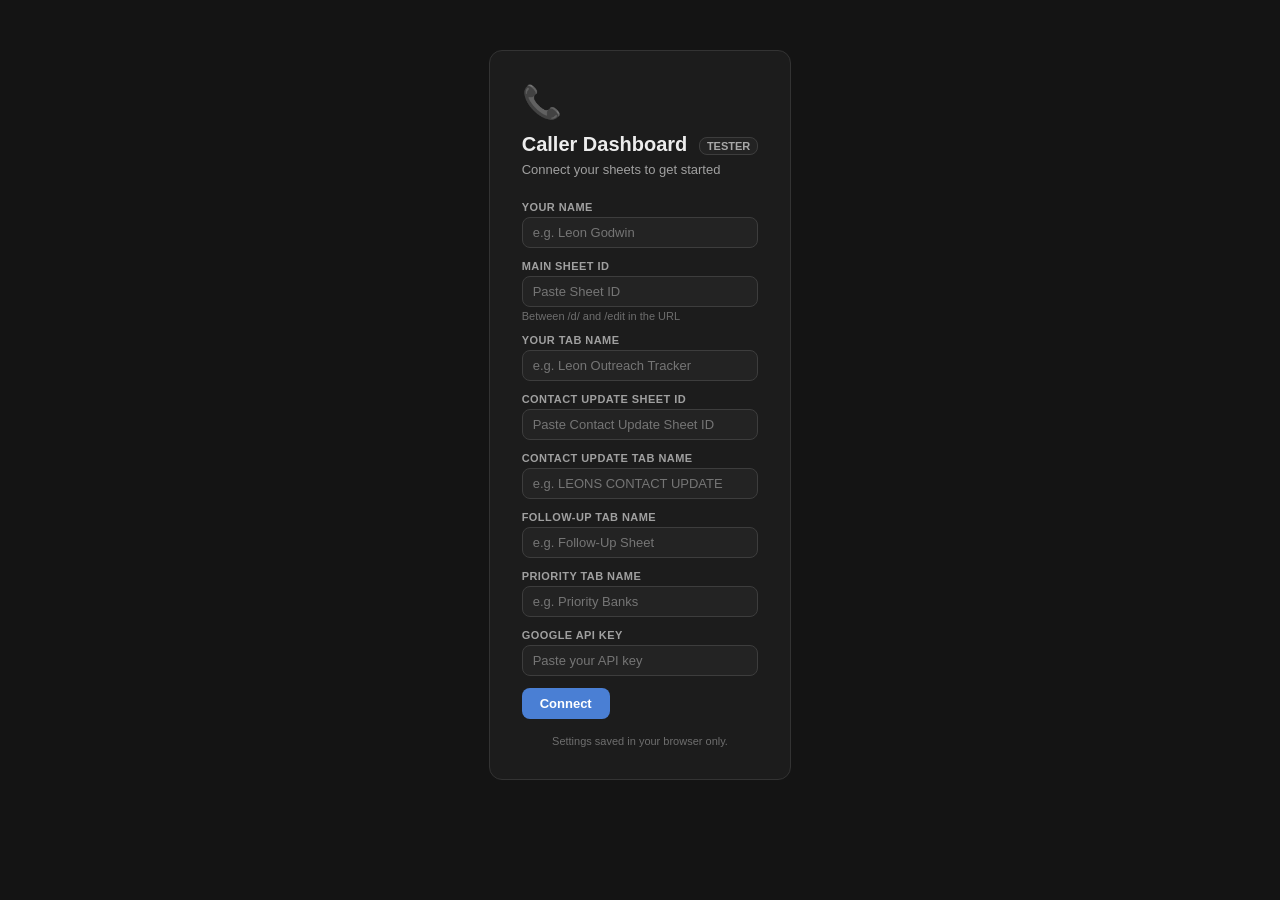
<file: index.html>
<!DOCTYPE html>
<html lang="en">
<head>
<meta charset="UTF-8">
<meta name="viewport" content="width=device-width, initial-scale=1.0">
<meta http-equiv="Cache-Control" content="no-cache, no-store, must-revalidate">
<meta http-equiv="Pragma" content="no-cache">
<meta http-equiv="Expires" content="0">
<title>Caller Dashboard — Tester</title>
<style>
*{box-sizing:border-box;margin:0;padding:0}
:root{
  --bg:#141414;--surface:#1c1c1c;--surface2:#232323;--surface3:#2a2a2a;
  --border:#333333;--border2:#3d3d3d;--text:#ededed;--text2:#a0a0a0;--text3:#6e6e6e;
  --blue:#4a7fd4;--blue-bg:#18233a;--blue-border:#2c4270;
  /* greyscale-by-default: former accent colors now resolve to muted greys */
  --green:#b8b8b8;--green-bg:#232323;--green-border:#3d3d3d;
  --red:#d46a6a;--red-bg:#2a1818;--red-border:#4a2626;
  --amber:#a8a8a8;--amber-bg:#232323;--amber-border:#3d3d3d;
  /* deliberately-kept tags */
  --tag-priority:#c9a94e;--tag-priority-bg:#2a2410;--tag-priority-border:#4a3f18;
  --tag-followup:#6b93c4;--tag-followup-bg:#18233a;--tag-followup-border:#2c4270;
  --radius:8px;--radius-lg:13px;
  --card-text:#ededed;--card-text2:#a0a0a0;--card-text3:#6e6e6e;
}
html,body{height:100%;overflow:hidden}
body{font-family:-apple-system,BlinkMacSystemFont,'Segoe UI',sans-serif;background:var(--bg);color:var(--text);font-size:14px;display:flex;flex-direction:column}
.hidden{display:none!important}
.screen{display:flex;flex-direction:column;height:100vh;overflow:hidden}
.screen.hidden{display:none!important}

/* SETUP */
#setup-screen{overflow-y:auto;height:100vh}
.setup-card{max-width:460px;margin:50px auto;background:var(--surface);border:0.5px solid var(--border);border-radius:var(--radius-lg);padding:2rem}
.setup-logo{font-size:2rem;margin-bottom:.75rem}
.setup-card h1{font-size:20px;font-weight:600;margin-bottom:6px}
.tester-tag{font-size:11px;background:var(--amber-bg);color:var(--amber);border:0.5px solid var(--amber-border);border-radius:var(--radius);padding:2px 7px;margin-left:6px;vertical-align:middle}
.setup-sub{color:var(--text2);font-size:13px;margin-bottom:1.5rem}
.setup-note{font-size:11px;color:var(--text3);margin-top:1rem;text-align:center}
.hint{font-size:11px;color:var(--text3);margin-top:3px;display:block}

/* TOPBAR */
.topbar{background:var(--surface);border-bottom:1px solid var(--border);padding:0 1.25rem;height:52px;display:flex;align-items:center;justify-content:space-between;flex-shrink:0}
.topbar-left{display:flex;align-items:center;gap:10px}
.app-name{font-size:15px;font-weight:700;color:var(--blue)}
.tester-badge{font-size:10px;background:var(--amber-bg);color:var(--amber);border:0.5px solid var(--amber-border);border-radius:var(--radius);padding:2px 7px}
.date-wrap{display:flex;align-items:center;gap:6px;background:var(--surface2);border:0.5px solid var(--border);border-radius:var(--radius);padding:4px 10px}
.date-label{font-size:11px;color:var(--text3)}
#work-date{background:transparent;border:none;color:var(--text);font-size:13px;font-family:inherit;outline:none;width:90px}
.rep-badge{font-size:11px;background:var(--blue-bg);border:0.5px solid var(--blue-border);border-radius:var(--radius);padding:3px 9px;color:var(--blue)}
.topbar-right{display:flex;align-items:center;gap:8px}
.btn-sm{background:var(--surface2);color:var(--text2);border:0.5px solid var(--border);border-radius:var(--radius);padding:5px 10px;font-size:12px;cursor:pointer;font-family:inherit}
.btn-sm:hover{background:var(--surface3)}
.btn-eod{background:var(--blue);color:#fff;border:none;border-radius:var(--radius);padding:6px 16px;font-size:12px;cursor:pointer;font-family:inherit;font-weight:600}
.btn-eod:hover{opacity:.88}
.btn-icon{background:none;border:none;cursor:pointer;font-size:16px;padding:4px}

/* STATS BAR */
.stats-bar{display:flex;background:var(--surface2);border-bottom:1px solid var(--border);padding:0 1rem;flex-shrink:0;overflow-x:auto}
.stat{display:flex;flex-direction:column;align-items:center;padding:8px 16px;border-right:0.5px solid var(--border);min-width:75px}
.stat:last-child{border-right:none}
.stat-val{font-size:22px;font-weight:700;line-height:1}
.stat-val.green,.stat-val.blue,.stat-val.red,.stat-val.amber{color:var(--text)}
.stat-lbl{font-size:9px;color:var(--text3);margin-top:3px;text-transform:uppercase;letter-spacing:.06em;white-space:nowrap}

/* NAV BAR */
.nav-bar{display:flex;align-items:center;justify-content:space-between;padding:8px 1rem;background:var(--bg);border-bottom:1px solid var(--border);flex-shrink:0;gap:10px}
.nav-btn{background:var(--blue);color:#fff;border:none;border-radius:var(--radius);padding:8px 22px;font-size:13px;cursor:pointer;font-family:inherit;font-weight:600}
.nav-btn:hover{opacity:.88}
.nav-center{display:flex;flex-direction:column;align-items:center;gap:6px;flex:1}
.nav-counter{font-size:12px;color:var(--text2);font-weight:500}
.nav-filter-wrap{display:flex;gap:8px;width:100%;max-width:520px}
.nav-filter-wrap input{flex:1;font-size:12px}
.nav-filter-wrap select{font-size:12px;width:auto}

/* BANK VIEW */
.bank-view{flex:1;overflow-y:auto;padding:1rem 1.25rem}
.loading{text-align:center;padding:4rem;color:var(--text3);font-size:14px}
.loading.error{color:var(--red)}

/* BANK HEADER */
.bank-header{margin-bottom:1rem;padding-bottom:0.75rem;border-bottom:1px solid var(--border)}
.bank-title{font-size:24px;font-weight:800;line-height:1.2;margin-bottom:4px;color:var(--text)}
.bank-meta{font-size:12px;color:var(--text2);margin-bottom:6px}
.bank-email-row{font-size:11px;color:var(--blue);background:var(--blue-bg);border:0.5px solid var(--blue-border);border-radius:var(--radius);padding:5px 10px;display:inline-block}
.bank-badges{display:flex;gap:5px;flex-wrap:wrap;margin-top:6px}

/* LEADS GRID */
.leads-grid{display:grid;grid-template-columns:repeat(3,1fr);gap:14px}
.lead-card{background:var(--surface);border:1px solid var(--border);border-radius:var(--radius-lg);overflow:hidden;display:flex;flex-direction:column}
.lead-card.sos{border-color:var(--red);border-width:2px}
.lead-card.interest{border-color:var(--green);border-width:2px}
.lead-card.declined-lead{opacity:.5}
.lead-card.complete-lead{border-color:var(--green)}
.lead-card.appt-held-lead{opacity:.5;border-color:var(--green)}

.lead-header{padding:10px 13px;background:var(--surface2);border-bottom:1px solid var(--border)}
.lead-role-row{display:flex;align-items:center;gap:6px;flex-wrap:wrap;margin-bottom:5px}
.role-tag{font-size:11px;font-weight:700;text-transform:uppercase;letter-spacing:.06em;background:var(--blue);color:#fff;border-radius:5px;padding:2px 9px}
.pending-tag{font-size:10px;background:var(--amber-bg);color:var(--amber);border:0.5px solid var(--amber-border);border-radius:4px;padding:2px 7px}
.complete-tag{font-size:10px;background:var(--green-bg);color:var(--green);border:0.5px solid var(--green-border);border-radius:4px;padding:2px 7px}
.outcome-chip{font-size:10px;padding:2px 7px;border-radius:var(--radius);border:0.5px solid var(--border2);background:var(--surface3);color:var(--card-text2)}
.outcome-chip.green{background:var(--green-bg);color:var(--green);border-color:var(--green-border)}
.outcome-chip.blue{background:var(--blue-bg);color:var(--blue);border-color:var(--blue-border)}
.outcome-chip.red{background:var(--red-bg);color:var(--red);border-color:var(--red-border)}
.outcome-chip.amber{background:var(--amber-bg);color:var(--amber);border-color:var(--amber-border)}
.lead-name{font-size:15px;font-weight:700;color:var(--card-text)}
.lead-ea{font-size:11px;color:var(--card-text3)}
.lead-header-right{text-align:right;font-size:11px;color:var(--card-text3);float:right}

.lead-body{padding:10px 13px;flex:1;display:flex;flex-direction:column;gap:8px}

/* PHONES */
.phones{display:flex;flex-direction:column;gap:6px}
.phone-row{display:flex;align-items:flex-start;justify-content:space-between;gap:8px;padding:7px 0;border-bottom:0.5px solid var(--border)}
.phone-row:last-child{border-bottom:none}
.phone-info{flex:1;min-width:0;display:flex;flex-direction:column;gap:2px}
.phone-num{font-size:16px;color:var(--blue);font-weight:700;cursor:pointer;display:block;letter-spacing:.02em}
.phone-num:hover{opacity:.8}
.phone-num.bad{color:var(--red)}
.phone-num.bad.struck{text-decoration:line-through}
.phone-suffix{font-size:13px;color:var(--amber);display:block;margin-top:2px;font-weight:600}
.bad-reason{font-size:10px;color:var(--red);background:var(--red-bg);border:0.5px solid var(--red-border);border-radius:4px;padding:1px 6px;display:inline-block;margin-top:3px}
.call-cnt{font-size:10px;background:var(--surface3);color:var(--card-text3);border-radius:4px;padding:1px 6px;margin-left:4px}
.phone-btns{display:flex;gap:4px;flex-shrink:0;flex-wrap:wrap;justify-content:flex-end}
.btn-copy{background:var(--surface3);color:var(--text2);border:0.5px solid var(--border2);border-radius:5px;padding:3px 8px;font-size:11px;cursor:pointer;font-family:inherit}
.btn-flag-num{background:var(--red-bg);color:var(--red);border:0.5px solid var(--red-border);border-radius:5px;padding:3px 10px;font-size:11px;cursor:pointer;font-family:inherit}
.btn-log-sm{background:var(--blue);color:#fff;border:none;border-radius:5px;padding:3px 10px;font-size:11px;cursor:pointer;font-family:inherit}
.btn-undo{background:var(--amber-bg);color:var(--amber);border:0.5px solid var(--amber-border);border-radius:5px;padding:3px 9px;font-size:11px;cursor:pointer;font-family:inherit;font-weight:600}
.no-phone{font-size:12px;color:var(--card-text3);padding:4px 0}

/* EMAIL LOG */
.email-log-badge{font-size:11px;color:var(--blue);background:var(--blue-bg);border:0.5px solid var(--blue-border);border-radius:6px;padding:4px 8px}
.btn-email-log{width:100%;background:transparent;color:var(--text3);border:0.5px dashed var(--border);border-radius:7px;padding:4px;font-size:10px;cursor:pointer;font-family:inherit;margin-top:4px}
.btn-email-log:hover{background:var(--surface2);color:var(--text2)}

/* ATTENTION FLAGS */
.attention-flag{font-size:11px;background:var(--amber-bg);color:var(--amber);border:0.5px solid var(--amber-border);border-radius:var(--radius);padding:4px 9px}

/* NOTES */
.lead-notes{font-size:12px;color:var(--card-text2);background:var(--surface2);border:0.5px solid var(--border);border-radius:6px;padding:7px 9px;max-height:80px;overflow-y:auto;white-space:pre-wrap;line-height:1.6}

/* TODAY LOGS */
.today-logs{background:var(--blue-bg);border:0.5px solid var(--blue-border);border-radius:6px;padding:7px 9px}
.today-log{display:flex;align-items:flex-start;gap:5px;font-size:11px;margin-bottom:5px;flex-wrap:wrap}
.today-log:last-child{margin-bottom:0}
.log-note-text{color:var(--card-text2);flex:1;font-size:11px}
.btn-del-all{width:100%;margin-top:6px;background:transparent;color:var(--red);border:0.5px solid var(--red-border);border-radius:var(--radius);padding:4px;font-size:11px;cursor:pointer;font-family:inherit}

/* BOTTOM ACTIONS */
.lead-actions{display:flex;flex-direction:column;gap:5px;margin-top:auto}
.btn-log-call{width:100%;background:var(--blue);color:#fff;border:none;border-radius:var(--radius);padding:9px;font-size:13px;cursor:pointer;font-family:inherit;font-weight:600}
.btn-log-call:hover{opacity:.88}
.btn-log-general{width:100%;background:transparent;color:var(--card-text3);border:0.5px solid var(--border);border-radius:var(--radius);padding:5px;font-size:11px;cursor:pointer;font-family:inherit}
.btn-log-general:hover{background:var(--surface2);color:var(--card-text2)}
.btn-appt-held{width:100%;background:var(--green-bg);color:var(--green);border:0.5px solid var(--green-border);border-radius:var(--radius);padding:6px;font-size:11px;cursor:pointer;font-family:inherit;font-weight:600}
.btn-undo-decline{width:100%;background:var(--amber-bg);color:var(--amber);border:0.5px solid var(--amber-border);border-radius:var(--radius);padding:6px;font-size:11px;cursor:pointer;font-family:inherit;font-weight:600}
.declined-note{font-size:11px;color:var(--red);background:var(--red-bg);border:0.5px solid var(--red-border);border-radius:var(--radius);padding:5px 8px;text-align:center}
.appt-held-note{font-size:11px;color:var(--green);background:var(--green-bg);border:0.5px solid var(--green-border);border-radius:var(--radius);padding:5px 8px;text-align:center}

/* BADGES */
.badge{font-size:10px;padding:2px 8px;border-radius:var(--radius);border:0.5px solid;white-space:nowrap;font-weight:500}
.badge-green{background:var(--green-bg);color:var(--green);border-color:var(--green-border)}
.badge-red{background:var(--red-bg);color:var(--red);border-color:var(--red-border)}
.badge-blue{background:var(--blue-bg);color:var(--blue);border-color:var(--blue-border)}
.badge-amber{background:var(--amber-bg);color:var(--amber);border-color:var(--amber-border)}

/* FORM */
.form-group{margin-bottom:12px}
.form-group label{display:block;font-size:11px;color:var(--text2);margin-bottom:4px;font-weight:600;text-transform:uppercase;letter-spacing:.04em}
input[type="text"],input[type="number"],input[type="date"],select,textarea{width:100%;background:var(--surface2);border:1px solid var(--border2);border-radius:var(--radius);padding:7px 10px;font-size:13px;font-family:inherit;color:var(--text);outline:none}
input:focus,select:focus,textarea:focus{border-color:var(--blue);box-shadow:0 0 0 2px rgba(107,163,214,.15)}
textarea{resize:vertical;min-height:70px}
select option{background:var(--surface2);color:var(--text)}
.form-grid{display:grid;grid-template-columns:1fr 1fr;gap:10px}

/* BUTTONS */
.btn-primary{background:var(--blue);color:#fff;border:none;border-radius:var(--radius);padding:8px 18px;font-size:13px;cursor:pointer;font-family:inherit;font-weight:600}
.btn-primary:hover{opacity:.88}
.btn-cancel{background:var(--surface2);color:var(--text2);border:1px solid var(--border2);border-radius:var(--radius);padding:8px 18px;font-size:13px;cursor:pointer;font-family:inherit}
.btn-flag{background:var(--red-bg);color:var(--red);border:0.5px solid var(--red-border);border-radius:var(--radius);padding:8px 14px;font-size:13px;cursor:pointer;font-family:inherit}
.btn-undo-confirm{background:var(--amber-bg);color:var(--amber);border:0.5px solid var(--amber-border);border-radius:var(--radius);padding:8px 16px;font-size:13px;cursor:pointer;font-family:inherit;font-weight:600}

/* MODAL */
.modal-overlay{position:fixed;inset:0;background:rgba(0,0,0,.65);z-index:200;display:flex;align-items:flex-start;justify-content:center;padding:40px 20px;overflow-y:auto}
.modal{background:var(--surface);border-radius:var(--radius-lg);width:100%;max-width:600px;border:1px solid var(--border)}
.modal-wide{max-width:860px}
.modal-sm{max-width:440px}
.modal-header{display:flex;align-items:flex-start;justify-content:space-between;padding:1rem 1.25rem;border-bottom:1px solid var(--border)}
.modal-title{font-size:15px;font-weight:700;color:var(--text)}
.modal-sub{font-size:11px;color:var(--text3);margin-top:3px}
.modal-close{background:none;border:none;font-size:16px;cursor:pointer;color:var(--text3);padding:2px 6px}
.modal-body{padding:1.25rem}
.modal-actions{display:flex;gap:8px;margin-top:12px;flex-wrap:wrap}
.warn-box{background:var(--red-bg);border:0.5px solid var(--red-border);border-radius:var(--radius);padding:8px 12px;font-size:12px;color:var(--red);margin:8px 0;line-height:1.5}

/* NUM MODAL */
.num-section{background:var(--surface2);border:1px solid var(--border);border-radius:var(--radius);margin-bottom:10px;overflow:hidden}
.num-section-header{display:flex;align-items:center;justify-content:space-between;padding:8px 11px;background:var(--surface3);border-bottom:1px solid var(--border)}
.num-ph{font-size:14px;font-weight:700;color:var(--blue)}
.num-ph.bad{color:var(--red)}
.num-suffix-display{font-size:12px;color:var(--amber);margin-left:8px;font-weight:600}
.called-toggle{display:flex;gap:4px}
.toggle-btn{padding:3px 11px;border-radius:var(--radius);font-size:11px;cursor:pointer;font-family:inherit;border:1px solid var(--border2);background:var(--surface2);color:var(--text2)}
.toggle-btn.called-yes.active{background:var(--blue);color:#fff;border-color:var(--blue)}
.toggle-btn.called-no.active{background:var(--amber-bg);color:var(--amber);border-color:var(--amber-border)}
.called-form{padding:10px}
.notcalled-form{padding:10px}
.warn-info{background:var(--amber-bg);border:0.5px solid var(--amber-border);border-radius:var(--radius);padding:6px 9px;font-size:11px;color:var(--amber);margin-bottom:8px}
.modal-notes-preview{background:var(--surface);border:1px solid var(--border);border-radius:var(--radius);padding:8px 10px;margin-top:10px}
.mnp-label{font-size:10px;color:var(--text3);margin-bottom:4px;text-transform:uppercase;letter-spacing:.04em}
.mnp-text{font-size:11px;color:var(--text2);white-space:pre-wrap;line-height:1.5}
.shared-num-notice{background:var(--amber-bg);border:0.5px solid var(--amber-border);border-radius:var(--radius);padding:8px 10px;font-size:11px;color:var(--amber);margin-bottom:10px;line-height:1.6}

/* EOD */
.report-preview{background:var(--surface2);border:1px solid var(--border);border-radius:var(--radius);padding:1rem;font-size:12px;line-height:1.7;white-space:pre-wrap;font-family:inherit;color:var(--text);max-height:60vh;overflow-y:auto}

/* TOAST */
.toast{position:fixed;bottom:24px;left:50%;transform:translateX(-50%);background:var(--surface3);color:var(--text);border:1px solid var(--border2);padding:10px 20px;border-radius:var(--radius);font-size:13px;z-index:999;box-shadow:0 4px 20px rgba(0,0,0,.4)}
.toast.error{background:var(--red-bg);color:var(--red);border-color:var(--red-border)}
.toast.success{background:var(--green-bg);color:var(--green);border-color:var(--green-border)}

/* GO TO BANK + wider nav filter */
.nav-filter-wrap{display:flex;gap:8px;width:100%;max-width:760px;flex-wrap:wrap;justify-content:center}
.nav-filter-wrap input{flex:1;min-width:140px;font-size:12px}
.nav-filter-wrap select{font-size:12px;width:auto}
#goto-input{border-color:var(--blue);background:var(--blue-bg)}

/* HQ Local Phone on bank card */
.bank-hq{font-size:12px;color:var(--green);background:var(--green-bg);border:0.5px solid var(--green-border);border-radius:var(--radius);padding:4px 10px;display:inline-block;margin-top:5px;cursor:pointer;font-weight:600}
.bank-hq:hover{opacity:.85}

/* HQ number row with flag controls */
.bank-hq-wrap{display:flex;align-items:center;gap:6px;flex-wrap:wrap;margin-top:5px}
.bank-hq{font-size:12px;color:var(--green);background:var(--green-bg);border:0.5px solid var(--green-border);border-radius:var(--radius);padding:4px 10px;cursor:pointer;font-weight:600}
.bank-hq:hover{opacity:.85}
.bank-hq.hq-flagged{color:var(--red);background:var(--red-bg);border-color:var(--red-border)}
.hq-btn{font-size:10px;background:var(--surface2);color:var(--text2);border:0.5px solid var(--border);border-radius:6px;padding:3px 8px;cursor:pointer;font-family:inherit}
.hq-btn:hover{background:var(--surface3)}
.hq-btn-on{background:var(--amber-bg);color:var(--amber);border-color:var(--amber-border)}
.hq-btn-flag{background:var(--red-bg);color:var(--red);border-color:var(--red-border)}
.hq-btn-undo{background:var(--amber-bg);color:var(--amber);border-color:var(--amber-border)}

/* FOLLOW-UP VIEW */
.fu-card{background:var(--surface);border:1px solid var(--border);border-radius:var(--radius-lg);padding:14px 16px;margin-bottom:12px}
.fu-card.fu-done{border-color:var(--green-border);opacity:.75}
.fu-head{display:flex;align-items:flex-start;justify-content:space-between;gap:12px;margin-bottom:10px}
.fu-bank{font-size:16px;font-weight:700;color:var(--text)}
.fu-person{font-size:13px;color:var(--text2);margin-top:2px}
.fu-done-tag{font-size:11px;color:var(--green);font-weight:600}
.fu-meta{display:flex;gap:6px;flex-wrap:wrap;margin-bottom:8px}
.fu-chip{font-size:11px;background:var(--surface2);border:0.5px solid var(--border);border-radius:6px;padding:4px 9px;color:var(--text2);cursor:default}
.fu-chip[onclick]{cursor:pointer;color:var(--blue)}
.fu-chip[onclick]:hover{background:var(--surface3)}
.fu-notes{font-size:12px;color:var(--card-text2);background:var(--surface2);border:0.5px solid var(--border);border-radius:6px;padding:8px 10px;white-space:pre-wrap;line-height:1.6;max-height:120px;overflow-y:auto;margin-top:6px}

/* APP FOLLOW-UP */
.afu-banner{font-size:12px;color:var(--blue);background:var(--blue-bg);border:1px solid var(--blue-border);border-radius:var(--radius);padding:8px 10px;font-weight:600}
.afu-chip{font-size:11px;color:var(--blue);background:var(--blue-bg);border:0.5px solid var(--blue-border);border-radius:6px;padding:4px 9px;display:inline-block}

/* Live search dropdown */
.search-dropdown{position:absolute;top:calc(100% + 4px);left:0;right:0;background:var(--surface);border:1px solid var(--border);border-radius:8px;box-shadow:0 8px 24px rgba(0,0,0,.4);max-height:320px;overflow-y:auto;z-index:200}
.search-item{padding:9px 12px;font-size:13px;cursor:pointer;border-bottom:0.5px solid var(--border);white-space:nowrap;overflow:hidden;text-overflow:ellipsis}
.search-item:last-child{border-bottom:none}
.search-item:hover,.search-item.sel{background:var(--surface2)}
.search-grp{color:var(--text3);font-size:11px}
.search-empty{color:var(--text3);cursor:default}

/* Direct line badge */
.direct-badge{font-size:10px;color:var(--green);background:var(--green-bg);border:0.5px solid var(--green-border);border-radius:6px;padding:1px 7px;margin-left:6px;white-space:nowrap}

/* ═══ Unified Lead Log panel — clean CRM styling ═══ */
#leadlog-modal .modal{background:var(--surface);border:0.5px solid var(--border);border-radius:14px;max-width:560px;box-shadow:0 20px 60px rgba(0,0,0,.5)}
#leadlog-modal .modal-header{padding:18px 22px 8px}
#leadlog-modal .modal-title{font-size:17px;font-weight:600;color:var(--text)}
#leadlog-modal .modal-sub{font-size:12px;color:var(--text3);margin-top:3px}
#leadlog-modal .modal-body{padding:8px 22px 22px}
.ll-context{display:flex;flex-wrap:wrap;gap:6px 18px;padding:11px 14px;background:var(--surface2);border:0.5px solid var(--border);border-radius:9px;margin-bottom:14px;font-size:12px;color:var(--text2);line-height:1.5}
.ll-context b{color:var(--text3);font-weight:500}
.ll-hq{display:flex;align-items:center;justify-content:space-between;padding:8px 14px;background:var(--blue-bg);border:0.5px solid var(--blue-border);border-radius:9px;margin-bottom:14px;font-size:13px;color:var(--blue);font-weight:600}
.ll-copy{background:transparent;border:0.5px solid var(--blue-border);color:var(--blue);border-radius:6px;padding:3px 10px;font-size:11px;cursor:pointer;font-family:inherit}
.ll-label{font-size:11px;color:var(--text3);text-transform:uppercase;letter-spacing:.05em;margin:0 0 7px;font-weight:500}
.ll-numbers{border:0.5px solid var(--border);border-radius:10px;overflow:hidden;margin-bottom:18px}
.ll-numrow{display:flex;align-items:center;justify-content:space-between;gap:10px;padding:11px 14px;border-bottom:0.5px solid var(--border);flex-wrap:wrap}
.ll-numrow:last-child{border-bottom:none}
.ll-numleft{display:flex;align-items:center;gap:10px;flex-wrap:wrap}
.ll-num{font-size:15px;font-weight:600;color:var(--text)}
.ll-numright{display:flex;align-items:center;gap:12px;flex-wrap:wrap}
.ll-dial,.ll-direct{font-size:11px;color:var(--text3);display:inline-flex;align-items:center;gap:4px;cursor:pointer;user-select:none}
.ll-grid{display:grid;grid-template-columns:1fr 1fr;gap:14px;margin-bottom:16px}
#ll-note{width:100%;min-height:60px;margin-bottom:16px;resize:vertical}
.ll-extras{display:flex;gap:8px;flex-wrap:wrap;margin-bottom:18px}
.ll-actions{display:flex;gap:10px}
.ll-actions .btn-log-call{flex:1;font-size:14px;padding:11px;font-weight:600}
.ll-actions .btn-log-general{padding:11px 20px;font-size:14px}
/* Custom dropdown styling to match the clean mockup (no chunky native look) */
#leadlog-modal select{
  -webkit-appearance:none;-moz-appearance:none;appearance:none;
  background:var(--surface) url("data:image/svg+xml;charset=US-ASCII,%3Csvg xmlns='http://www.w3.org/2000/svg' width='10' height='6' viewBox='0 0 10 6'%3E%3Cpath fill='%236a8aaa' d='M0 0l5 6 5-6z'/%3E%3C/svg%3E") no-repeat right 12px center;
  border:0.5px solid var(--border);border-radius:8px;padding:9px 30px 9px 12px;
  font-size:13px;color:var(--text);font-family:inherit;cursor:pointer;width:100%
}
#leadlog-modal select:focus{outline:none;border-color:var(--blue-border)}
#leadlog-modal select.ll-status{width:auto;min-width:150px}
#leadlog-modal textarea{background:var(--surface2);border:0.5px solid var(--border);border-radius:8px;padding:10px 12px;font-size:13px;color:var(--text);font-family:inherit}
#leadlog-modal textarea:focus{outline:none;border-color:var(--blue-border)}
#leadlog-modal input[type=checkbox]{accent-color:var(--blue)}
/* Read-only status chips on the lead card */
.status-chip{font-size:10px;padding:1px 7px;border-radius:6px;margin-left:6px;white-space:nowrap}
.chip-7x{color:var(--amber);background:var(--amber-bg);border:0.5px solid var(--amber-border)}
.chip-bad{color:var(--red);background:var(--red-bg);border:0.5px solid var(--red-border)}

/* Minimal stats bar — extras tucked behind "more" */
.stats-bar .stat-more{display:none}
.stats-bar.expanded .stat-more{display:flex}
.stat-toggle{background:transparent;border:none;color:var(--text3);font-size:11px;cursor:pointer;font-family:inherit;padding:0 12px;white-space:nowrap}
.stat-toggle:hover{color:var(--blue)}

/* Follow-up section in Log panel */
.ll-fu{border:0.5px solid var(--border);border-radius:10px;padding:12px 14px;margin-bottom:16px}
.ll-futoggle{display:flex;align-items:center;gap:8px;font-size:13px;color:var(--text2);cursor:pointer}
.ll-fu input[type=text]{width:100%;background:var(--surface2);border:0.5px solid var(--border);border-radius:8px;padding:9px 12px;font-size:13px;color:var(--text);font-family:inherit}
.ll-fu input[type=text]:focus{outline:none;border-color:var(--blue-border)}
.fu-tag-row{display:flex;align-items:center;gap:10px;margin-bottom:10px;flex-wrap:wrap}

/* Follow-up manage buttons in Log panel */
.ll-fu-manage{display:flex;flex-wrap:wrap;gap:6px;margin-top:12px;padding-top:12px;border-top:0.5px solid var(--border)}
.ll-fu-manage .btn-log-general{font-size:12px}

/* "from sheet" tag — lead was worked directly on the sheet, read on refresh */
.sheet-tag{font-size:9px;color:var(--text3);background:var(--surface2);border:0.5px solid var(--border);border-radius:5px;padding:1px 6px;margin-left:5px;font-weight:500}

/* Bad-number expander in Log panel */
.ll-badtoggle{background:transparent;border:0.5px solid var(--border);color:var(--text3);font-size:12px;padding:7px 12px;border-radius:8px;cursor:pointer;font-family:inherit;width:100%;text-align:left;margin-bottom:16px}
.ll-badtoggle:hover{color:var(--text2);border-color:var(--border2)}

/* Mini buttons on flagged number rows */
.btn-mini{background:transparent;border:0.5px solid var(--border);color:var(--text3);font-size:11px;padding:2px 8px;border-radius:6px;cursor:pointer;font-family:inherit;margin-left:4px}
.btn-mini:hover{color:var(--text2);border-color:var(--border2)}
.btn-mini-danger{color:var(--red)}
.btn-mini-danger:hover{color:var(--red);border-color:var(--red-border)}
/* Off-call lead lock */
.offcall-lead{opacity:0.55;pointer-events:none}
.offcall-lead .btn-undo-decline{pointer-events:auto}

/* Timezone chip on bank header */
.tz-chip{display:inline-block;font-size:11px;font-weight:700;letter-spacing:.03em;padding:1px 8px;border-radius:6px;margin-right:8px;vertical-align:1px}
.tz-1{background:#18233a;color:#6ba3d6;border:0.5px solid #2c4270}   /* Eastern */
.tz-2{background:#15261a;color:#6cc48a;border:0.5px solid #275036}   /* Central */
.tz-3{background:#2a2410;color:#c9a94e;border:0.5px solid #4a3f18}   /* Mountain */
.tz-4{background:#241a2e;color:#a98fd6;border:0.5px solid #4a3a66}   /* Pacific */
.tz-5{background:#10242a;color:#5fb8c4;border:0.5px solid #1f4a52}   /* Alaska */
.tz-6{background:#10242a;color:#5fb8c4;border:0.5px solid #1f4a52}   /* Hawaii */
.tz-9{background:var(--surface2);color:var(--text3);border:0.5px solid var(--border)}

/* v56: Hajra-provided number badge */
.chip-hajra{color:#1b6b3a;background:#e4f5ea;border:0.5px solid #9bd4af;font-weight:700;letter-spacing:.3px}
@media (prefers-color-scheme:dark){.chip-hajra{color:#8be0a8;background:#113322;border-color:#1f6b42}}

/* v56: add-number chooser modal */
.addnum-choice{display:flex;gap:10px;margin-top:6px}
.addnum-choice button{flex:1;border-radius:var(--radius);padding:12px 10px;font-size:14px;font-weight:700;cursor:pointer;font-family:inherit;line-height:1.3;text-align:center}
.addnum-choice .btn-primary{border:none}
.btn-appdark{background:var(--surface2,#2a2f3a);color:var(--text,#e8e8e8);border:1px solid var(--border,#444)}
.btn-appdark:hover,.addnum-choice .btn-primary:hover{opacity:.88}
.addnum-choice .btn-sub{display:block;font-size:11px;font-weight:500;opacity:.8;margin-top:3px}

/* v57: storage-safety banner + backup button */
.storage-banner{position:fixed;left:0;right:0;bottom:0;z-index:9999;display:flex;align-items:center;gap:10px;
  padding:12px 14px;font-size:14px;font-weight:600;box-shadow:0 -2px 12px rgba(0,0,0,.3)}
.storage-banner span{flex:1}
.storage-banner button{background:rgba(255,255,255,.22);color:#fff;border:1px solid rgba(255,255,255,.5);
  border-radius:8px;padding:7px 12px;font-weight:700;cursor:pointer;font-family:inherit}
.sb-ok{background:#1f6b42;color:#fff}
.sb-bad{background:#b3261e;color:#fff}
.btn-backup{background:#2e7d32;color:#fff;border:none;border-radius:8px;padding:6px 12px;font-size:12px;
  font-weight:700;cursor:pointer;font-family:inherit;margin-left:8px}
.btn-backup:active{opacity:.85}

</style>
</head>
<body>

<div id="setup-screen" class="screen">
  <div class="setup-card">
    <div class="setup-logo">📞</div>
    <h1>Caller Dashboard <span class="tester-tag">TESTER</span></h1>
    <p class="setup-sub">Connect your sheets to get started</p>
    <div class="form-group"><label>Your name</label><input type="text" id="s-name" placeholder="e.g. Leon Godwin"/></div>
    <div class="form-group"><label>Main sheet ID</label><input type="text" id="s-sheet-id" placeholder="Paste Sheet ID"/><span class="hint">Between /d/ and /edit in the URL</span></div>
    <div class="form-group"><label>Your tab name</label><input type="text" id="s-tab" placeholder="e.g. Leon Outreach Tracker"/></div>
    <div class="form-group"><label>Contact update sheet ID</label><input type="text" id="s-update-id" placeholder="Paste Contact Update Sheet ID"/></div>
    <div class="form-group"><label>Contact update tab name</label><input type="text" id="s-update-tab" placeholder="e.g. LEONS CONTACT UPDATE"/></div>
    <div class="form-group"><label>Follow-Up tab name</label><input type="text" id="s-followup-tab" placeholder="e.g. Follow-Up Sheet"/></div>
    <div class="form-group"><label>Priority tab name</label><input type="text" id="s-priority-tab" placeholder="e.g. Priority Banks"/></div>
    <div class="form-group"><label>Google API Key</label><input type="text" id="s-api-key" placeholder="Paste your API key"/></div>
    <button class="btn-primary" onclick="saveSetup()">Connect</button>
    <p class="setup-note">Settings saved in your browser only.</p>
  </div>
</div>

<div id="main-app" class="screen hidden">
  <div class="topbar">
    <div class="topbar-left">
      <span class="app-name">📞 Caller Dashboard</span>
      <span class="tester-badge">TESTER v63</span>
      <button class="btn-backup" onclick="exportBackup()" title="Download a backup of all your calls">⭳ Backup</button>
      <div class="date-wrap">
        <span class="date-label">Date</span>
        <input type="text" id="work-date" placeholder="M/D/YYYY" onchange="onDateChange()"/>
      </div>
      <span class="rep-badge" id="rep-badge"></span>
    </div>
    <div class="topbar-right">
      <button class="btn-sm" onclick="clearDayLogs()">🗑 Clear day</button>
      <button class="btn-sm" onclick="loadSheet()">↻ Refresh</button>
      <button class="btn-sm" onclick="showDNEReport()">🚫 Non-existent leads</button>
      <button class="btn-sm" onclick="showFlagReport('today')">🚩 Today's flags</button>
      <button class="btn-sm" onclick="showFlagReport('all')">🚩 All flags ever</button>
      <button class="btn-eod" onclick="showEOD()">End of day report</button>
      <button class="btn-icon" onclick="showSettings()">⚙️</button>
    </div>
  </div>

  <div class="stats-bar">
    <div class="stat"><span class="stat-val" id="st-dials">0</span><span class="stat-lbl">Dials</span></div>
    <div class="stat"><span class="stat-val blue" id="st-bdialed">0</span><span class="stat-lbl">Banks dialed</span></div>
    <div class="stat stat-more" id="st-extra-reached"><span class="stat-val green" id="st-reached">0</span><span class="stat-lbl">Banks reached</span></div>
    <div class="stat stat-more"><span class="stat-val blue" id="st-people">0</span><span class="stat-lbl">People reached</span></div>
    <div class="stat stat-more"><span class="stat-val amber" id="st-complete">0</span><span class="stat-lbl">Complete</span></div>
    <div class="stat stat-more"><span class="stat-val green" id="st-appt">0</span><span class="stat-lbl">Appointments</span></div>
    <div class="stat stat-more"><span class="stat-val red" id="st-sos">0</span><span class="stat-lbl">SOS</span></div>
    <div class="stat stat-more"><span class="stat-val red" id="st-declined">0</span><span class="stat-lbl">Declined</span></div>
    <div class="stat stat-more"><span class="stat-val" id="st-total">0</span><span class="stat-lbl">Active</span></div>
    <button class="stat-toggle" id="stat-toggle" onclick="toggleStats()">more ▾</button>
  </div>

  <div class="nav-bar">
    <button class="nav-btn" id="btn-prev" onclick="prevBank()">← Prev</button>
    <div class="nav-center">
      <span class="nav-counter" id="nav-counter">Bank 1 of 137</span>
      <div class="nav-filter-wrap">
        <div style="position:relative;flex:1">
          <input type="text" id="search" autocomplete="off" placeholder="🔍 Search bank, lead name, or phone #" oninput="onSearchLive()" onkeydown="searchKey(event)" onfocus="onSearchLive()"/>
          <div id="search-dropdown" class="search-dropdown hidden"></div>
        </div>
        <select id="f-status" onchange="onFilter()">
          <option value="">Main list (active)</option>
          <option value="set-aside">⭐ Set aside (declined / interest / appt)</option>
          <option value="parked">📂 Parked (moved off main list)</option>
          <option value="called-today">Called today</option>
          <option value="not-called-today">Not called today</option>
          <option value="incomplete">Incomplete</option>
          <option value="complete">Complete</option>
          <option value="sos">SOS flagged</option>
          <option value="interest">Expressed interest</option>
          <option value="declined-today">Declined today</option>
          <option value="appt-held">Appointment held</option>
          <option value="attention">Needs attention</option>
        </select>
      </div>
    </div>
    <button class="nav-btn" id="btn-next" onclick="nextBank()">Next →</button>
  </div>

  <div id="bank-view" class="bank-view">
    <div class="loading" id="loading-msg">Loading your sheet...</div>
  </div>
  <div id="followup-view" class="bank-view hidden"></div>
</div>

<div id="num-modal" class="modal-overlay hidden">
  <div class="modal modal-wide">
    <div class="modal-header">
      <div><div class="modal-title" id="nm-title"></div><div class="modal-sub" id="nm-sub"></div></div>
      <button class="modal-close" onclick="closeNumModal()">✕</button>
    </div>
    <div class="modal-body" id="nm-body"></div>
  </div>
</div>

<div id="leadlog-modal" class="modal-overlay hidden">
  <div class="modal modal-wide">
    <div class="modal-header">
      <div><div class="modal-title" id="ll-title"></div><div class="modal-sub" id="ll-sub"></div></div>
      <button class="modal-close" onclick="closeLeadLog()">✕</button>
    </div>
    <div class="modal-body" id="ll-body"></div>
  </div>
</div>

<div id="gen-modal" class="modal-overlay hidden">
  <div class="modal">
    <div class="modal-header">
      <div><div class="modal-title" id="gm-title"></div><div class="modal-sub" id="gm-sub"></div></div>
      <button class="modal-close" onclick="closeGenModal()">✕</button>
    </div>
    <div class="modal-body">
      <div class="gm-notes-section hidden" style="margin-bottom:12px">
        <div style="font-size:10px;color:var(--text3);margin-bottom:4px;text-transform:uppercase;letter-spacing:.04em">Recent notes</div>
        <div id="gm-notes-preview" style="font-size:11px;color:var(--text2);white-space:pre-wrap;background:var(--surface2);border:0.5px solid var(--border);border-radius:var(--radius);padding:6px 9px;max-height:54px;overflow-y:auto"></div>
      </div>
      <div style="font-size:11px;color:var(--text2);background:var(--surface2);border:0.5px solid var(--border);border-radius:var(--radius);padding:7px 10px;margin-bottom:12px">
        Use this when you reached a lead through a number not listed, or need to log a general note.
      </div>
      <div class="form-grid">
        <div class="form-group"><label>Who answered</label>
          <select id="gm-who">
            <option value="NO CONTACT">NO CONTACT</option>
            <option value="GK">GK</option><option value="EA">EA</option>
            <option value="CEO">CEO</option><option value="CRA">CRA</option><option value="CFO">CFO</option>
          </select>
        </div>
        <div class="form-group"><label>Outcome</label>
          <select id="gm-outcome" onchange="checkGenWarnings()">
            <option>No Answer</option><option>Left Message</option><option>Check Back Later</option>
            <option>Expressed Interest</option><option>Follow-up</option>
            <option>Email requested/ Follow-up</option><option>Decline</option>
            <option>Wrong Contact</option><option>Wrong Number</option>
            <option>Not the bank's fund type</option><option>Open</option>
            <option>Request To Unsubscribe</option>
          </select>
        </div>
        <div class="form-group"><label>Spoke to</label><input type="text" id="gm-spoke" placeholder="Name, title"/></div>
        <div class="form-group"><label>Add / update number</label><input type="text" id="gm-newnum" placeholder="XXX.XXX.XXXX"/></div>
      </div>
      <div class="form-group"><label>Notes</label><textarea id="gm-notes" rows="3" placeholder="What happened?"></textarea></div>
      <div id="gm-decline-warn" class="warn-box hidden">Decline will stop ALL calling at this bank.</div>
      <div class="modal-actions">
        <button class="btn-primary" onclick="saveGenLog()">Save log</button>
        <button class="btn-cancel" onclick="closeGenModal()">Cancel</button>
      </div>
    </div>
  </div>
</div>

<div id="undo-modal" class="modal-overlay hidden">
  <div class="modal modal-sm">
    <div class="modal-header">
      <div class="modal-title">Undo this entry?</div>
      <button class="modal-close" onclick="closeUndoModal()">✕</button>
    </div>
    <div class="modal-body">
      <p id="undo-desc" style="font-size:13px;color:var(--text2);margin-bottom:1rem;line-height:1.5"></p>
      <div class="warn-box">This will remove the entry and restore the sheet to its previous state.</div>
      <div class="modal-actions" style="margin-top:1rem">
        <button class="btn-undo-confirm" onclick="confirmUndo()">Yes, undo</button>
        <button class="btn-cancel" onclick="closeUndoModal()">Cancel</button>
      </div>
    </div>
  </div>
</div>

<div id="eod-modal" class="modal-overlay hidden">
  <div class="modal modal-wide">
    <div class="modal-header">
      <div><div class="modal-title" id="eod-title">End of day report</div><div class="modal-sub" id="eod-sub"></div></div>
      <div style="display:flex;gap:8px;align-items:center">
        <button class="btn-sm" onclick="copyReport()">📋 Copy</button>
        <button class="modal-close" onclick="closeEOD()">✕</button>
      </div>
    </div>
    <div class="modal-body">
      <div class="form-group" id="eod-dials-row" style="margin-bottom:1rem">
        <label>Total dials from CloudTalk (overrides app count)</label>
        <input type="number" id="eod-dials" style="max-width:260px"/>
      </div>
      <pre id="eod-text" class="report-preview"></pre>
    </div>
  </div>
</div>

<div id="settings-modal" class="modal-overlay hidden">
  <div class="modal">
    <div class="modal-header">
      <div class="modal-title">Settings</div>
      <button class="modal-close" onclick="closeSettings()">✕</button>
    </div>
    <div class="modal-body">
      <div class="form-group"><label>Your name</label><input type="text" id="set-name"/></div>
      <div class="form-group"><label>Main sheet ID</label><input type="text" id="set-sheet-id"/></div>
      <div class="form-group"><label>Your tab name</label><input type="text" id="set-tab"/></div>
      <div class="form-group"><label>Contact update sheet ID</label><input type="text" id="set-update-id"/></div>
      <div class="form-group"><label>Contact update tab name</label><input type="text" id="set-update-tab"/></div>
      <div class="form-group"><label>Follow-Up tab name</label><input type="text" id="set-followup-tab"/></div>
      <div class="form-group"><label>Priority tab name</label><input type="text" id="set-priority-tab"/></div>
      <div class="form-group"><label>Google API Key</label><input type="text" id="set-api-key"/></div>
      <div style="display:flex;gap:8px;margin-top:1rem">
        <button class="btn-primary" onclick="saveSettings()">Save</button>
        <button class="btn-cancel" onclick="closeSettings()">Cancel</button>
        <button class="btn-sm" onclick="exportBackup()">💾 Backup data</button>
        <button class="btn-sm" onclick="importBackup()">📥 Restore backup</button>
      </div>
    </div>
  </div>
</div>

<div id="toast" class="toast hidden"></div>
<script>
// CALLER DASHBOARD TESTER v3
// Built from scratch — unified number modal, date-based persistence, bank-name keying

const SCRIPT_URL='https://script.google.com/macros/s/AKfycbyTM-Lazs9nAS-_R6FHRmF3EdhC0eg-wz7KPZi1AFHMbvvf-vnAxKbz3Ql2oGd5Puue/exec';
const CFG_KEY='cdt3_config';
const LOGS_KEY='cdt3_logs';
const FLAGS_KEY='cdt3_flags';
const CALLS_KEY='cdt3_calls'; // per-number call counters
const CALLMETA_KEY='cdt3_callmeta'; // per-number no-answer/attempted counts for 2x/7x rule
const BLACKBOX_KEY='cdt3_blackbox'; // per-number: is it a black box (no identifier) number
const HQFLAG_KEY='cdt3_hqflags'; // HQ number flags (app only)
const HQMETA_KEY='cdt3_hqmeta'; // HQ number 2x/7x counters + blackbox toggle
const DNE_KEY='cdt3_dne'; // leads that do not exist in bank system (app only)
const AFU_KEY='cdt3_appfu'; // in-app follow-up scheduler (app only)
const PARKED_KEY='cdt3_parked'; // banks manually moved off the main list (app only)
const LEADFLAG_KEY='cdt3_leadflags'; // lead-level flags, manual text (app only)
const APPNUM_KEY='cdt3_appnums'; // app-only numbers added per lead
const STOPMARK_KEY='cdt3_stopmark'; // bank the user stopped at (resume next day)
const DIRECTLINE_KEY='cdt3_directline'; // per-lead direct line marker (app only)
const NOPOLICY_KEY='cdt3_nopolicy'; // banks with a no-direct-number in-house policy (app only)
const NOEMP_KEY='cdt3_noemp'; // banks with a no-employee-information policy (app only)
const HIDDENNUM_KEY='cdt3_hiddennums'; // per-lead numbers hidden in app (kept on sheet)
const OFFCALL_KEY='cdt3_offcall'; // per-lead taken off call list
const LEADSNAP_KEY='cdt3_leadsnap'; // name/phone snapshot at last call, to detect sheet corrections
const FUD_KEY='cdt3_fud'; // follow-up sheet banks: daily dial counters, done-today, next date (app only)
const FUHIDE_KEY='cdt3_fuhide'; // follow-up banks hidden from the app (app only, row kept on sheet)

// COLUMN MAP (0-based)
const C={
  ROW:0,BANK:1,STATE:5,CITY:6,REG:7,AA:8,HQ:4,TEAMCALLED:3,
  CEO_NAME:9,CEO_PHONE:10,CEO_EA:11,CEO_EMAIL:12,CEO_INIT:13,
  CEO_RECENT:14,CEO_TIMES:15,CEO_WHO:16,CEO_NOTES:17,CEO_OUTCOME:18,
  CRA_NAME:19,CRA_PHONE:20,CRA_EMAIL_I:21,CRA_EMAIL_R:22,CRA_INIT:23,
  CRA_RECENT:24,CRA_TIMES:25,CRA_WHO:26,CRA_NOTES:27,CRA_OUTCOME:28,
  CFO_NAME:29,CFO_PHONE:30,CFO_EMAIL_I:31,CFO_EMAIL_R:32,CFO_INIT:33,
  CFO_RECENT:34,CFO_TIMES:35,CFO_WHO:36,CFO_NOTES:37,CFO_OUTCOME:38,
};

const RC={
  CEO:{recent:14,times:15,who:16,notes:17,outcome:18,phone:10,name:9,ea:11,email:12,init:12,initCall:13},
  CRA:{recent:24,times:25,who:26,notes:27,outcome:28,phone:20,name:19,ea:null,email:21,emailR:22,init:21,initCall:23},
  CFO:{recent:34,times:35,who:36,notes:37,outcome:38,phone:30,name:29,ea:null,email:31,emailR:32,init:31,initCall:33},
};

// Follow-Up Sheet columns
const FU={BANK:0,PERSON:1,CONTACT:2,HQ:3,INITCALL:4,FOLLOWUP:5,TIMES:6,REP:7,NOTES:8};
// Priority Banks tab columns (1 header row, data starts sheet row 2)
const PRI={NUM:0,BANK:1,ASSETS:2,CEO:{name:3,phone:4,recent:5,notes:6},CRA:{name:7,phone:8,recent:9,notes:10},CFO:{name:11,phone:12,recent:13,notes:14}};
let priorities=[]; // {pri: sheetRow, d:[...]}
let priByBank={}; // bankId(mainRi) -> {pri, d}
let followups=[]; // {fri, d:[...]} rows where rep is Leon

const FLAG_OPTIONS=['Black box VM','Dead air','Unidentifiable VM','No answer, no VM or identifier','Wrong number','Wrong contact','Wrong bank','Not in service','Disconnected / not in service','No employee info given','Do not call / opt-out','Fax machine','Did not hear full name','Call screened by AI','Invalid number','Call rejected','No exec access'];

const OC={'Expressed Interest':'green','Follow-up':'blue','Email requested/ Follow-up':'blue','Left Message':'blue','Check Back Later':'amber','Open':'amber','Decline':'red','Request To Unsubscribe':'red','Wrong Number':'red','Wrong Contact':'red',"Not the bank's fund type":'red'};

let cfg={},banks=[],logs={},flags={},calls={},apptHeld={},emailLogs={},callMeta={},blackbox={},hqFlags={},hqMeta={},dne={},appFU={},parked={},fud={},fuByBank={},leadFlags={},appNums={},stopMark=null,directLines={},leadSnap={},noPolicy={},noEmp={},hiddenNums={},offCallList={},openRI=null,numCtx=null,genCtx=null,undoCtx=null,workDate='';
let navList=[],navIdx=0,listDirty=false;
const APPT_KEY='cdt3_appt';
const EMAIL_KEY='cdt3_email';

// Keyboard navigation
document.addEventListener('keydown',(e)=>{
  const tag=document.activeElement?.tagName?.toLowerCase();
  if(tag==='input'||tag==='textarea'||tag==='select')return;
  if(e.key==='ArrowRight'||e.key==='ArrowDown')nextBank();
  if(e.key==='ArrowLeft'||e.key==='ArrowUp')prevBank();
});

setInterval(()=>{listDirty=true;},15*60*1000); // mark stale; list only rebuilds on Next/Prev

window.onload=()=>{
  cfg=loadCfg();logs=loadLogs();flags=loadFlags();calls=loadCalls();apptHeld=loadAppt();emailLogs=loadEmailLogs();callMeta=loadCallMeta();blackbox=loadBlackbox();hqFlags=loadHQFlags();hqMeta=loadHQMeta();dne=loadDNE();appFU=loadAFU();parked=loadParked();fud=loadFUD();fuHide=loadFuHide();leadFlags=loadLeadFlags();appNums=loadAppNums();stopMark=loadStopMark();directLines=loadDirectLines();leadSnap=loadLeadSnap();noPolicy=loadNoPolicy();noEmp=loadNoEmp();hiddenNums=loadHiddenNums();offCallList=loadOffCallList();
  // Migrate old cdt2 logs if cdt3 is empty
  migrateLegacyLogs();
  // v57: make sure today has room to save (archives days older than 45 if storage is tight)
  ensureStorageHeadroom();
  workDate=cfg.lastWorkDate||initWorkDate();
  if(!cfg.sheetId||!cfg.tab||!cfg.apiKey||!cfg.name){show('setup-screen');prefillSetup();}
  else{show('main-app');boot();}
};

function prefillSetup(){sv('s-name',cfg.name||'');sv('s-sheet-id',cfg.sheetId||'');sv('s-tab',cfg.tab||'');sv('s-update-id',cfg.updateSheetId||'');sv('s-update-tab',cfg.updateTab||'');sv('s-api-key',cfg.apiKey||'');}
function saveSetup(){
  const name=gv('s-name').trim(),sheetId=gv('s-sheet-id').trim(),tab=gv('s-tab').trim(),updateSheetId=gv('s-update-id').trim(),updateTab=gv('s-update-tab').trim(),followupTab=gv('s-followup-tab').trim(),priorityTab=gv('s-priority-tab').trim(),apiKey=gv('s-api-key').trim();
  if(!name||!sheetId||!tab||!apiKey){toast('Please fill in all required fields','error');return;}
  cfg={name,sheetId,tab,updateSheetId,updateTab,followupTab,priorityTab,apiKey,lastWorkDate:workDate};saveCfg();show('main-app');boot();
}
function boot(){st('rep-badge',cfg.name);if(!workDate)workDate=initWorkDate();el('work-date').value=workDate;loadSheet();}
function onDateChange(){workDate=gv('work-date').trim();if(!workDate)return;cfg.lastWorkDate=workDate;saveCfg();renderStats();applyFilters(false);}
function initWorkDate(){const now=new Date();const et=new Date(now.toLocaleString('en-US',{timeZone:'America/New_York'}));return(et.getMonth()+1)+'/'+et.getDate()+'/'+et.getFullYear();}
function workDateDisplay(){return workDate||'';}

async function loadFollowups(){
  const fuTab=cfg.followupTab||'Follow-Up Sheet';
  const repName=(cfg.name||'Leon').split(' ')[0]; // first name, e.g. "Leon"
  try{
    const url=`https://sheets.googleapis.com/v4/spreadsheets/${cfg.sheetId}/values/${encodeURIComponent("'"+fuTab+"'")}?key=${cfg.apiKey}`;
    const res=await fetch(url);const data=await res.json();
    if(data.error){console.error('Follow-up load error',data.error.message);followups=[];return;}
    followups=(data.values||[]).map((row,i)=>({fri:i+1,d:row})).slice(2)
      .filter(f=>f.d[FU.BANK]&&String(f.d[FU.BANK]).trim()
        &&String(f.d[FU.REP]||'').toLowerCase().includes(repName.toLowerCase()));
  }catch(e){console.error('Follow-up load failed',e);followups=[];}
}

// Match a follow-up bank to the main tracker (loose: trim + case-insensitive)
function findMainBank(bankName){
  const norm=s=>String(s||'').replace(/\u00a0/g,' ').trim().toLowerCase();
  const target=norm(bankName);
  return banks.find(b=>norm(b.d[C.BANK])===target)
    ||banks.find(b=>norm(b.d[C.BANK]).includes(target)||target.includes(norm(b.d[C.BANK])));
}

// ── FOLLOW-UP VIEW ──
let followupOpen=false;
function toggleFollowupView(){
  followupOpen=!followupOpen;
  el('followup-view').classList.toggle('hidden',!followupOpen);
  el('bank-view').classList.toggle('hidden',followupOpen);
  document.querySelector('.nav-bar')?.classList.toggle('hidden',followupOpen);
  if(el('btn-followup'))el('btn-followup').textContent=followupOpen?'← Back to banks':'📋 Follow-Ups';
  if(followupOpen)renderFollowups();
}

function renderFollowups(){
  const v=el('followup-view');
  if(!followups.length){v.innerHTML='<div class="loading">No follow-up banks assigned to you.</div>';return;}
  let h='<div style="max-width:900px;margin:0 auto">';
  h+='<h2 style="font-size:18px;font-weight:700;margin:8px 0 4px">Daily Follow-Ups</h2>';
  h+='<div style="font-size:12px;color:var(--text3);margin-bottom:16px">'+followups.length+' banks · one log per day, not per dial</div>';
  followups.forEach(f=>{
    const d=f.d;
    const bank=String(d[FU.BANK]||'').replace(/\u00a0/g,' ').trim();
    const person=d[FU.PERSON]||'';
    const contact=d[FU.CONTACT]||'';
    const hq=d[FU.HQ]||'';
    const followDate=d[FU.FOLLOWUP]?fmtSheetDate(d[FU.FOLLOWUP]):'never';
    const times=d[FU.TIMES]||'0';
    const notes=d[FU.NOTES]||'';
    // Pull AA + email date from main tracker
    const mb=findMainBank(bank);
    const role=fuRole(person);
    let aa='',emailDate='',reg='';
    if(mb){
      aa=String(mb.d[C.AA]||'').trim();
      reg=String(mb.d[C.REG]||'').trim();
      if(role&&RC[role])emailDate=effEmailDate(mb.d,role);
    }
    const doneToday=d[FU.FOLLOWUP]&&fmtSheetDate(d[FU.FOLLOWUP])===workDateDisplay();
    h+='<div class="fu-card'+(doneToday?' fu-done':'')+'">';
    h+='<div class="fu-head"><div><div class="fu-bank">'+esc(bank)+(doneToday?' <span class="fu-done-tag">✓ done today</span>':'')+'</div>';
    h+='<div class="fu-person">'+esc(person)+'</div></div>';
    h+='<button class="btn-log-call" style="width:auto;padding:8px 16px" onclick="openFollowupModal('+f.fri+')">Log follow-up</button></div>';
    h+='<div class="fu-meta">';
    if(contact)h+='<span class="fu-chip" onclick="copyPhone(\''+esc(phoneBase(String(contact)))+'\',this)">📞 '+esc(contact)+'</span>';
    if(hq)h+='<span class="fu-chip" onclick="copyPhone(\''+esc(phoneBase(String(hq)))+'\',this)">🏢 HQ '+esc(hq)+'</span>';
    if(reg)h+='<span class="fu-chip">'+esc(reg)+'</span>';
    if(aa)h+='<span class="fu-chip">AA: '+esc(aa)+'</span>';
    if(emailDate)h+='<span class="fu-chip">📧 Email sent '+esc(emailDate)+'</span>';
    h+='<span class="fu-chip">Last follow-up: '+esc(followDate)+'</span>';
    h+='<span class="fu-chip">'+esc(times)+'x called</span>';
    h+='</div>';
    if(notes)h+='<div class="fu-notes">'+esc(formatNotes(String(notes)))+'</div>';
    h+='</div>';
  });
  h+='</div>';
  v.innerHTML=h;
}

let fuCtx=null;
function openFollowupModal(fri){
  const f=followups.find(x=>x.fri===fri);if(!f)return;
  fuCtx={fri};
  const d=f.d;
  const bank=String(d[FU.BANK]||'').replace(/\u00a0/g,' ').trim();
  const person=d[FU.PERSON]||'';
  const contact=d[FU.CONTACT]||'';
  const hq=d[FU.HQ]||'';
  const mb=findMainBank(bank);const role=fuRole(person);
  let aa='',emailDate='',reg='';
  if(mb){aa=String(mb.d[C.AA]||'').trim();reg=String(mb.d[C.REG]||'').trim();if(role&&RC[role])emailDate=effEmailDate(mb.d,role);}
  st('nm-title',bank+' — Follow-Up');
  st('nm-sub',person+(role?' ('+role+')':''));
  let html='';
  html+='<div style="font-size:12px;color:var(--text2);background:var(--surface2);border:0.5px solid var(--border);border-radius:var(--radius);padding:9px 11px;margin-bottom:12px;line-height:1.7">';
  if(contact)html+='📞 '+esc(contact)+'<br>';
  if(hq)html+='🏢 HQ: '+esc(hq)+'<br>';
  if(reg)html+='Regulator: '+esc(reg)+'<br>';
  if(aa)html+='AA: '+esc(aa)+'<br>';
  if(emailDate)html+='📧 Last email sent: '+esc(emailDate)+'<br>';
  html+='Times called: '+esc(String(d[FU.TIMES]||'0'))+'</div>';
  const existing=String(d[FU.NOTES]||'');
  if(existing.trim()){const lines=existing.trim().split('\n').slice(-4);html+='<div class="modal-notes-preview"><div class="mnp-label">Recent notes</div><div class="mnp-text">'+esc(lines.join('\n'))+'</div></div>';}
  html+='<div class="form-group" style="margin-top:12px"><label>Today\'s note (one per day, all your calls today)</label><textarea id="fu-note" rows="3" placeholder="What happened across your calls today?"></textarea></div>';
  html+='<div class="modal-actions"><button class="btn-primary" onclick="saveFollowup()">Save follow-up (+1 called)</button><button class="btn-cancel" onclick="closeNumModal()">Cancel</button></div>';
  el('nm-body').innerHTML=html;
  el('num-modal').classList.remove('hidden');
}

async function saveFollowup(){
  if(!fuCtx)return;
  const f=followups.find(x=>x.fri===fuCtx.fri);if(!f)return;
  const d=f.d;
  const note=el('fu-note')?.value.trim()||'';
  const dateStr=workDateDisplay();
  // name-safe: find THIS bank's current row in the Follow-Up tab before writing
  const fuName=String(d[FU.BANK]||'').replace(/ /g,' ').trim().toUpperCase();
  const realRow=await liveFollowupRowForBank(fuName);
  if(!realRow){
    toast('This follow-up row is no longer on the sheet (it may have been deleted). Nothing written.','error');
    await loadFollowups();buildFuByBank();closeNumModal();renderFollowups();return;
  }
  // Update date, +1 times, add one dated note line
  d[FU.FOLLOWUP]=dateStr;
  d[FU.TIMES]=String((parseInt(d[FU.TIMES])||0)+1);
  if(note){
    const existing=String(d[FU.NOTES]||'');
    const entry=dateStr+': '+note;
    d[FU.NOTES]=existing?existing+'\n'+entry:entry;
  }
  // Write back to Follow-Up tab (to the row we just confirmed by name)
  const fuTab=cfg.followupTab||'Follow-Up Sheet';
  const updates=[
    {row:realRow,col:FU.FOLLOWUP,value:d[FU.FOLLOWUP]},
    {row:realRow,col:FU.TIMES,value:d[FU.TIMES]},
    {row:realRow,col:FU.NOTES,value:d[FU.NOTES]||''}
  ];
  fetch(SCRIPT_URL,{method:'POST',mode:'no-cors',headers:{'Content-Type':'application/json'},
    body:JSON.stringify({sheetId:cfg.sheetId,tabName:fuTab,updates})}).catch(e=>console.error(e));
  closeNumModal();renderFollowups();
  toast('Follow-up logged (+1 called)','success');
}

// Extract role (CEO/CRA/CFO) from a follow-up person string like "CFO: Becky Foster"
function fuRole(personStr){
  const m=String(personStr||'').match(/\b(CEO|CRA|CFO|EA)\b/i);
  if(!m)return null;
  const r=m[1].toUpperCase();
  return r==='EA'?'CEO':r; // EA belongs to the CEO lead
}

async function loadSheet(){
  el('bank-view').innerHTML='<div class="loading">Loading your sheet...</div>';
  if(!workDate)workDate=initWorkDate();el('work-date').value=workDate;
  const url=`https://sheets.googleapis.com/v4/spreadsheets/${cfg.sheetId}/values/${encodeURIComponent("'"+cfg.tab+"'")}?key=${cfg.apiKey}`;
  try{
    const res=await fetch(url);const data=await res.json();
    if(data.error){el('bank-view').innerHTML=`<div class="loading error">❌ ${data.error.message}<br><br>Check Sheet ID, tab name, and API key in ⚙️ Settings.</div>`;return;}
    banks=(data.values||[]).map((row,i)=>({ri:i+1,d:row})).slice(2).filter(b=>b.d[C.BANK]&&String(b.d[C.BANK]).trim());
    resolveLegacyLogs();
    await detectSheetStrikethroughs();
    await loadFollowups();
    buildFuByBank();
    await loadPriority();
    buildPriByBank();
    renderStats();
    applyFilters(false,true);
  }catch(e){
    // Show error but still try to render banks if we have them
    if(banks.length){
      applyFilters(false,true);
    }else{
      el('bank-view').innerHTML='<div class="loading error">❌ '+e.message+'<br><br>Check Sheet ID, tab name, and API key in ⚙️ Settings.</div>';
    }
  }
}

function migrateLegacyLogs(){
  // Only migrate if cdt3 logs are empty
  if(Object.keys(logs).length>0)return;
  try{
    const old2Logs=JSON.parse(localStorage.getItem('cdt2_logs'))||{};
    const old2Flags=JSON.parse(localStorage.getItem('cdt2_flags'))||{};
    if(Object.keys(old2Logs).length===0&&Object.keys(old2Flags).length===0)return;
    // Migrate logs — keys were date__ri, now date__BANKNAME
    // We can't resolve bank names without the sheet loaded yet
    // So store them temporarily and resolve after sheet loads
    localStorage.setItem('cdt3_legacy_logs',JSON.stringify(old2Logs));
    localStorage.setItem('cdt3_legacy_flags',JSON.stringify(old2Flags));
    console.log('Legacy logs found — will migrate after sheet loads');
  }catch(e){console.error('Migration error',e);}
}

function resolveLegacyLogs(){
  try{
    const legacyLogs=JSON.parse(localStorage.getItem('cdt3_legacy_logs'))||{};
    const legacyFlags=JSON.parse(localStorage.getItem('cdt3_legacy_flags'))||{};
    if(Object.keys(legacyLogs).length===0&&Object.keys(legacyFlags).length===0)return;

    let migrated=0;
    // Migrate logs — key was date__ri or date_ri
    Object.entries(legacyLogs).forEach(([key,entries])=>{
      if(!Array.isArray(entries))return;
      const parts=key.split('__');
      const date=parts[0];const ri=parseInt(parts[1])||parseInt(key.split('_')[1]);
      if(!ri)return;
      const bank=banks.find(x=>x.ri===ri);
      if(!bank)return;
      const newKey=date+'__'+String(bank.d[C.BANK]||'').trim().toUpperCase();
      if(!logs[newKey]){logs[newKey]=[];}
      entries.filter(l=>!l.deleted).forEach(l=>{
        l.called=true; // assume all old logs were called
        if(!logs[newKey].find(x=>x.id===l.id)){logs[newKey].push(l);migrated++;}
      });
    });

    // Migrate flags — key was ri_role_phone or bankId__role__phone
    Object.entries(legacyFlags).forEach(([key,f])=>{
      if(f.undone)return;
      const parts=key.split('_');
      const ri=parseInt(parts[0]);
      if(!ri)return;
      const bank=banks.find(x=>x.ri===ri);
      if(!bank)return;
      const newKey=String(bank.d[C.BANK]||'').trim().toUpperCase()+'__'+f.role+'__'+f.phone;
      if(!flags[newKey])flags[newKey]={...f};
    });

    if(migrated>0){
      saveLogs();saveFlags();
      localStorage.removeItem('cdt3_legacy_logs');
      localStorage.removeItem('cdt3_legacy_flags');
      console.log('Migrated '+migrated+' log entries from old app');
      renderStats();applyFilters(false);
      toast('Restored '+migrated+' entries from previous session','success');
    }
  }catch(e){console.error('Legacy resolve error',e);}
}

// HELPERS
function bankId(ri){const b=banks.find(x=>x.ri===ri);return b?String(b.d[C.BANK]||'').trim().toUpperCase():'UNKNOWN_'+ri;}
function logKey(ri){return workDate+'__'+bankId(ri);}
function logsForDate(ri,role){const all=(logs[logKey(ri)]||[]).filter(l=>!l.deleted);return role?all.filter(l=>l.role===role):all;}
// SHEET-READ TOGGLE: off by default (it was causing render hangs on large lists).
// When false, these return false immediately so rendering stays fast.
let SHEET_READ_ON=false;
function sheetWorkedToday(ri,role){
  if(!SHEET_READ_ON)return false;
  const b=banks.find(x=>x.ri===ri);if(!b)return false;
  const rc=RC[role];const raw=b.d[rc.recent];if(!raw)return false;
  try{return fmtSheetDate(raw)===workDateDisplay();}catch{return false;}
}
// Lead counts as worked today if the app logged it OR the sheet shows today's date
function leadWorkedToday(ri,role){
  return logsForDate(ri,role).some(l=>l.called)||sheetWorkedToday(ri,role);
}
// Each log carries _bid (the bank name from its key) so lookups survive row reordering.
function allLogsForDate(){const pfx=workDate+'__';const out=[];Object.entries(logs).forEach(([k,v])=>{if(!k.startsWith(pfx))return;const bid=k.slice(pfx.length);v.forEach(l=>{if(!l.deleted)out.push(Object.assign({_bid:bid},l));});});return out;}
// Map a stored log's bank name back to its CURRENT row, so reordering the sheet never breaks matching.
function riForBid(bid){const b=banks.find(x=>bankId(x.ri)===bid);return b?b.ri:null;}
function parsePhones(str){
  if(!str||!String(str).trim())return[];
  // Split on semicolons and newlines
  return String(str).split(/[;\n]/).map(p=>p.trim()).filter(Boolean);
}
function phoneDisplay(ph){
  // Shows number cleanly — ext and opt on same line
  return ph; // already formatted as XXX.XXX.XXXX ext/opt X
}
function phoneBase(ph){
  const m=String(ph).match(/(\d{3}\.\d{3}\.\d{4})/);
  return m?m[1]:ph;
}
function phoneSuffix(ph){
  const m=String(ph).match(/\d{3}\.\d{3}\.\d{4}(.*)/);
  return m?m[1].trim():'';
}
function phoneDigits(ph){
  // Extract the 10-digit number from ANY format: 815.847.7500, (815) 847-7500, 815-847-7500
  // Uses phoneBase first so ext/opt digits are excluded.
  const base=phoneBase(ph);
  const d=String(base).replace(/\D/g,'');
  if(d.length===10)return d;
  if(d.length===11&&d[0]==='1')return d.slice(1);
  return d.length>=10?d.slice(0,10):'';
}
function isDeclinedToday(ri){return logsForDate(ri).some(l=>l.outcome==='Decline');}
function isDeclinedSheet(ri){const b=banks.find(x=>x.ri===ri);if(!b)return false;return['CEO','CRA','CFO'].some(r=>b.d[RC[r].outcome]==='Decline');}
function isDeclined(ri){return isDeclinedToday(ri)||isDeclinedSheet(ri);}
function isApptHeld(ri){return apptHeld[bankId(ri)]===true;}
function setApptHeld(ri){apptHeld[bankId(ri)]=true;ls(APPT_KEY,JSON.stringify(apptHeld));renderStats();if(openRI===ri)renderBody(ri);rebuildCard(ri,true);toast('Appointment marked as held — bank removed from call list','success');}
function loadAppt(){try{return JSON.parse(localStorage.getItem(APPT_KEY))||{};}catch{return{};}}
function loadEmailLogs(){try{return JSON.parse(localStorage.getItem(EMAIL_KEY))||{};}catch{return{};}}
function saveEmailLogs(){ls(EMAIL_KEY,JSON.stringify(emailLogs));}
function getEmailLog(ri,role){return emailLogs[bankId(ri)+'__'+role]||null;}
function setEmailLog(ri,role,date,recipient){
  emailLogs[bankId(ri)+'__'+role]={date,recipient,ri,role};
  saveEmailLogs();
  showCurrentBank();
  toast('Email logged','success');
}
function bankCalledToday(ri){return logsForDate(ri).some(l=>l.called)||['CEO','CRA','CFO'].some(r=>sheetWorkedToday(ri,r));}
// A role is "callable" if it has at least one number that is not flagged, and the lead exists
function is7xFlag(ri,role,phone){
  const f=flags[getFlagKey(ri,role,phone)];
  return !!(f&&!f.undone&&f.rule==='7x');
}
function roleCallable(ri,role){
  if(isDNE(ri,role))return false;
  const b=banks.find(x=>x.ri===ri);if(!b)return false;
  const phones=parsePhones(b.d[RC[role].phone]);
  if(!phones.length)return false;
  // Callable if unflagged OR flagged only as 7x (valid line, we reached the bank)
  return phones.some(ph=>!isPhoneBad(ri,role,ph)||is7xFlag(ri,role,ph));
}
// Complete = every callable role has been called (uncallable roles don't count against completion)
function bankComplete(ri){return['CEO','CRA','CFO'].every(r=>!roleCallable(ri,r)||logsForDate(ri,r).some(l=>l.called));}
function bankIncomplete(ri){const roles=['CEO','CRA','CFO'].filter(r=>roleCallable(ri,r));const c=roles.filter(r=>logsForDate(ri,r).some(l=>l.called)).length;return c>0&&c<roles.length;}
function pendingRoles(ri){return['CEO','CRA','CFO'].filter(r=>roleCallable(ri,r)&&!logsForDate(ri,r).some(l=>l.called));}
function getFlagKey(ri,role,phone){return bankId(ri)+'__'+role+'__'+phone;}
// v59: when a number is NEWLY flagged, write one plain note line to the sheet notes of EVERY
// lead that carries that exact number (CEO/CRA/CFO). Plain wording, no app/AI tag. No strike.
function writeFlagNote(ri,role,ph,reason){
  const b=banks.find(x=>x.ri===ri);if(!b)return;
  const base=phoneBase(ph)||String(ph);
  const dig=phoneDigits(ph);
  const clean=String(reason||'').replace(/\s*\([^)]*\)/g,'').trim();
  let line=workDate+' '+base+' '+clean; if(!/[.!?]$/.test(line))line+='.';
  const rolesToNote=[];
  ['CEO','CRA','CFO'].forEach(r=>{
    const rc=RC[r];
    if(dig&&parsePhones(b.d[rc.phone]).some(p=>phoneDigits(p)===dig))rolesToNote.push(r);
  });
  if(!rolesToNote.length)rolesToNote.push(role);
  const updates=[];
  rolesToNote.forEach(r=>{
    const rc=RC[r];const cur=String(b.d[rc.notes]||'');
    if(cur.includes(line))return;
    b.d[rc.notes]=cur?cur+'\n'+line:line;
    updates.push({row:ri,col:rc.notes,value:b.d[rc.notes]});
  });
  if(updates.length)writeSheet(updates);
}
const BAD_KW=['black box','dead air','wrong number','not in service','fax machine','did not hear','unidentifiable','wrong bank','wrong contact','call screened','invalid number','call rejected'];
function isPhoneBad(ri,role,phone){
  const f=flags[getFlagKey(ri,role,phone)];if(f&&!f.undone)return true;
  if(f&&f.undone)return false; // explicitly unflagged — never auto-flag again
  // Also check by digits, in case the flag was stored under a different format/ext
  const wantDg=phoneDigits(phone);
  if(wantDg){
    const byDigit=Object.values(flags).find(x=>x.ri===ri&&x.role===role&&phoneDigits(x.phone)===wantDg);
    if(byDigit){if(!byDigit.undone)return true; else return false;}
  }
  const b=banks.find(x=>x.ri===ri);if(!b)return false;
  const digits=phoneDigits(phone);if(!digits)return false;
  // Check each notes line — the phone digits AND a bad keyword must be on the SAME line
  const lines=String(b.d[RC[role].notes]||'').toLowerCase().split('\n');
  return lines.some(line=>{
    const lineDigits=line.replace(/[^\d]/g,'');
    return lineDigits.includes(digits)&&BAD_KW.some(k=>line.includes(k));
  });
}
function getBadReason(ri,role,phone){
  const f=flags[getFlagKey(ri,role,phone)];if(f&&!f.undone)return f.issue;
  const b=banks.find(x=>x.ri===ri);if(!b)return'';
  const digits=phoneDigits(phone);
  const lines=String(b.d[RC[role].notes]||'').split('\n');
  for(const line of lines){
    const lineDigits=line.replace(/[^\d]/g,'');
    if(lineDigits.includes(digits)){
      for(const kw of BAD_KW){if(line.toLowerCase().includes(kw))return kw.split(' ').map(w=>w[0].toUpperCase()+w.slice(1)).join(' ');}
    }
  }
  return'Bad number';
}
function getCallCount(ri,role,phone){return calls[bankId(ri)+'__'+role+'__'+phone]||0;}
function mostRecentEmail(d,role){
  if(role==='CEO')return d[C.CEO_EMAIL]||'';
  const a=d[role==='CRA'?C.CRA_EMAIL_I:C.CFO_EMAIL_I]||'';const b=d[role==='CRA'?C.CRA_EMAIL_R:C.CFO_EMAIL_R]||'';
  if(!a)return b;if(!b)return a;try{return new Date(b)>new Date(a)?b:a;}catch{return b||a;}
}

// FDIC banks had emails resent 6/4/2026. Show that as the most recent email
// date for FDIC banks unless the sheet has something later. Display only.
const FDIC_RESEND='6/4/2026';
function effEmailDate(d,role){
  const raw=mostRecentEmail(d,role);
  const isFDIC=String(d[C.REG]||'').toUpperCase().includes('FDIC');
  if(!isFDIC)return raw?fmtSheetDate(raw):'';
  if(!raw)return FDIC_RESEND;
  try{return new Date(raw)>new Date(FDIC_RESEND)?fmtSheetDate(raw):FDIC_RESEND;}catch{return FDIC_RESEND;}
}

function renderStats(){
  const all=allLogsForDate();
  const dials=all.reduce((acc,l)=>acc+(l.dialCount||0),0);
  const banksDialed=new Set(all.filter(l=>l.called&&(l.dialCount||0)>0).map(l=>l._bid)).size;
  // Merge sheet-scanned entries so manually-fixed sheet dates still count
  let merged=all.filter(l=>l.called);
  if(banks.length){
    const seen=new Set(merged.map(l=>l._bid+'__'+l.role));
    sheetReachedToday().forEach(s=>{s._bid=bankId(s.ri);if(!seen.has(s._bid+'__'+s.role)){merged=merged.concat(s);seen.add(s._bid+'__'+s.role);}});
  }
  // Bank reached = a real person answered (who not NO CONTACT), GK included
  const banksReached=new Set(merged.filter(l=>l.who&&l.who!=='NO CONTACT').map(l=>l._bid)).size;
  // People reached = decision makers only (EA/CEO/CRA/CFO)
  const DM=['EA','CEO','CFO','CRA'];
  const peopleReached=new Set(merged.filter(l=>DM.includes(l.who)).map(l=>l._bid+'_'+l.role)).size;
  const completeCnt=banks.filter(b=>bankComplete(b.ri)).length;
  const sosCnt=Object.values(flags).filter(f=>!f.undone).length;
  const decToday=new Set(all.filter(l=>l.outcome==='Decline').map(l=>l._bid)).size;
  const apptToday=new Set(all.filter(l=>l.outcome==='Expressed Interest').map(l=>l._bid)).size;
  const activeCnt=banks.filter(b=>!isDeclined(b.ri)&&!isApptHeld(b.ri)).length;
  st('st-dials',dials);st('st-bdialed',banksDialed);st('st-reached',banksReached);st('st-people',peopleReached);
  st('st-complete',completeCnt);st('st-sos',sosCnt);st('st-declined',decToday);
  st('st-appt',apptToday);st('st-total',activeCnt);
}

function buildStateFilter(){
  const sel=el('f-state');const states=[...new Set(banks.map(b=>b.d[C.STATE]).filter(Boolean))].sort();
  sel.innerHTML='<option value="">All states</option>';states.forEach(s=>{const o=document.createElement('option');o.value=s;o.textContent=s;sel.appendChild(o);});
}
function hasInterest(ri){const b=banks.find(x=>x.ri===ri);if(!b)return false;return logsForDate(ri).some(l=>l.outcome==='Expressed Interest')||['CEO','CRA','CFO'].some(r=>b.d[RC[r].outcome]==='Expressed Interest');}
function isSetAside(ri){return isDeclined(ri)||isApptHeld(ri)||hasInterest(ri);}
function visibleBanks(){
  const status=gv('f-status');
  // Set-aside view shows declined, expressed interest, and appointment held
  if(status==='set-aside')return banks.filter(b=>isSetAside(b.ri));
  if(status==='parked')return banks.filter(b=>isParked(b.ri));
  if(status==='declined-all')return banks.filter(b=>isDeclined(b.ri));
  if(status==='appt-held')return banks.filter(b=>isApptHeld(b.ri));
  if(status==='interest')return banks.filter(b=>hasInterest(b.ri));
  // Main carousel: exclude declined, appointment held, and expressed interest
  return banks.filter(b=>!isDeclinedSheet(b.ri)&&!isApptHeld(b.ri)&&!hasInterest(b.ri)&&!isDeclinedToday(b.ri)&&!isParked(b.ri));
}
function applyFilters(resetNav,smartStart){
  if(resetNav!==false)navIdx=0;
  buildNavList();
  if(smartStart){
    const idx=findSmartStartIdx();
    if(idx>=0&&idx<navList.length)navIdx=idx;
  }
  if(navIdx>=navList.length)navIdx=Math.max(0,navList.length-1);
  listDirty=false;
  updateNavCounter();
  showCurrentBank();
}
// Timezone rank by state (East to West). Compound codes use the first state.
const TZ_RANK={
  FL:1,GA:1,IN:1,KY:1,MA:1,MD:1,ME:1,MI:1,NC:1,NH:1,NJ:1,NY:1,OH:1,PA:1,RI:1,SC:1,VA:1,CT:1,DE:1,DC:1,WV:1,VT:1,
  AL:2,AR:2,IA:2,IL:2,KS:2,LA:2,MN:2,MO:2,MS:2,ND:2,NE:2,SD:2,TX:2,OK:2,WI:2,TN:2,
  AZ:3,CO:3,NM:3,ID:3,MT:3,UT:3,WY:3,
  CA:4,NV:4,OR:4,WA:4,
  AK:5,
  HI:6
};
function tzRank(ri){
  const b=banks.find(x=>x.ri===ri);if(!b)return 9;
  const s=String(b.d[C.STATE]||'').trim().toUpperCase().split('/')[0].trim();
  return TZ_RANK[s]||9;
}
const TZ_SHORT={1:'ET',2:'CT',3:'MT',4:'PT',5:'AKT',6:'HT',9:'TZ?'};
function tzLabel(ri){return TZ_SHORT[tzRank(ri)]||'TZ?';}
function buildNavList(){
  const status=gv('f-status');
  const result=visibleBanks().filter(b=>{
    const ri=b.ri,name=String(b.d[C.BANK]||'').toLowerCase();
    if(status==='called-today')return bankCalledToday(ri)&&!isDeclined(ri)&&!isApptHeld(ri);
    if(status==='not-called-today')return!bankCalledToday(ri)&&!isDeclined(ri)&&!isApptHeld(ri);
    if(status==='incomplete')return bankIncomplete(ri);
    if(status==='complete')return bankComplete(ri);
    if(status==='sos')return Object.keys(flags).some(k=>k.startsWith(bankId(ri)+'__')&&!flags[k].undone);
    if(status==='interest')return logsForDate(ri).some(l=>l.outcome==='Expressed Interest')||['CEO','CRA','CFO'].some(r=>b.d[RC[r].outcome]==='Expressed Interest');
    if(status==='declined-today')return isDeclinedToday(ri);
    if(status==='attention')return['CEO','CRA','CFO'].some(r=>{const rl=logsForDate(ri,r);return rl.filter(l=>l.called&&l.outcome==='No Answer').length>=2||rl.filter(l=>l.called&&['Left Message','Follow-up','Email requested/ Follow-up','Check Back Later'].includes(l.outcome)).length>=7;});
    return true;
  });
  const calledSet=new Set(banks.filter(b=>logsForDate(b.ri).some(l=>l.called)).map(b=>b.ri));
  navList=result.slice().sort((a,b)=>{
    const pa=(fuActive(a.ri)||priActive(a.ri,calledSet))?0:(bankHasDueAFU(a.ri)?1:2);
    const pb=(fuActive(b.ri)||priActive(b.ri,calledSet))?0:(bankHasDueAFU(b.ri)?1:2);
    // Priority + follow-up first, then AFU-due, then the rest — each block ordered East to West by timezone
    return (pa-pb) || (tzRank(a.ri)-tzRank(b.ri)) || (a.ri-b.ri);
  });
}
// NAVIGATION
let searchMatches=[],searchSel=-1;
// All phone numbers on a bank card (CEO/CRA/CFO + HQ), each with its digits-only form.
function phonesOf(b){
  const out=[];
  [['CEO',RC.CEO.phone],['CRA',RC.CRA.phone],['CFO',RC.CFO.phone],['HQ',C.HQ]].forEach(function(pair){
    parsePhones(b.d[pair[1]]).forEach(function(p){
      const dg=String(p).replace(/\D/g,'');
      if(dg)out.push({role:pair[0],raw:(phoneBase(p)||String(p)),dg:dg});
    });
  });
  return out;
}
// Format-agnostic search: bank name, lead names (CEO/CRA/CFO), and phone numbers in ANY
// format. The query and every stored number are both reduced to digits only, so brackets,
// dots, dashes, spaces, or no separators all match the same number. Partial numbers work too.
function onSearchLive(){
  const rawv=gv('search').trim();
  const dd=el('search-dropdown');
  if(!rawv){dd.classList.add('hidden');dd.innerHTML='';searchMatches=[];return;}
  const val=rawv.toLowerCase();
  const qd=rawv.replace(/\D/g,''); // query reduced to digits only
  const scored=[];
  for(const b of banks){
    const name=String(b.d[C.BANK]||'').toLowerCase();
    const row=String(b.ri);
    let score=-1, why='';
    // bank name
    if(name.startsWith(val))score=1;
    else if(name.includes(val))score=3;
    // lead names (CEO / CRA / CFO)
    if(score<0||score>2){
      for(const r of ['CEO','CRA','CFO']){
        const nm=String(b.d[RC[r].name]||'');
        if(nm&&nm.toLowerCase().includes(val)){score=2;why='👤 '+nm+' ('+r+')';break;}
      }
    }
    // phone number, any format (match digits-only, substring so partials work)
    if(qd.length>=3){
      for(const p of phonesOf(b)){
        if(p.dg.includes(qd)){ if(score<0||score>2)score=2; why='📞 '+p.raw+' ('+p.role+')'; break; }
      }
    }
    // row number for short numeric queries
    if(score<0 && /^\d{1,3}$/.test(rawv)){
      if(row===rawv)score=0; else if(row.startsWith(rawv))score=1;
      if(score>=0)why='row '+row;
    }
    if(score>=0)scored.push({b,score,why});
  }
  scored.sort((a,b)=>a.score-b.score||a.b.ri-b.b.ri);
  const top=scored.slice(0,15);
  searchMatches=top.map(x=>x.b);
  searchSel=-1;
  if(!searchMatches.length){dd.innerHTML='<div class="search-item search-empty">No match</div>';dd.classList.remove('hidden');return;}
  dd.innerHTML=top.map(function(x,i){
    const b=x.b;
    const grp=isPriorityBank(b.ri)?' · PRIORITY':isParked(b.ri)?' · parked':isDeclinedSheet(b.ri)?' · declined':'';
    const why=x.why?'<span style="display:block;font-size:11px;color:var(--text3);margin-top:2px">'+esc(x.why)+'</span>':'';
    return '<div class="search-item" data-i="'+i+'" onclick="pickSearch('+i+')">Row '+b.ri+' · '+esc(String(b.d[C.BANK]||''))+'<span class="search-grp">'+grp+'</span>'+why+'</div>';
  }).join('');
  dd.classList.remove('hidden');
}
function searchKey(e){
  if(e.key==='ArrowDown'){e.preventDefault();searchSel=Math.min(searchSel+1,searchMatches.length-1);highlightSearch();}
  else if(e.key==='ArrowUp'){e.preventDefault();searchSel=Math.max(searchSel-1,0);highlightSearch();}
  else if(e.key==='Enter'){e.preventDefault();pickSearch(searchSel>=0?searchSel:0);}
  else if(e.key==='Escape'){el('search-dropdown').classList.add('hidden');}
}
function highlightSearch(){
  document.querySelectorAll('#search-dropdown .search-item').forEach((el,i)=>{
    el.classList.toggle('sel',i===searchSel);
    if(i===searchSel)el.scrollIntoView({block:'nearest'});
  });
}
function pickSearch(i){
  const b=searchMatches[i];if(!b)return;
  el('search-dropdown').classList.add('hidden');
  el('search').value='';
  searchMatches=[];
  jumpToBank(b.ri);
}
// Jump to an exact bank by row, switching filter group if needed so it always shows
function jumpToBank(ri){
  const b=banks.find(x=>x.ri===ri);if(!b)return;
  // Pick a filter group that will contain this bank
  let group='';
  if(isParked(ri))group='parked';
  else if(isDeclinedSheet(ri)||hasInterest(ri)||isApptHeld(ri))group='set-aside';
  el('f-status').value=group;
  buildNavList();
  let idx=navList.findIndex(x=>x.ri===ri);
  if(idx<0){
    // Fallback: force-include by clearing search filter and rebuilding
    el('search').value='';buildNavList();
    idx=navList.findIndex(x=>x.ri===ri);
  }
  if(idx>=0){navIdx=idx;listDirty=false;updateNavCounter();showCurrentBank();toast('Jumped to '+String(b.d[C.BANK]||''),'success');}
  else{toast('Bank not found in any list','error');}
}
function onFilter(){navIdx=0;el('search').value='';el('search-dropdown').classList.add('hidden');applyFilters(false);}
function priActive(ri,calledSet){
  if(!isPriorityBank(ri))return false;
  if(calledSet.has(ri))return false; // already logged today
  // A future app-follow-up date on any lead defers this bank until that date
  const today=workDateDisplay();
  for(const r of ['CEO','CRA','CFO']){
    const x=getAFU(ri,r);
    if(x&&x.date){try{if(new Date(x.date)>new Date(today))return false;}catch{}}
  }
  return true;
}
function findSmartStartIdx(){
  // If the user marked where they stopped on a PREVIOUS real day, resume from the
  // bank right after it. Compare against the real calendar date, not the app work-date.
  if(stopMark&&stopMark.ri&&stopMark.date!==realToday()){
    const markPos=navList.findIndex(b=>b.ri===stopMark.ri);
    if(markPos>=0){
      // Next bank after the marked one; wrap to 0 if it was the last
      return markPos+1<navList.length?markPos+1:0;
    }
    // Marked bank not in current list (filtered out) -> next higher row number
    let best=-1;
    navList.forEach((b,idx)=>{if(b.ri>stopMark.ri&&(best<0||b.ri<navList[best].ri))best=idx;});
    if(best>=0)return best;
  }
  return 0;
}
function updateNavCounter(){
  const total=navList.length;
  st('nav-counter',total?'Bank '+(navIdx+1)+' of '+total:'No banks');
  el('btn-prev').disabled=total===0;
  el('btn-next').disabled=total===0;
}

function prevBank(){
  if(navList.length===0)return;
  const curRi=navList[navIdx]?navList[navIdx].ri:null;
  if(listDirty){buildNavList();listDirty=false;if(curRi!=null){const k=navList.findIndex(b=>b.ri===curRi);if(k>=0)navIdx=k;}}
  navIdx=(navIdx-1+navList.length)%navList.length;
  updateNavCounter();showCurrentBank();
}
function nextBank(){
  if(navList.length===0)return;
  const curRi=navList[navIdx]?navList[navIdx].ri:null;
  if(listDirty){buildNavList();listDirty=false;if(curRi!=null){const k=navList.findIndex(b=>b.ri===curRi);if(k>=0)navIdx=k;}}
  navIdx=(navIdx+1)%navList.length;
  updateNavCounter();showCurrentBank();
}

function showCurrentBank(){
  const container=el('bank-view');
  if(!navList.length){container.innerHTML='<div class="loading">No banks match your filter.</div>';return;}
  const b=navList[navIdx];
  container.innerHTML='';
  container.appendChild(buildBankView(b));
  container.scrollTop=0;
}

function buildBankView(b){
  const ri=b.ri,d=b.d;
  const declined=isDeclined(ri),decToday=isDeclinedToday(ri);
  const called=bankCalledToday(ri),complete=bankComplete(ri),incomplete=bankIncomplete(ri);
  const hasSOS=Object.keys(flags).some(k=>k.startsWith(bankId(ri)+'__')&&!flags[k].undone);
  const hasInt=logsForDate(ri).some(l=>l.outcome==='Expressed Interest')||['CEO','CRA','CFO'].some(r=>d[RC[r].outcome]==='Expressed Interest');
  const pending=pendingRoles(ri);

  let badges='';
  if(decToday)badges+='<span class="badge badge-red">Declined today</span>';
  else if(declined)badges+='<span class="badge badge-red">Declined</span>';
  if(isApptHeld(ri))badges+='<span class="badge badge-green">Appt held</span>';
  else if(complete)badges+='<span class="badge badge-amber">Complete</span>';
  else if(incomplete)pending.forEach(r=>{badges+='<span class="badge badge-amber">'+r+' pending</span>';});
  else if(called){badges+='<span class="badge badge-green">Called today</span>';pending.forEach(r=>{badges+='<span class="badge badge-amber">'+r+' pending</span>';});}
  if(hasSOS)badges+='<span class="badge badge-red">SOS</span>';
  if(hasInt&&!isApptHeld(ri))badges+='<span class="badge badge-green">Interest</span>';

  const emails=['CEO','CRA','CFO'].map(r=>{const dt=effEmailDate(d,r);return dt?r+': '+dt:'';}).filter(Boolean);
  const emailRow=emails.length?'<div class="bank-email-row">📧 '+emails.join(' · ')+'</div>':'';

  const div=document.createElement('div');
  div.innerHTML=`
    <div class="bank-header">
      <div style="display:flex;align-items:flex-start;justify-content:space-between">
        <div>
          <div class="bank-title">${esc(d[C.BANK])}</div>
          <div class="bank-meta"><span class="tz-chip tz-${tzRank(ri)}">${tzLabel(ri)}</span>Row ${ri} · ${[d[C.CITY],d[C.STATE]].filter(Boolean).join(', ')}${d[C.REG]?' · '+d[C.REG]:''}${d[C.AA]?' · AA: '+String(d[C.AA]).trim():''}</div>
          ${d[C.HQ]?buildHQRow(ri,String(d[C.HQ])):''}
          ${isFUBank(ri)?'<div class="fu-tag-row"><span class="badge" style="background:var(--tag-followup-bg);color:var(--tag-followup);border:0.5px solid var(--tag-followup-border);font-weight:600">FOLLOW-UP</span> <span style="font-size:12px;color:var(--text3)">log through any lead\'s Log button — it updates both sheets</span></div>':''}
          ${emailRow}
        </div>
        <div class="bank-badges">${isPriorityBank(ri)?'<span class="badge" style="background:var(--tag-priority-bg);color:var(--tag-priority);border:0.5px solid var(--tag-priority-border);font-weight:600">PRIORITY</span>':''}${hasNoPolicy(ri)?'<span class="badge" style="background:var(--surface2);color:var(--text2);border:0.5px solid var(--border);font-weight:500">🔒 NO DIRECT #</span>':''}${hasNoEmp(ri)?'<span class="badge" style="background:var(--surface2);color:var(--text2);border:0.5px solid var(--border);font-weight:500">🚫 NO EMPLOYEE INFO</span>':''}${badges}${hasNoPolicy(ri)?'<button class="hq-btn" onclick="toggleNoPolicy('+ri+')" title="Bank policy: will not give out the lead direct number">🔒 Policy tagged</button>':'<button class="hq-btn" onclick="toggleNoPolicy('+ri+')" title="Bank policy: will not give out the lead direct number">🔒 No-direct policy</button>'}<button class="hq-btn" onclick="toggleNoEmp(${ri})" title="Bank policy: will not give any employee information">${hasNoEmp(ri)?'🚫 No-emp-info tagged':'🚫 No-emp-info policy'}</button><button class="hq-btn" onclick="setStopHere(${ri})" title="Resume from the next bank tomorrow">${stopMark&&stopMark.ri===ri?'📍 Stopped here':'📍 Stop here'}</button><button class="hq-btn" onclick="toggleParked(${ri})">${isParked(ri)?'↩ Back to main list':'📂 Move off main list'}</button></div>
      </div>
    </div>
    <div class="leads-grid">${['CEO','CRA','CFO'].map(r=>buildLeadCard(ri,d,r,declined)).join('')}</div>
  `;
  return div;
}

function buildCard(b){
  const ri=b.ri,d=b.d,declined=isDeclined(ri),decToday=isDeclinedToday(ri),called=bankCalledToday(ri);
  const complete=bankComplete(ri),incomplete=bankIncomplete(ri);
  const hasSOS=Object.keys(flags).some(k=>k.startsWith(bankId(ri)+'__')&&!flags[k].undone);
  const hasInt=logsForDate(ri).some(l=>l.outcome==='Expressed Interest')||['CEO','CRA','CFO'].some(r=>d[RC[r].outcome]==='Expressed Interest');
  const pending=pendingRoles(ri);
  let badges='';
  if(decToday)badges+='<span class="badge badge-red">Declined today</span>';
  else if(declined)badges+='<span class="badge badge-red">Declined</span>';
  if(complete)badges+='<span class="badge badge-amber">Complete</span>';
  else if(incomplete){pending.forEach(r=>{badges+='<span class="badge badge-pending">'+r+' pending</span>';});}
  else if(called){badges+='<span class="badge badge-green">Called today</span>';pending.forEach(r=>{badges+='<span class="badge badge-pending">'+r+' pending</span>';});}
  if(hasSOS)badges+='<span class="badge badge-red">SOS</span>';
  if(hasInt)badges+='<span class="badge badge-green">Interest</span>';
  const card=document.createElement('div');
  card.className='bank-card'+(hasSOS?' has-sos':'')+(hasInt?' has-interest':'')+(complete?' is-complete':'')+(declined?' is-declined':'');
  card.id='card-'+ri;
  card.innerHTML='<div class="bank-card-header" onclick="toggleCard('+ri+')"><div class="bank-left"><span class="row-num">Row '+ri+'</span><div><div class="bank-name">'+esc(d[C.BANK])+'</div><div class="bank-meta">'+[d[C.CITY],d[C.STATE]].filter(Boolean).join(', ')+(d[C.REG]?' · '+d[C.REG]:'')+(d[C.AA]?' · '+String(d[C.AA]).trim():'')+'</div></div></div><div class="bank-right">'+badges+'<span class="chevron" id="chev-'+ri+'">▼</span></div></div><div class="bank-body" id="body-'+ri+'"></div>';
  return card;
}

function toggleCard(ri){
  if(openRI&&openRI!==ri){const pb=el('body-'+openRI),pc=el('chev-'+openRI);if(pb){pb.classList.remove('open');pb.innerHTML='';}if(pc)pc.classList.remove('open');}
  const body=el('body-'+ri),chev=el('chev-'+ri),isOpen=body.classList.contains('open');
  if(isOpen){body.classList.remove('open');body.innerHTML='';chev.classList.remove('open');openRI=null;}
  else{body.classList.add('open');chev.classList.add('open');openRI=ri;renderBody(ri);}
}

function renderBody(ri){
  const b=banks.find(x=>x.ri===ri);if(!b)return;
  const d=b.d,body=el('body-'+ri),dec=isDeclined(ri);
  const emails=['CEO','CRA','CFO'].map(r=>{const dt=effEmailDate(d,r);return dt?r+': '+dt:'';}).filter(Boolean);
  const emailRow=emails.length?'<div class="email-row">📧 Most recent email — '+emails.join(' · ')+'</div>':'';
  const grid='<div class="leads-grid">'+['CEO','CRA','CFO'].map(r=>buildLeadCard(ri,d,r,dec)).join('')+'</div>';
  body.innerHTML='<div style="padding:12px 14px">'+emailRow+grid+'</div>';
}

function formatNotes(notes){
  // Ensure each dated entry starts on its own line for readability.
  // Insert a newline before any date pattern M/D/YYYY that isn't already at line start.
  let s=String(notes).replace(/\r/g,'');
  // Add newline before dates like 6/9/2026 or 12/9/2025 when preceded by other text
  s=s.replace(/([^\n])\s*(\b\d{1,2}\/\d{1,2}\/\d{2,4}\b)/g,'$1\n$2');
  // Collapse 3+ newlines to 2
  s=s.replace(/\n{3,}/g,'\n\n');
  return s.trim();
}

function buildLeadCard(ri,d,role,bankDeclined){
  const rc=RC[role],name=d[rc.name]||'—',phones=parsePhones(d[rc.phone]).filter(p=>!isNumHidden(ri,role,p));
  const outcome=d[rc.outcome]||'',notes=d[rc.notes]||'',recent=d[rc.recent]?fmtSheetDate(d[rc.recent]):'',times=d[rc.times]||'0';
  const ea=rc.ea!=null?(d[rc.ea]||''):'';
  const rLogs=logsForDate(ri,role),appCalled=rLogs.some(l=>l.called);
  const sheetToday=sheetWorkedToday(ri,role);
  const called=appCalled||sheetToday;
  const hasSOS=phones.some(p=>isPhoneBad(ri,role,p));
  const hasInt=rLogs.some(l=>l.outcome==='Expressed Interest')||outcome==='Expressed Interest';
  const oc=OC[outcome]||'';
  const statusTag=called?'<span class="complete-tag">Called</span>'+(sheetToday&&!appCalled?'<span class="sheet-tag" title="Read from the sheet">from sheet</span>':''):'<span class="pending-tag">Pending</span>';
  // Email log display
  const eLog=getEmailLog(ri,role);
  const emailBadge=eLog?'<div class="email-log-badge">📧 '+esc(eLog.date)+(eLog.recipient?' to '+esc(eLog.recipient):'')+'</div>':'';

  let attn='';
  // Per-number counters for attention flags
  phones.forEach(ph=>{
    const cnt=getCallCount(ri,role,ph);
    // Check outcomes for this specific number
    const phLogs=rLogs.filter(l=>l.called&&l.phone===ph);
    const noAns=phLogs.filter(l=>l.outcome==='No Answer').length;
    const conf=phLogs.filter(l=>['Left Message','Follow-up','Email requested/ Follow-up','Check Back Later'].includes(l.outcome)).length;
    if(noAns>=2)attn+='<div class="attention-flag">'+esc(phoneBase(ph))+' — 2x no answer</div>';
    if(conf>=7)attn+='<div class="attention-flag">'+esc(phoneBase(ph))+' — 7x attempted</div>';
  });

  let phonesHtml='';
  if(phones.length){
    phonesHtml='<div class="phones">'+phones.map((ph,pi)=>{
      const bad=isPhoneBad(ri,role,ph),reason=bad?getBadReason(ri,role,ph):'',cnt=getCallCount(ri,role,ph);
      const base=phoneBase(ph),direct=isDirectLine(ri,role,ph),sevenx=is7xFlag(ri,role,ph);
      // Pull out a "(Hajra...)" tag so it shows as a badge, not as raw suffix text
      const hajraM=String(ph).match(/\(hajra[^)]*\)/i);
      const isHajra=!!hajraM;
      const hajraTitle=hajraM?hajraM[0].replace(/[()]/g,''):'';
      let sfx=phoneSuffix(ph);
      if(isHajra)sfx=sfx.replace(/\(hajra[^)]*\)/i,'').trim();
      // Read-only status chip next to each number; copy stays live
      let chip='';
      if(isHajra)chip+='<span class="status-chip chip-hajra" title="'+esc(hajraTitle)+'">HAJRA</span>';
      if(direct)chip+='<span class="direct-badge">☎ direct</span>';
      if(sevenx)chip+='<span class="status-chip chip-7x">7x</span>';
      else if(bad)chip+='<span class="status-chip chip-bad">'+esc(reason||'flagged')+'</span>';
      return '<div class="phone-row"><div class="phone-info">'
        +'<span class="phone-num'+(bad&&!sevenx?' bad':'')+(bad&&flags[getFlagKey(ri,role,ph)]?.scope==='sheet'?' struck':'')+'" onclick="copyPhone(\''+esc(base)+'\',this)" title="Click to copy">'+esc(base)+'</span>'
        +chip
        +(sfx?'<span class="phone-suffix">'+esc(sfx)+'</span>':'')
        +(cnt>0?'<span class="call-cnt">'+cnt+'x</span>':'')+'</div>'
        +'<div class="phone-btns">'
        +'<button class="btn-copy" onclick="copyPhone(\''+esc(base)+'\',this)">📋</button>'
        +(bad?'<button class="btn-mini" onclick="undoNumFlag('+ri+',\''+role+'\',\''+esc(base)+'\')" title="Remove this flag">↩ undo flag</button>':'')
        +(bad?'<button class="btn-mini btn-mini-danger" onclick="deleteFlaggedNum('+ri+',\''+role+'\',\''+esc(base)+'\')" title="Delete this dead number">🗑 delete</button>':'')
        +'</div></div>';
    }).join('')+'</div>';
  }else{phonesHtml='<div class="no-phone">No phone on file</div>';}

  const notesHtml=notes?'<div class="lead-notes">'+esc(formatNotes(notes))+'</div>':'';

  let todayHtml='';
  if(rLogs.length){
    todayHtml='<div class="today-logs">'+rLogs.map(l=>'<div class="today-log"><span class="outcome-chip '+(OC[l.outcome]||'')+'">'+esc(l.outcome)+'</span>'
      +(l.who&&l.who!=='NO CONTACT'?'<span style="font-size:10px;color:var(--text3)">'+esc(l.who)+'</span>':'')
      +'<span class="log-note-text">'+esc(l.noteText||'')+'</span>'
      +'<button class="btn-undo" onclick="openUndoLog('+ri+',\''+role+'\',\''+l.id+'\')">↩ Undo</button></div>').join('')
      +'<button class="btn-del-all" onclick="openUndoAllLogs('+ri+',\''+role+'\')">Undo all today for '+role+'</button></div>';
  }

  const leadDNE=isDNE(ri,role);
  // Lead-level flag (app only, manual text)
  const lf=getLeadFlag(ri,role);
  const leadFlagHtml=lf?'<div class="attention-flag" style="background:var(--red-bg);color:var(--red);border-color:var(--red-border)">⚑ '+esc(lf.text)+' <button class="btn-sm" style="font-size:10px;padding:1px 6px;margin-left:6px" onclick="unflagLead('+ri+',\''+role+'\')">↩</button></div>':'';
  const chg=leadChanged(ri,role);
  const changeHtml=chg?'<div class="attention-flag" style="background:var(--amber-bg);color:var(--amber);border-color:var(--amber-border)">✎ '+esc(chg)+' updated on the sheet since your last call — recall this lead</div>':'';
  // App-only numbers for this lead
  let appNumHtml='';
  const anums=getAppNums(ri,role);
  if(anums.length){
    appNumHtml='<div class="phones" style="margin-top:2px">'+anums.map((n,i)=>{
      return '<div class="phone-row"><div class="phone-info"><span class="phone-num" onclick="copyPhone(\''+esc(phoneBase(n))+'\',this)" title="Click to copy">'+esc(phoneBase(n))+'</span>'
        +(phoneSuffix(n)?'<span class="phone-suffix">'+esc(phoneSuffix(n))+'</span>':'')
        +'<span class="call-cnt" style="margin-left:0;margin-top:2px;width:fit-content">app only</span></div>'
        +'<div class="phone-btns"><button class="btn-copy" onclick="copyPhone(\''+esc(phoneBase(n))+'\',this)">📋</button>'
        +'<button class="btn-sm" style="font-size:10px" onclick="removeAppNum('+ri+',\''+role+'\','+i+')">✕</button></div></div>';
    }).join('')+'</div>';
  }
  // App follow-up banner
  let afuHtml='';
  const afu=getAFU(ri,role);
  if(afu){
    const today=workDateDisplay();
    if(afu.date===today){
      const cnt=afu.dials[today]||0;
      afuHtml='<div class="afu-banner">📅 Follow-up due today · '+cnt+' dials today'
        +'<div style="display:flex;gap:6px;margin-top:6px">'
        +'<button class="btn-sm" style="background:var(--blue);color:#fff;border:none" onclick="afuDial('+ri+',\''+role+'\')">+1 dial</button>'
        +'<button class="btn-sm" onclick="openAFUModal('+ri+',\''+role+'\')">Add today\'s note</button>'
        +'</div></div>';
    }else{
      afuHtml='<div class="afu-chip">📅 Follow-up: '+esc(afu.date)+'</div>';
    }
  }
  let bottomAction='';
  const offCall=isOffCallList(ri,role);
  if(offCall){
    bottomAction='<div class="declined-note">🚫 Off call list — Do not call / opt-out</div>'
      +'<button class="btn-undo-decline" onclick="restoreToCallList('+ri+',\''+role+'\')">↩ Restore to call list</button>';
  }else if(leadDNE){
    const inRep=dne[dneKey(ri,role)]?.inReport;
    const reason=dne[dneKey(ri,role)]?.reason;
    bottomAction='<div class="declined-note">Not in bank system'+(reason?': '+esc(reason):'')+'</div>'
      +'<button class="btn-undo-decline" onclick="toggleDNE('+ri+',\''+role+'\')">↩ Restore lead</button>'
      +'<button class="btn-log-general" onclick="toggleDNEReport('+ri+',\''+role+'\')">'+(inRep?'✓ In report (tap to remove)':'Add to report')+'</button>';
  }else if(isApptHeld(ri)){
    bottomAction='<div class="appt-held-note">Appointment held — bank complete</div>';
  }else if(bankDeclined){
    bottomAction='<div class="declined-note">Bank declined — calling stopped</div>';
    if(isDeclinedToday(ri))bottomAction+='<button class="btn-undo-decline" onclick="openUndoDecline('+ri+')">↩ Undo decline</button>';
  }else{
    bottomAction='<button class="btn-log-call" onclick="openLeadLog('+ri+',\''+role+'\')">Log</button>';
    if(hasInt)bottomAction+='<button class="btn-appt-held" onclick="setApptHeld('+ri+')">✓ Appointment held</button>';
    bottomAction+='<button class="btn-log-general" onclick="addNumber('+ri+',\''+role+'\')">+ Add number</button>';
    bottomAction+='<button class="btn-log-general" onclick="editNumbers('+ri+',\''+role+'\')">✎ Edit numbers</button>';
    bottomAction+='<button class="btn-log-general" onclick="editLeadName('+ri+',\''+role+'\')">✎ Edit name</button>';
    bottomAction+='<button class="btn-log-general" onclick="addExtension('+ri+',\''+role+'\')">+ Ext / option</button>';
    bottomAction+='<button class="btn-log-general" onclick="takeOffCallList('+ri+',\''+role+'\')">🚫 Take off call list</button>';
  }

  const emailBtn='';
  return '<div class="lead-card'+(hasSOS?' sos':'')+(hasInt?' interest':'')+(called?' complete-lead':'')+(bankDeclined?' declined-lead':'')+(leadDNE?' declined-lead':'')+(offCall?' declined-lead offcall-lead':'')+'"><div class="lead-header"><div class="lead-header-left"><div class="lead-role-row"><span class="role-tag">'+role+'</span>'+statusTag+(outcome?'<span class="outcome-chip '+oc+'">'+esc(outcome)+'</span>':'')+'</div><div class="lead-name" onclick="editLeadName('+ri+',\''+role+'\')" title="Click to edit the name (writes to the sheet)" style="cursor:pointer">'+esc(name)+'</div>'+(rc.ea!=null?'<div class="lead-ea" onclick="editEA('+ri+',\''+role+'\')" title="Click to edit EA" style="cursor:pointer">'+(ea?'EA: '+esc(ea):'<span style="color:var(--text3)">+ Add EA</span>')+'</div>':'')+'</div><div class="lead-header-right">'+(recent?'Last: '+recent+'<br>':'')+times+'x total</div></div><div class="lead-body">'+afuHtml+leadFlagHtml+changeHtml+attn+phonesHtml+appNumHtml+notesHtml+todayHtml+bottomAction+emailBtn+'</div></div>';
}

// UNIFIED NUMBER MODAL
function openNumModal(ri,role){
  const b=banks.find(x=>x.ri===ri);if(!b)return;
  const d=b.d,rc=RC[role],phones=parsePhones(d[rc.phone]);
  numCtx={ri,role,phones};
  st('nm-title',d[C.BANK]+' — '+role+': '+(d[rc.name]||'—'));
  const regStr=d[C.REG]?d[C.REG]:'';
  const aaStr=d[C.AA]?' · AA: '+d[C.AA]:'';
  const _eff=effEmailDate(d,role);const initStr=_eff?' · Email sent: '+_eff:'';
  const hqStr=d[C.HQ]?' · 🏢 HQ: '+String(d[C.HQ]):'';
  st('nm-sub','Row '+ri+' · '+regStr+aaStr+initStr+hqStr);

  let html='';
  if(!phones.length){
    html='<div class="warn-box">No phone numbers on file for this lead.</div>';
    html+='<div class="modal-actions" style="margin-top:14px"><button class="btn-cancel" onclick="closeNumModal()">Close</button></div>';
    el('nm-body').innerHTML=html;el('num-modal').classList.remove('hidden');return;
  }

  // Find first UNFLAGGED number to auto-select (fall back to 0)
  let autoPick=phones.findIndex(ph=>!isPhoneBad(ri,role,ph));
  if(autoPick<0)autoPick=phones.findIndex(ph=>is7xFlag(ri,role,ph));
  if(autoPick<0)autoPick=0;

  // ── SECTION 1: pick which number you are logging ──
  html+='<div class="form-group"><label>Which number did you call?</label><select id="nm-pick" onchange="updateBlackboxBtn()">';
  phones.forEach((ph,pi)=>{
    const bad=isPhoneBad(ri,role,ph);
    html+='<option value="'+pi+'"'+(pi===autoPick?' selected':'')+'>'+esc(phoneBase(ph))+(phoneSuffix(ph)?' '+esc(phoneSuffix(ph)):'')+(is7xFlag(ri,role,ph)?' (7x, still callable)':bad?' (flagged)':'')+'</option>';
  });
  html+='</select></div>';

  // ── Per-number controls: add extension/option + black-box toggle + manual 2x/7x ──
  html+='<div style="display:flex;gap:8px;flex-wrap:wrap;margin:-4px 0 12px">';
  html+='<button type="button" class="btn-sm" onclick="addExtOpt(\'ext\')">+ Add extension to this number</button>';
  html+='<button type="button" class="btn-sm" onclick="addExtOpt(\'opt\')">+ Add option to this number</button>';
  html+='<button type="button" class="btn-sm" id="nm-blackbox-btn" onclick="toggleBlackbox()">📦 Mark as black box</button>';
  html+='<button type="button" class="btn-sm" style="background:var(--red-bg);color:var(--red);border-color:var(--red-border)" onclick="manualRuleFlag(\'2x\')">⚑ Flag 2x</button>';
  html+='<button type="button" class="btn-sm" style="background:var(--red-bg);color:var(--red);border-color:var(--red-border)" onclick="manualRuleFlag(\'7x\')">⚑ Flag 7x</button>';
  html+='<button type="button" class="btn-sm" style="background:var(--blue-bg);color:var(--blue);border-color:var(--blue-border)" onclick="setAppFollowup()">📅 Set follow-up</button>';
  html+='</div>';

  // ── SECTION 2: ONE who, ONE outcome, ONE note ──
  html+='<div class="form-grid">';
  html+='<div class="form-group"><label>Who answered</label><select id="nm-who"><option value="NO CONTACT">NO CONTACT</option><option value="GK">GK</option><option value="EA">EA</option><option value="CEO">CEO</option><option value="CRA">CRA</option><option value="CFO">CFO</option></select></div>';
  html+='<div class="form-group"><label>Outcome</label><select id="nm-outcome" onchange="checkDeclineWarnSingle()"><option>No Answer</option><option>Left Message</option><option>Check Back Later</option><option>Expressed Interest</option><option>Follow-up</option><option>Email requested/ Follow-up</option><option>Decline</option><option>Wrong Contact</option><option>Wrong Number</option><option>Not the bank\'s fund type</option><option>Open</option><option>Request To Unsubscribe</option></select></div>';
  html+='<div class="form-group"><label>Spoke to</label><input type="text" id="nm-spoke" placeholder="Name, title"/></div>';
  html+='<div class="form-group"><label>New number</label><input type="text" id="nm-newnum" placeholder="e.g. 806.771.3227"/></div>';
  html+='</div>';
  html+='<div class="form-group"><label>Notes</label><textarea id="nm-notes" rows="2" placeholder="What happened?"></textarea></div>';
  html+='<div id="nm-decline-warn" class="warn-box hidden">Decline will stop ALL calling at this bank.</div>';

  // ── SECTION 3: flag this number (app-only or sheet) ──
  html+='<div class="num-section" style="margin-top:6px"><div style="padding:10px">';
  html+='<div class="form-group" style="margin-bottom:8px"><label>Flag this number as bad?</label><select id="nm-flag"><option value="">— number is fine</option>';
  FLAG_OPTIONS.forEach(f=>{html+='<option>'+f+'</option>';});
  html+='</select></div>';
  html+='<div style="display:flex;gap:14px;font-size:12px;color:var(--text2)">';
  html+='<label style="display:flex;align-items:center;gap:6px;cursor:pointer"><input type="radio" name="nm-flagscope" value="app" checked style="width:14px;height:14px"/> App only (red, still copyable)</label>';
  html+='<label style="display:flex;align-items:center;gap:6px;cursor:pointer"><input type="radio" name="nm-flagscope" value="sheet" style="width:14px;height:14px"/> App + strike on sheet</label>';
  html+='</div></div></div>';

  // ── SECTION 4: quick-dial other numbers (no contact) ──
  if(phones.length>1){
    html+='<div class="num-section" style="margin-top:6px"><div style="padding:10px">';
    html+='<div style="font-size:11px;color:var(--text3);margin-bottom:8px;text-transform:uppercase;letter-spacing:.04em">Also dialed (no contact) — counts as a dial only</div>';
    phones.forEach((ph,pi)=>{
      html+='<label style="display:flex;align-items:center;gap:8px;font-size:13px;color:var(--text2);padding:4px 0;cursor:pointer"><input type="checkbox" class="nm-quickdial" data-pi="'+pi+'" style="width:15px;height:15px"/> '+esc(phoneBase(ph))+'</label>';
    });
    html+='</div></div>';
  }

  // Shared number notice
  const otherRoles=['CEO','CRA','CFO'].filter(r=>r!==role);
  const sharedNums={};
  phones.forEach(ph=>{
    const digits=phoneDigits(ph);
    otherRoles.forEach(r=>{
      const otherPhones=parsePhones(d[RC[r].phone]);
      if(otherPhones.some(op=>phoneDigits(op)===digits)){if(!sharedNums[ph])sharedNums[ph]=[];sharedNums[ph].push(r);}
    });
  });
  if(Object.keys(sharedNums).length){
    html+='<div class="shared-num-notice"><strong>Shared numbers:</strong><br>';
    Object.entries(sharedNums).forEach(([ph,roles])=>{html+=esc(phoneBase(ph))+' is also listed for '+roles.join(', ')+'.<br>';});
    html+='</div>';
  }

  // Recent notes
  const existingNotes=String(d[rc.notes]||'');
  if(existingNotes.trim()){
    const noteLines=existingNotes.trim().split('\n').slice(-3);
    html+='<div class="modal-notes-preview"><div class="mnp-label">Recent notes</div><div class="mnp-text">'+esc(noteLines.join('\n'))+'</div></div>';
  }

  html+='<div class="modal-actions" style="margin-top:14px"><button class="btn-primary" onclick="saveNumModal()">Save</button><button class="btn-cancel" onclick="closeNumModal()">Cancel</button></div>';
  el('nm-body').innerHTML=html;
  el('num-modal').classList.remove('hidden');
  updateBlackboxBtn();
}

function checkDeclineWarnSingle(){
  const o=el('nm-outcome')?.value||'';
  el('nm-decline-warn')?.classList.toggle('hidden',o!=='Decline');
}

function addExtOpt(kind){
  if(!numCtx)return;
  const {ri,role,phones}=numCtx;
  const pi=parseInt(el('nm-pick')?.value||'0');
  const ph=phones[pi];if(!ph)return;
  const base=phoneBase(ph);
  const val=prompt('Enter the '+(kind==='ext'?'extension':'option')+' for '+base+':');
  if(val===null||!val.trim())return;
  const label=kind==='ext'?'ext':'opt';
  const newPhVal=base+' '+label+' '+val.trim();
  const b=banks.find(x=>x.ri===ri),d=b.d,rc=RC[role];
  const allPhones=parsePhones(d[rc.phone]);
  const idx=allPhones.findIndex(p=>phoneDigits(p)===phoneDigits(ph));
  if(idx>=0){allPhones[idx]=newPhVal;d[rc.phone]=allPhones.join('; ');}
  const dateStr=workDateDisplay();
  const existingNotes=String(d[rc.notes]||'');
  const noteTxt=(kind==='ext'?'new extension for ':'new option for ')+base;
  const noteEntry=existingNotes.includes(dateStr)?noteTxt:(dateStr+'\n'+noteTxt);
  d[rc.notes]=existingNotes?existingNotes+'\n'+noteEntry:noteEntry;
  writeSheet([{row:ri,col:rc.phone,value:d[rc.phone]},{row:ri,col:rc.notes,value:d[rc.notes]}]);
  numCtx.phones=parsePhones(d[rc.phone]);
  toast('Added '+label+' to '+base,'success');
  openNumModal(ri,role);
}

let sfCtx=null;
function openStandaloneFlag(ri,role,pi){
  const b=banks.find(x=>x.ri===ri);if(!b)return;
  const d=b.d,rc=RC[role],phones=parsePhones(d[rc.phone]);
  const ph=phones[pi];if(!ph)return;
  sfCtx={ri,role,ph};
  st('nm-title',d[C.BANK]+' | Flag number');
  st('nm-sub',role+': '+(d[rc.name]||'')+' | '+phoneBase(ph)+' | No call will be logged');
  let html='';
  html+='<div style="font-size:11px;color:var(--text2);background:var(--surface2);border:0.5px solid var(--border);border-radius:var(--radius);padding:7px 10px;margin-bottom:12px">Flags this number only. No call, no dial, no outcome logged. Use + Log without number if you also need to add a note for this lead.</div>';
  html+='<div class="form-group"><label>Why is this number bad?</label><select id="sf-issue">';
  html+='<option value="2x no answer (black box)">2x no answer (black box)</option>';
  html+='<option value="7x no answer (reached bank/lead)">7x no answer (reached bank/lead)</option>';
  FLAG_OPTIONS.forEach(f=>{html+='<option>'+f+'</option>';});
  html+='</select></div>';
  html+='<div style="display:flex;gap:14px;font-size:12px;color:var(--text2);margin-bottom:10px">';
  html+='<label style="display:flex;align-items:center;gap:6px;cursor:pointer"><input type="radio" name="sf-scope" value="app" checked style="width:14px;height:14px"/> App only</label>';
  html+='<label style="display:flex;align-items:center;gap:6px;cursor:pointer"><input type="radio" name="sf-scope" value="sheet" style="width:14px;height:14px"/> App + strike on sheet</label>';
  html+='</div>';
  html+='<div class="modal-actions"><button class="btn-flag" onclick="saveStandaloneFlag()">⚑ Flag number</button><button class="btn-cancel" onclick="closeNumModal()">Cancel</button></div>';
  el('nm-body').innerHTML=html;
  el('num-modal').classList.remove('hidden');
}
function saveStandaloneFlag(){
  if(!sfCtx)return;
  const {ri,role,ph}=sfCtx;sfCtx=null;
  const b=banks.find(x=>x.ri===ri),d=b.d,rc=RC[role];
  const issue=el('sf-issue')?.value||'';
  const scope=document.querySelector('input[name="sf-scope"]:checked')?.value||'app';
  if(!issue)return;
  const rule=issue.startsWith('2x')?'2x':issue.startsWith('7x')?'7x':undefined;
  flags[getFlagKey(ri,role,ph)]={ri,role,phone:ph,issue,undone:false,called:false,date:workDate,scope,rule};
  // Propagate to the SAME number listed on other leads at this bank
  const digits=phoneDigits(ph);
  if(digits){
    for(const otherRole of ['CEO','CRA','CFO'].filter(r=>r!==role)){
      const orc=RC[otherRole];
      const matchPh=parsePhones(d[orc.phone]).find(op=>phoneDigits(op)===digits);
      if(matchPh){
        flags[getFlagKey(ri,otherRole,matchPh)]={ri,role:otherRole,phone:matchPh,issue,undone:false,called:false,sharedFrom:role,date:workDate,scope,rule};
        if(scope==='sheet')strikethrough(ri,orc.phone,matchPh);
      }
    }
  }
  saveFlags();
  writeFlagNote(ri,role,ph,issue); // v59: record the new flag in the sheet notes (plain, every flag)
  if(scope==='sheet'){
    strikethrough(ri,rc.phone,ph);
    writeContactUpdate(ri,role,ph,issue,d,parsePhones(d[rc.phone]));
  }
  renderStats();closeNumModal();showCurrentBank();
  toast(phoneBase(ph)+' flagged ('+(scope==='sheet'?'app + sheet':'app only')+')','success');
}

function manualRuleFlag(rule){
  if(!numCtx)return;
  const {ri,role,phones}=numCtx;
  const pi=parseInt(el('nm-pick')?.value||'0');
  const ph=phones[pi];if(!ph)return;
  const issue=rule==='2x'?'2x no answer (black box)':'7x no answer (reached bank/lead)';
  if(!confirm('Flag '+phoneBase(ph)+' as '+rule+'? App only, you handle the sheet note yourself.'))return;
  const _wasF=flags[getFlagKey(ri,role,ph)]&&!flags[getFlagKey(ri,role,ph)].undone;
  flags[getFlagKey(ri,role,ph)]={ri,role,phone:ph,issue,undone:false,called:false,date:workDate,dateReal:realToday(),scope:'app',rule};
  saveFlags();
  if(!_wasF)writeFlagNote(ri,role,ph,rule==='2x'?'2x no answer':'7x no answer'); // v59: record new manual flag
  toast(phoneBase(ph)+' flagged '+rule+' (app only)','success');
  openNumModal(ri,role); // refresh modal to show flagged state
}

function toggleBlackbox(){
  if(!numCtx)return;
  const {ri,role,phones}=numCtx;
  const pi=parseInt(el('nm-pick')?.value||'0');
  const ph=phones[pi];if(!ph)return;
  const key=bankId(ri)+'__'+role+'__'+phoneDigits(ph);
  if(blackbox[key]){delete blackbox[key];}else{blackbox[key]=true;}
  saveBlackbox();updateBlackboxBtn();
  toast(blackbox[key]?'Marked as black box (2x rule)':'Unmarked','success');
}
function updateBlackboxBtn(){
  if(!numCtx)return;
  const {ri,role,phones}=numCtx;
  const pi=parseInt(el('nm-pick')?.value||'0');
  const ph=phones[pi];if(!ph)return;
  const btn=el('nm-blackbox-btn');if(!btn)return;
  if(isBlackbox(ri,role,ph)){btn.textContent='📦 Black box ✓';btn.style.background='var(--amber-bg)';btn.style.color='var(--amber)';}
  else{btn.textContent='📦 Mark as black box';btn.style.background='';btn.style.color='';}
}

function promptEmailLog(ri,role){
  const recipient=prompt('Who received the email? (name or title, leave blank to skip)');
  if(recipient===null)return; // cancelled
  setEmailLog(ri,role,workDateDisplay(),recipient.trim());
}

function toggleDispForm(pi){
  const checked=el('nm-has-disp-'+pi)?.checked;
  el('disp-form-'+pi)?.classList.toggle('hidden',!checked);
}

function setCalledState(pi,called){
  el('cal-yes-'+pi).classList.toggle('active',called);
  el('cal-no-'+pi).classList.toggle('active',!called);
  el('called-form-'+pi).classList.toggle('hidden',!called);
  el('notcalled-form-'+pi).classList.toggle('hidden',called);
}

function checkDeclineWarn(pi){
  const o=el('nm-outcome-'+pi)?.value||'';
  el('nm-decline-warn-'+pi)?.classList.toggle('hidden',o!=='Decline');
}

function closeNumModal(){el('num-modal').classList.add('hidden');numCtx=null;addNumCtx=null;}

// ═══════════════ UNIFIED LEAD LOG PANEL (Option A) ═══════════════
let llCtx=null;
function closeLeadLog(){el('leadlog-modal').classList.add('hidden');llCtx=null;}
function toggleStats(){
  const bar=document.querySelector('.stats-bar');const t=el('stat-toggle');
  bar.classList.toggle('expanded');
  if(t)t.textContent=bar.classList.contains('expanded')?'less ▴':'more ▾';
}
function openLeadLog(ri,role){
  const b=banks.find(x=>x.ri===ri);if(!b)return;
  const d=b.d,rc=RC[role];
  const phones=parsePhones(d[rc.phone]);
  llCtx={ri,role,phones};
  const bankName=String(d[C.BANK]||'');
  const aa=C.AA!=null?String(d[C.AA]||''):'';
  const emailDate=effEmailDate(d,role); // (d, role) — per-lead email date
  const hq=d[C.HQ]?String(d[C.HQ]):'';

  st('ll-title','Log · '+bankName);
  st('ll-sub','Row '+ri+' · '+role+(d[rc.name]?' · '+esc(String(d[rc.name])):''));

  // Context strip — everything you need while logging, so the covered header doesn't matter
  let h='<div class="ll-context">';
  h+='<span><b>Bank:</b> '+esc(bankName)+'</span>';
  if(aa)h+='<span><b>AA:</b> '+esc(aa)+'</span>';
  if(emailDate)h+='<span><b>Email:</b> '+esc(String(emailDate))+'</span>';
  h+='<span><b>Times called:</b> '+(d[rc.times]||'0')+'</span>';
  h+='</div>';

  // HQ number (reference only — not dial-loggable here)
  if(hq){
    h+='<div class="ll-hq"><span>🏢 HQ '+esc(phoneBase(hq))+'</span>'
      +'<button class="ll-copy" onclick="copyPhone(\''+esc(phoneBase(hq))+'\',this)">copy</button></div>';
  }

  // Per-number status rows
  h+='<p class="ll-label">Numbers dialled</p>';
  if(phones.length){
    // Split into callable (clean + 7x) and red/bad (2x, wrong, disconnected)
    const rowHtml=(ph,pi,dialedDefault)=>{
      const base=phoneBase(ph),sfx=phoneSuffix(ph),direct=isDirectLine(ri,role,ph);
      const f=flags[getFlagKey(ri,role,ph)];
      let cur='ok';
      if(f&&!f.undone){cur=f.rule==='7x'?'7x':f.rule==='2x'?'2x':(/wrong/i.test(f.issue)?'wrong':/discon/i.test(f.issue)?'disc':'wrong');}
      return '<div class="ll-numrow">'
        +'<div class="ll-numleft"><span class="ll-num">'+esc(base)+'</span>'
        +(sfx?'<span class="phone-suffix">'+esc(sfx)+'</span>':'')
        +'<label class="ll-dial"><input type="checkbox" class="ll-dialed" data-pi="'+pi+'"'+(dialedDefault?' checked':'')+'> dialled</label></div>'
        +'<div class="ll-numright">'
        +'<select class="ll-status" data-pi="'+pi+'">'
          +'<option value="ok"'+(cur==='ok'?' selected':'')+'>OK</option>'
          +'<option value="2x"'+(cur==='2x'?' selected':'')+'>2x no answer (black box)</option>'
          +'<option value="7x"'+(cur==='7x'?' selected':'')+'>7x no answer (reached, still callable)</option>'
          +FLAG_OPTIONS.map(function(fo){return '<option value="opt:'+esc(fo)+'"'+(f&&!f.undone&&f.issue===fo?' selected':'')+'>'+esc(fo)+'</option>';}).join('')
        +'</select>'
        +'<label class="ll-direct"><input type="checkbox" class="ll-directchk" data-pi="'+pi+'"'+(direct?' checked':'')+'> ☎ direct</label>'
        +'</div></div>';
    };
    const isRed=(ph)=>{const f=flags[getFlagKey(ri,role,ph)];return f&&!f.undone&&f.rule!=='7x';}; // 2x/wrong/disc are red; 7x stays callable
    const good=[],bad=[];
    phones.forEach((ph,pi)=>{(isRed(ph)?bad:good).push([ph,pi]);});
    h+='<div class="ll-numbers">';
    good.forEach(([ph,pi])=>{h+=rowHtml(ph,pi,true);});   // callable: checked by default
    h+='</div>';
    if(bad.length){
      h+='<button type="button" class="ll-badtoggle" onclick="llToggleBad()">▸ '+bad.length+' flagged number'+(bad.length>1?'s':'')+' hidden (tap to show)</button>';
      h+='<div id="ll-badnums" class="ll-numbers hidden" style="margin-top:8px">';
      bad.forEach(([ph,pi])=>{h+=rowHtml(ph,pi,false);}); // red: unchecked (auto-deselected)
      h+='</div>';
    }
  }else{
    h+='<div class="no-phone">No phone on file — you can still log below.</div>';
  }

  // Who / outcome + lead status
  h+='<div class="ll-grid">';
  h+='<div><p class="ll-label">Who reached</p><select id="ll-who">'
    +['NO CONTACT','GK','EA','CEO','CRA','CFO'].map(w=>'<option value="'+w+'">'+w+'</option>').join('')
    +'</select></div>';
  h+='<div><p class="ll-label">Outcome</p><select id="ll-outcome">'
    +['No Answer','Left Message','Follow-up','Email requested/ Follow-up','Check Back Later','Expressed Interest','Not Interested','Decline'].map(o=>'<option value="'+esc(o)+'">'+esc(o)+'</option>').join('')
    +'</select></div>';
  h+='</div>';

  h+='<p class="ll-label">Lead status</p><select id="ll-leadstatus" onchange="llLeadStatusChange()">'
    +'<option value="active">Active</option>'
    +'<option value="retired">Retired</option>'
    +'<option value="deceased">Deceased</option>'
    +'<option value="notwith">No longer with the bank</option>'
    +'<option value="gkcant">GK couldn\'t find the lead</option>'
    +'</select>';

  h+='<p class="ll-label">Note for the day</p><textarea id="ll-note" placeholder="One note for this lead"></textarea>';

  // ── Follow-up section ──
  const isFU=isFUBank(ri);
  const fuInfo=fuByBank[bankId(ri)];
  const fuContact=isFU?String(fuInfo.f.d[FU.CONTACT]||''):'';
  const fuPerson=isFU?String(fuInfo.f.d[FU.PERSON]||''):'';
  h+='<div class="ll-fu">'
    +'<label class="ll-futoggle"><input type="checkbox" id="ll-fu-on"'+(isFU?' checked':'')+' onchange="llFuToggle()"> '
    +(isFU?'Update Follow-Up sheet (this is a follow-up bank)':'Make this a follow-up')+'</label>'
    +'<div id="ll-fu-fields" class="'+(isFU?'':'hidden')+'">'
      +'<div class="ll-grid" style="margin-top:10px">'
        +'<div><p class="ll-label">Follow-up date</p><input type="text" id="ll-fu-date" placeholder="M/D/YYYY" value=""></div>'
        +'<div><p class="ll-label">Person</p><input type="text" id="ll-fu-person" placeholder="Lead name" value="'+esc(fuPerson||String(d[rc.name]||''))+'"></div>'
      +'</div>'
      +(!isFU?'<p class="ll-label">Contact number</p><input type="text" id="ll-fu-contact" placeholder="Best number for follow-up" value="'+esc(fuContact)+'" style="width:100%;margin-bottom:6px">':'<input type="hidden" id="ll-fu-contact" value="'+esc(fuContact)+'">')
    +'</div>'
    +(isFU?'<div class="ll-fu-manage">'
      +'<button class="btn-log-general" onclick="undoNewFollowup('+ri+')" title="Delete the row (use if you just added it by mistake)">↩ Undo follow-up (remove row)</button>'
      +'<button class="btn-log-general" onclick="if(confirm(\'Stop following up and DELETE the row from the sheet?\'))deleteFollowupRow('+ri+',false)" title="Done following up, remove the row from the sheet">✕ Stop &amp; remove from sheet</button>'
      +'<button class="btn-log-general" onclick="hideFollowup('+ri+')" title="Done following up, but keep the row on the sheet">🙈 Stop &amp; hide in app only</button>'
      +'</div>':'')
  +'</div>';

  // App-only extras (kept, but tucked below)
  h+='<div class="ll-extras">'
    +'<button class="btn-log-general" onclick="addNumber('+ri+',\''+role+'\')">+ Add number</button>'
    +'<button class="btn-log-general" onclick="promptEmailLog('+ri+',\''+role+'\')">📧 Log email sent</button>'
    +(rc.ea!=null?'<button class="btn-log-general" onclick="editEA('+ri+',\''+role+'\')">✎ EA</button>':'')
    +'</div>';

  h+='<div class="ll-actions"><button class="btn-log-call" style="flex:1" onclick="saveLeadLog()">Save · +1 call</button>'
    +'<button class="btn-log-general" onclick="closeLeadLog()">Cancel</button></div>';

  el('ll-body').innerHTML=h;
  el('leadlog-modal').classList.remove('hidden');
}
function llLeadStatusChange(){
  // no-op hook for now; DNE reason handled at save
}
function llToggleBad(){
  const el2=el('ll-badnums');if(!el2)return;
  el2.classList.toggle('hidden');
  const btn=document.querySelector('.ll-badtoggle');
  if(btn)btn.textContent=el2.classList.contains('hidden')?btn.textContent.replace('▾','▸'):btn.textContent.replace('▸','▾');
}
function llFuToggle(){
  const on=el('ll-fu-on')?.checked;
  el('ll-fu-fields')?.classList.toggle('hidden',!on);
}
async function saveLeadLog(){
  if(!llCtx){closeLeadLog();return;}
  const {ri,role,phones}=llCtx;
  const b=banks.find(x=>x.ri===ri);
  if(!b||!RC[role]){closeLeadLog();toast('Could not find that lead — please refresh','error');return;}
  const d=b.d,rc=RC[role];
  const dateStr=workDateDisplay();
  const existingNotes=String(d[rc.notes]||'');
  const dateInNotes=existingNotes.includes(dateStr);
  const who=el('ll-who')?.value||'NO CONTACT';
  const outcome=el('ll-outcome')?.value||'No Answer';
  const noteTxt=el('ll-note')?.value.trim()||'';
  const leadStatus=el('ll-leadstatus')?.value||'active';

  // Direct-line: apply checkbox state per number
  document.querySelectorAll('.ll-directchk').forEach(cb=>{
    const pi=parseInt(cb.getAttribute('data-pi')), ph=phones[pi];if(!ph)return;
    const dg=phoneDigits(ph), k=bankId(ri)+'__'+role;
    if(cb.checked)directLines[k]=dg;
    else if(directLines[k]===dg)delete directLines[k];
  });
  saveDirectLines();

  // Lead status = not existing -> mark DNE with reason, do NOT count a call
  if(leadStatus!=='active'){
    const reasonMap={retired:'Retired',deceased:'Deceased',notwith:'No longer with the bank',gkcant:"GK couldn't find the lead"};
    const k=dneKey(ri,role);
    dne[k]={ri,role,name:String(d[rc.name]||''),reason:reasonMap[leadStatus]||'',date:workDate,undone:false,inReport:true};
    saveDNE();closeLeadLog();rebuildCard(ri,false);renderStats();
    toast('Marked not in system: '+(reasonMap[leadStatus]||''),'success');
    return;
  }

  // Per-number dial counting + status flags
  const bgTasks=[];
  let dialCount=0, sevenXNote='', mainPh='';
  document.querySelectorAll('.ll-dialed').forEach(cb=>{
    if(!cb.checked)return;
    const pi=parseInt(cb.getAttribute('data-pi')), ph=phones[pi];if(!ph)return;
    if(!mainPh)mainPh=ph;
    const cKey=bankId(ri)+'__'+role+'__'+ph;
    calls[cKey]=(calls[cKey]||0)+1;
    dialCount++;
  });
  if(!dialCount&&phones.length){mainPh=phones[0];} // logging without dialling still allowed

  // Apply per-number status dropdowns
  document.querySelectorAll('.ll-status').forEach(sel=>{
    const pi=parseInt(sel.getAttribute('data-pi')), ph=phones[pi];if(!ph)return;
    const val=sel.value;
    const fk=getFlagKey(ri,role,ph);
    if(val==='ok'){
      // clear an auto/manual flag if it was set and user reset to OK
      if(flags[fk]&&!flags[fk].undone){flags[fk].undone=true;}
      return;
    }
    let issue='',rule=undefined;
    if(val==='2x'){issue='2x no answer (black box)';rule='2x';}
    else if(val==='7x'){issue='7x no answer (reached bank/lead)';rule='7x';}
    else if(val.startsWith('opt:')){issue=val.slice(4);if(/black box/i.test(issue))rule='2x';}
    else if(val==='wrong'){issue='Wrong number';}
    else if(val==='disc'){issue='Disconnected / not in service';}
    else if(val==='noemp'){issue='No employee info given';}
    else if(val==='dnc'){issue='Do not call / opt-out';}
    else if(val==='blackbox'){issue='Black box (no identifier)';rule='2x';}
    // Preserve the ORIGINAL flag date if this exact flag already exists and is unchanged.
    // Only stamp today's date when the number is being newly flagged (or the reason changed)
    // in THIS save — so re-logging a call on an already-flagged number does NOT bump it into today's report.
    const prev=flags[fk];
    const isSameActiveFlag=prev&&!prev.undone&&prev.issue===issue;
    const stampReal=isSameActiveFlag?(prev.dateReal||prev.date):realToday();
    flags[fk]={ri,role,phone:ph,issue,undone:false,called:true,date:workDate,dateReal:stampReal,scope:'app',rule};
    if(rule==='7x'){
      const dg=phoneDigits(ph);
      const fmt=dg.length===10?dg.slice(0,3)+'.'+dg.slice(3,6)+'.'+dg.slice(6):phoneBase(ph);
      if(!existingNotes.includes(fmt+' 7x no answer'))sevenXNote=fmt+' 7x no answer';
    }
    // propagate to same number on other leads (preserve their date if already flagged)
    const digits=phoneDigits(ph);
    if(digits)for(const oR of ['CEO','CRA','CFO'].filter(r=>r!==role)){
      const orc=RC[oR];const m=parsePhones(d[orc.phone]).find(op=>phoneDigits(op)===digits);
      if(m){const ofk=getFlagKey(ri,oR,m);const oprev=flags[ofk];
        const oStamp=(oprev&&!oprev.undone&&oprev.issue===issue)?(oprev.dateReal||oprev.date):realToday();
        flags[ofk]={ri,role:oR,phone:m,issue,undone:false,called:false,sharedFrom:role,date:workDate,dateReal:oStamp,scope:'app',rule};}
    }
  });

  // Build note
  const noteLines=[];
  if(noteTxt)noteLines.push(noteTxt+(/[.!?]$/.test(noteTxt)?'':'.'));
  if(sevenXNote)noteLines.push(sevenXNote);

  const before={recent:d[rc.recent]||'',times:String(parseInt(d[rc.times])||0),outcome:d[rc.outcome]||'',who:d[rc.who]||'',notes:existingNotes};

  let noteEntry='';
  if(noteLines.length){
    noteEntry=dateInNotes?noteLines.join('\n'):(dateStr+'\n'+noteLines.join('\n'));
    d[rc.notes]=existingNotes?existingNotes+'\n'+noteEntry:noteEntry;
  }

  // One +1, one who, one outcome, date
  d[rc.recent]=dateStr;
  d[rc.times]=String((parseInt(d[rc.times])||0)+1);
  d[rc.outcome]=outcome;
  d[rc.who]=who;

  const logEntry={id:genId(),ri,role,who,outcome,noteEntry,noteText:noteLines.join(' '),notesTxt:noteTxt,phone:mainPh,called:true,dialCount:dialCount||1,date:workDate,before,deleted:false};
  const key=logKey(ri);if(!logs[key])logs[key]=[];logs[key].push(logEntry);
  saveLogs();saveFlags();saveCalls();saveCallMeta();

  const updates=[
    {row:ri,col:rc.notes,value:d[rc.notes]||''},
    {row:ri,col:rc.recent,value:d[rc.recent]},
    {row:ri,col:rc.times,value:d[rc.times]},
    {row:ri,col:rc.outcome,value:d[rc.outcome]},
    {row:ri,col:rc.who,value:d[rc.who]}
  ];
  writeSheet(updates);
  mirrorPriority(ri,role);
  snapLead(ri,role);

  // ── Follow-up sheet sync ──
  const fuOn=el('ll-fu-on')?.checked;
  if(fuOn){
    const fuTab=cfg.followupTab||'Follow-Up Sheet';
    const fuDate=el('ll-fu-date')?.value.trim()||'';
    if(fuDate&&!/^\d{1,2}\/\d{1,2}\/\d{4}$/.test(fuDate)){toast('Follow-up date must be M/D/YYYY','error');return;}
    const existingFU=fuByBank[bankId(ri)];
    const fuName=existingFU?String(existingFU.f.d[FU.BANK]||'').replace(/ /g,' ').trim().toUpperCase():null;
    const fuRealRow=existingFU?await liveFollowupRowForBank(fuName):null;
    if(existingFU&&fuRealRow){
      // Update existing follow-up row (row confirmed by name, not position)
      const f=existingFU.f,fd=f.d;
      fd[FU.FOLLOWUP]=fuDate||dateStr;
      fd[FU.TIMES]=String((parseInt(fd[FU.TIMES])||0)+1);
      if(noteTxt){const ex=String(fd[FU.NOTES]||'');fd[FU.NOTES]=ex?ex+'\n'+dateStr+': '+noteTxt:dateStr+': '+noteTxt;}
      fetch(SCRIPT_URL,{method:'POST',mode:'no-cors',headers:{'Content-Type':'application/json'},
        body:JSON.stringify({sheetId:cfg.sheetId,tabName:fuTab,updates:[
          {row:fuRealRow,col:FU.FOLLOWUP,value:fd[FU.FOLLOWUP]},
          {row:fuRealRow,col:FU.TIMES,value:fd[FU.TIMES]},
          {row:fuRealRow,col:FU.NOTES,value:fd[FU.NOTES]||''}
        ]})}).catch(e=>console.error(e));
    }else if(existingFU&&!fuRealRow){
      // The app thinks this bank has a follow-up row, but it is no longer on the
      // Follow-Up tab (e.g. you deleted it). Do NOT write to a guessed row.
      toast('Follow-up row for this bank was removed from the sheet — skipped the follow-up update so nothing lands on the wrong row.','error');
    }else{
      // Create a NEW follow-up row: Bank + Person + Contact + Follow-up date + Rep
      const person=el('ll-fu-person')?.value.trim()||String(d[rc.name]||'');
      const contact=el('ll-fu-contact')?.value.trim()||'';
      const rep=(cfg.name||'Leon');
      const rowVals=[]; rowVals[FU.BANK]=String(d[C.BANK]||''); rowVals[FU.PERSON]=person;
      rowVals[FU.CONTACT]=contact; rowVals[FU.FOLLOWUP]=fuDate||dateStr; rowVals[FU.REP]=rep;
      if(noteTxt)rowVals[FU.NOTES]=dateStr+': '+noteTxt;
      const rowArr=[]; for(let i=0;i<=FU.NOTES;i++)rowArr[i]=rowVals[i]||'';
      fetch(SCRIPT_URL,{method:'POST',mode:'no-cors',headers:{'Content-Type':'application/json'},
        body:JSON.stringify({type:'appendRow',sheetId:cfg.sheetId,tabName:fuTab,values:rowArr})}).catch(e=>console.error(e));
      toast('New follow-up added','success');
    }
  }

  const declineHappened=(outcome==='Decline');
  renderStats();closeLeadLog();rebuildCard(ri,declineHappened);
  toast('Call logged ✓','success');
}

async function saveNumModal(){
  if(!numCtx)return;
  const {ri,role,phones}=numCtx;
  const b=banks.find(x=>x.ri===ri),d=b.d,rc=RC[role];
  const dateStr=workDateDisplay();
  const existingNotes=String(d[rc.notes]||'');
  const dateInNotes=existingNotes.includes(dateStr);

  const pi=parseInt(el('nm-pick')?.value||'0');
  const ph=phones[pi]||'';
  const who=el('nm-who')?.value||'NO CONTACT';
  const outcome=el('nm-outcome')?.value||'No Answer';
  const spoke=el('nm-spoke')?.value.trim()||'';
  const newNum=el('nm-newnum')?.value.trim()||'';
  const notesTxt=el('nm-notes')?.value.trim()||'';
  const flagIssue=el('nm-flag')?.value||'';
  const flagScope=document.querySelector('input[name="nm-flagscope"]:checked')?.value||'app';

  const bgTasks=[];
  const pendingFlagPrompts=[];

  // Count quick-dials (other numbers dialed, no contact)
  const quickDials=[];
  document.querySelectorAll('.nm-quickdial:checked').forEach(cb=>{
    const qpi=parseInt(cb.getAttribute('data-pi'));
    if(qpi!==pi)quickDials.push(phones[qpi]);
  });

  const declineHappened=(outcome==='Decline');

  // ── Build the note (only if there is real content) ──
  const noteLines=[];
  let sevenXNote='';
  const parts=[];
  if(notesTxt)parts.push(notesTxt);
  if(spoke)parts.push('Spoke to: '+spoke);
  if(parts.length)noteLines.push(parts.join('. ')+'.');
  // New number added to phone cell only, not notes

  // ── Dial counting: 1 for the main call + each quick-dial ──
  const cKey=bankId(ri)+'__'+role+'__'+ph;
  calls[cKey]=(calls[cKey]||0)+1;
  let dialCount=1;
  quickDials.forEach(qph=>{
    const qKey=bankId(ri)+'__'+role+'__'+qph;
    calls[qKey]=(calls[qKey]||0)+1;
    dialCount++;
  });

  // ── 2x / 7x tracking on the main number ──
  const naKey=cKey+'__na', atKey=cKey+'__at';
  //  Black box number (no identifier), no answer   -> 2x rule
  //  Confirmed bank/lead number, no answer         -> 7x rule
  const isBB=isBlackbox(ri,role,ph);
  if(outcome==='No Answer'){
    if(isBB){
      callMeta[naKey]=(callMeta[naKey]||0)+1;
      // Auto-flag (app only) at 2 for black box, once
      if((callMeta[naKey]||0)>=2&&!flags[getFlagKey(ri,role,ph)]){
        flags[getFlagKey(ri,role,ph)]={ri,role,phone:ph,issue:'2x no answer (black box)',undone:false,called:true,date:workDate,dateReal:realToday(),scope:'app',auto:true,rule:'2x'};
      }
    }else{
      callMeta[atKey]=(callMeta[atKey]||0)+1;
      // Auto-flag (app only) at 7 for confirmed number, once
      if((callMeta[atKey]||0)>=7&&!flags[getFlagKey(ri,role,ph)]){
        flags[getFlagKey(ri,role,ph)]={ri,role,phone:ph,issue:'7x no answer (reached bank/lead)',undone:false,called:true,date:workDate,dateReal:realToday(),scope:'app',auto:true,rule:'7x'};
        // Write the 7x line into notes ONCE, formatted, no em dashes, for the exec team
        const dg=phoneDigits(ph);
        const fmt=dg.length===10?dg.slice(0,3)+'.'+dg.slice(3,6)+'.'+dg.slice(6):phoneBase(ph);
        sevenXNote=fmt+' 7x no answer';
      }
    }
  }

  // ── Flag handling (app-only or sheet) ──
  if(flagIssue){
    const _fk=getFlagKey(ri,role,ph);
    const _wasFlagged=flags[_fk]&&!flags[_fk].undone;
    flags[_fk]={ri,role,phone:ph,issue:flagIssue,undone:false,called:true,date:workDate,scope:flagScope};
    if(!_wasFlagged)writeFlagNote(ri,role,ph,flagIssue); // v59: record NEW flag in sheet notes
    if(flagScope==='sheet'){
      bgTasks.push(()=>strikethrough(ri,rc.phone,ph));
      bgTasks.push(()=>writeContactUpdate(ri,role,ph,flagIssue,d,phones));
    }
    // Shared numbers across roles — only when we have real digits to compare
    const digits=phoneDigits(ph);
    for(const otherRole of ['CEO','CRA','CFO'].filter(r=>r!==role)){
      if(!digits)break;
      const orc=RC[otherRole];
      const matchPh=parsePhones(d[orc.phone]).find(op=>digits&&phoneDigits(op)===digits);
      if(matchPh){
        flags[getFlagKey(ri,otherRole,matchPh)]={ri,role:otherRole,phone:matchPh,issue:flagIssue,undone:false,called:false,sharedFrom:role,date:workDate,scope:flagScope};
        if(flagScope==='sheet')bgTasks.push(()=>strikethrough(ri,orc.phone,matchPh));
      }
    }
  }

  // ── Add new number to phone cell ──
  if(newNum)d[rc.phone]=d[rc.phone]?d[rc.phone]+'; '+newNum:newNum;

  // (No popup when logging on an already-flagged number. 7x numbers stay callable;
  //  the flag remains unless the user clears it themselves.)

  // ── Snapshot for undo ──
  const before={recent:d[rc.recent]||'',times:String(parseInt(d[rc.times])||0),outcome:d[rc.outcome]||'',who:d[rc.who]||'',notes:existingNotes};

  // ── Write note to notes cell ──
  if(sevenXNote)noteLines.push(sevenXNote); // 7x line, written once at threshold
  let noteEntry='';
  if(noteLines.length){
    noteEntry=dateInNotes?noteLines.join('\n'):(dateStr+'\n'+noteLines.join('\n'));
    d[rc.notes]=String(d[rc.notes]||'')?String(d[rc.notes])+'\n'+noteEntry:noteEntry;
  }

  // ── Update lead columns (the ONE who, ONE outcome) ──
  // Times-called goes up on every logged call.
  d[rc.recent]=dateStr;
  d[rc.times]=String((parseInt(d[rc.times])||0)+1);
  d[rc.outcome]=outcome;
  d[rc.who]=who;

  // ── Save the log entry — who and outcome exactly as selected ──
  const logEntry={id:genId(),ri,role,who,outcome,noteEntry,noteText:noteLines.join(' '),notesTxt,spokeTo:spoke,newNum,phone:ph,called:true,dialCount,date:workDate,before,deleted:false};
  const key=logKey(ri);if(!logs[key])logs[key]=[];logs[key].push(logEntry);
  saveLogs();saveFlags();saveCalls();saveCallMeta();

  // ── Sheet write (background) ──
  const updates=[
    {row:ri,col:rc.notes,value:d[rc.notes]||''},
    {row:ri,col:rc.recent,value:d[rc.recent]},
    {row:ri,col:rc.times,value:d[rc.times]},
    {row:ri,col:rc.outcome,value:d[rc.outcome]},
    {row:ri,col:rc.who,value:d[rc.who]}
  ];
  if(newNum)updates.push({row:ri,col:rc.phone,value:d[rc.phone]});

  // Close + refresh immediately
  snapLead(ri,role);renderStats();closeNumModal();rebuildCard(ri,declineHappened);
  toast(who!=='NO CONTACT'?'Logged — '+who+' reached':'Logged','success');

  // Background network
  writeSheet(updates);
  mirrorPriority(ri,role);
  bgTasks.forEach(t=>{try{t();}catch(e){console.error(e);}});

  // 2x/7x prompts
  pendingFlagPrompts.forEach(p=>{
    setTimeout(()=>{
      if(confirm(phoneBase(p.ph)+' has reached '+p.issue+' for '+p.role+'. Flag this number?')){
        flags[getFlagKey(p.ri,p.role,p.ph)]={ri:p.ri,role:p.role,phone:p.ph,issue:p.issue,undone:false,called:true,date:workDate,scope:'app',auto:true};
        saveFlags();rebuildCard(p.ri,false);renderStats();toast(phoneBase(p.ph)+' flagged (app only)','success');
      }
    },120);
  });
}

function openGenModal(ri,role){
  genCtx={ri,role};
  const b=banks.find(x=>x.ri===ri);if(!b)return;
  const rc=RC[role];
  st('gm-title',b.d[C.BANK]+' — '+role+': '+(b.d[rc.name]||'—'));
  const _geff=effEmailDate(b.d,role);st('gm-sub','Row '+ri+' · '+(b.d[C.REG]||'')+(b.d[C.AA]?' · AA: '+b.d[C.AA]:'')+(_geff?' · Email sent: '+_geff:''));
  el('gm-who').value='NO CONTACT';el('gm-outcome').value='No Answer';
  sv('gm-spoke','');sv('gm-newnum','');sv('gm-notes','');
  // Show last 2 notes for context
  const existingNotes=String(b.d[rc.notes]||'');
  const notesPreview=el('gm-notes-preview');
  if(notesPreview&&existingNotes.trim()){
    const lines=existingNotes.trim().split('\n').slice(-3);
    notesPreview.textContent=lines.join('\n');
    notesPreview.closest('.gm-notes-section').classList.remove('hidden');
  }else if(notesPreview){
    notesPreview.closest('.gm-notes-section').classList.add('hidden');
  }
  el('gm-decline-warn').classList.add('hidden');
  el('gen-modal').classList.remove('hidden');
}
function closeGenModal(){el('gen-modal').classList.add('hidden');genCtx=null;}
function checkGenWarnings(){el('gm-decline-warn').classList.toggle('hidden',gv('gm-outcome')!=='Decline');}

async function saveGenLog(){
  if(!genCtx)return;
  const {ri,role}=genCtx;
  const outcome=gv('gm-outcome'),who=gv('gm-who'),spoke=gv('gm-spoke').trim(),newNum=gv('gm-newnum').trim(),notesTxt=gv('gm-notes').trim();
  if(outcome==='Decline'){if(!confirm('Confirm decline for '+(banks.find(x=>x.ri===ri)?.d[C.BANK]||'')+'?'))return;}
  const b=banks.find(x=>x.ri===ri),d=b.d,rc=RC[role],dateStr=workDateDisplay();
  const existingNotes=String(d[rc.notes]||''),dateInNotes=existingNotes.includes(dateStr);
  const before={recent:d[rc.recent]||'',times:String(parseInt(d[rc.times])||0),outcome:d[rc.outcome]||'',who:d[rc.who]||'',notes:existingNotes};
  const parts=[];
  if(notesTxt)parts.push(notesTxt);if(spoke)parts.push('Spoke to: '+spoke);
  // Decline handled internally — nothing about it goes to notes
  let noteEntry='';
  if(parts.length){noteEntry=dateInNotes?parts.join('. ')+'.':(dateStr+'\n'+parts.join('. ')+'.');}
  if(noteEntry)d[rc.notes]=existingNotes?existingNotes+'\n'+noteEntry:noteEntry;
  d[rc.recent]=dateStr;d[rc.times]=String((parseInt(d[rc.times])||0)+1);d[rc.outcome]=outcome;d[rc.who]=who;
  if(newNum)d[rc.phone]=d[rc.phone]?d[rc.phone]+'; '+newNum:newNum;
  const logEntry={id:genId(),ri,role,who,outcome,noteEntry,noteText:parts.join(' · ')||'',called:true,date:workDate,before,deleted:false};
  const key=logKey(ri);if(!logs[key])logs[key]=[];logs[key].push(logEntry);saveLogs();
  const updates=[{row:ri,col:rc.recent,value:d[rc.recent]},{row:ri,col:rc.times,value:d[rc.times]},{row:ri,col:rc.who,value:d[rc.who]},{row:ri,col:rc.outcome,value:d[rc.outcome]},{row:ri,col:rc.notes,value:d[rc.notes]}];
  if(newNum)updates.push({row:ri,col:rc.phone,value:d[rc.phone]});
  await writeSheet(updates);
  mirrorPriority(ri,role);
  snapLead(ri,role);renderStats();closeGenModal();rebuildCard(ri,outcome==='Decline');
  toast(outcome==='Decline'?'Bank marked declined':'Call logged ✓','success');
}

// UNDO SYSTEM
function openUndoLog(ri,role,id){
  const b=banks.find(x=>x.ri===ri),log=(logs[logKey(ri)]||[]).find(l=>l.id===id);if(!log)return;
  undoCtx={type:'log',ri,role,id};
  st('undo-desc','Undo "'+log.outcome+'" logged for '+role+' at '+(b?.d[C.BANK]||'')+'?\n\nThis restores the sheet to its previous state.');
  el('undo-modal').classList.remove('hidden');
}
function openUndoAllLogs(ri,role){
  const b=banks.find(x=>x.ri===ri);undoCtx={type:'allLogs',ri,role};
  st('undo-desc','Undo ALL of today\'s entries for '+role+' at '+(b?.d[C.BANK]||'')+'?');
  el('undo-modal').classList.remove('hidden');
}
function openUndoFlag(ri,role,phoneIdx){
  const b=banks.find(x=>x.ri===ri),phones=parsePhones(b?.d[RC[role].phone]||''),phone=phones[phoneIdx]||'';
  undoCtx={type:'flag',ri,role,phone};
  st('undo-desc','Undo bad number flag for '+phone+' ('+role+' at '+(b?.d[C.BANK]||'')+')?');
  el('undo-modal').classList.remove('hidden');
}
function openUndoDecline(ri){
  const b=banks.find(x=>x.ri===ri);undoCtx={type:'decline',ri};
  st('undo-desc','Undo the decline for '+(b?.d[C.BANK]||'')+'?\n\nThis bank will become active again.');
  el('undo-modal').classList.remove('hidden');
}
function closeUndoModal(){el('undo-modal').classList.add('hidden');undoCtx=null;}
async function confirmUndo(){
  if(!undoCtx)return;const{type,ri,role,id,phone}=undoCtx;closeUndoModal();
  if(type==='log')await undoLog(ri,role,id);
  if(type==='allLogs')await undoAllLogs(ri,role);
  if(type==='flag')await undoFlag(ri,role,phone);
  if(type==='decline')await undoDecline(ri);
}

async function undoLog(ri,role,id){
  const key=logKey(ri),log=(logs[key]||[]).find(l=>l.id===id);if(!log)return;
  log.deleted=true;saveLogs();
  const b=banks.find(x=>x.ri===ri),rc=RC[role];
  const remaining=(logs[key]||[]).filter(l=>!l.deleted&&l.role===role);
  // Restore from before snapshot
  if(log.before){b.d[rc.recent]=log.before.recent;b.d[rc.times]=log.before.times;b.d[rc.outcome]=log.before.outcome;b.d[rc.who]=log.before.who;b.d[rc.notes]=log.before.notes;}
  // Decrement call counter
  if(log.called&&log.phone){const cKey=bankId(ri)+'__'+role+'__'+log.phone;calls[cKey]=Math.max(0,(calls[cKey]||1)-1);saveCalls();}
  await writeSheet([{row:ri,col:rc.notes,value:b.d[rc.notes]},{row:ri,col:rc.times,value:b.d[rc.times]},{row:ri,col:rc.outcome,value:b.d[rc.outcome]},{row:ri,col:rc.who,value:b.d[rc.who]},{row:ri,col:rc.recent,value:b.d[rc.recent]}]);
  mirrorPriority(ri,role);
  renderStats();rebuildCard(ri,false);toast('Entry undone','success');
}

async function undoAllLogs(ri,role){
  const key=logKey(ri);const today=(logs[key]||[]).filter(l=>l.role===role&&!l.deleted);
  const first=today[0];today.forEach(l=>l.deleted=true);saveLogs();
  const b=banks.find(x=>x.ri===ri),rc=RC[role];
  if(first&&first.before){b.d[rc.recent]=first.before.recent;b.d[rc.times]=first.before.times;b.d[rc.outcome]=first.before.outcome;b.d[rc.who]=first.before.who;b.d[rc.notes]=first.before.notes;}
  await writeSheet([{row:ri,col:rc.notes,value:b.d[rc.notes]},{row:ri,col:rc.times,value:b.d[rc.times]},{row:ri,col:rc.outcome,value:b.d[rc.outcome]},{row:ri,col:rc.who,value:b.d[rc.who]},{row:ri,col:rc.recent,value:b.d[rc.recent]}]);
  mirrorPriority(ri,role);
  renderStats();rebuildCard(ri,false);toast('All entries undone','success');
}

async function undoFlag(ri,role,phone){
  let fKey=getFlagKey(ri,role,phone);
  // If exact key not found, match by digits (handles ext/format differences)
  if(!flags[fKey]||flags[fKey].undone){
    const wantDg=phoneDigits(phone);
    const bid=bankId(ri);
    const foundKey=Object.keys(flags).find(k=>{
      const f=flags[k];
      return f&&!f.undone&&f.ri===ri&&f.role===role&&phoneDigits(f.phone)===wantDg;
    })||Object.keys(flags).find(k=>{
      const f=flags[k];
      return f&&!f.undone&&bankId(f.ri)===bid&&f.role===role&&phoneDigits(f.phone)===wantDg;
    });
    if(foundKey)fKey=foundKey;
  }
  if(!flags[fKey]){
    // No flag OBJECT exists — the number is flagged purely from a keyword in the notes text.
    // Create an "undone" marker so isPhoneBad stops flagging it, and strip the note flag-line.
    const b=banks.find(x=>x.ri===ri),rc=RC[role];
    if(b){
      const wantDg=phoneDigits(phone);
      flags[getFlagKey(ri,role,phone)]={ri,role,phone,issue:'',undone:true,scope:'app'};
      saveFlags();
      // Remove the note line(s) mentioning this number + a bad keyword
      const notes=String(b.d[rc.notes]||'').split('\n').filter(l=>{
        if(!wantDg)return true;
        const lineDg=l.replace(/[^\d]/g,'');
        const hasNum=lineDg.includes(wantDg);
        const isFlagLine=hasNum&&(FLAG_OPTIONS.some(k=>l.toLowerCase().includes(k.toLowerCase()))||BAD_KW.some(k=>l.toLowerCase().includes(k)));
        return !isFlagLine;
      }).join('\n').trim();
      if(notes!==String(b.d[rc.notes]||'')){
        b.d[rc.notes]=notes;
        await writeSheet([{row:ri,col:rc.notes,value:notes}]);
        try{const _r=await liveRowForBank(wantNameForRi(ri))||ri;await fetch(SCRIPT_URL,{method:'POST',mode:'no-cors',headers:{'Content-Type':'application/json'},body:JSON.stringify({type:'unstrikethrough',sheetId:cfg.sheetId,tabName:cfg.tab,row:_r,col:rc.phone,phone})});}catch(e){}
      }
      renderStats();rebuildCard(ri,false);toast('Flag removed (was from the notes)','success');
      return;
    }
    toast('No active flag found on that number','error');return;
  }
  const wasSheet=flags[fKey].scope==='sheet'||flags[fKey].scope===undefined&&!flags[fKey].sharedFrom;
  flags[fKey].undone=true;saveFlags();
  const phDigits=phoneDigits(flags[fKey].phone||phone);
  if(wasSheet){
    const b=banks.find(x=>x.ri===ri),rc=RC[role];
    // Remove flag note line from notes (only lines that are flag lines: number + a flag reason)
    const notes=String(b.d[rc.notes]||'').split('\n').filter(l=>{
      if(!phDigits)return true;
      const lineDg=l.replace(/[^\d]/g,'');
      const hasNum=lineDg.includes(phDigits);
      const isFlagLine=hasNum&&FLAG_OPTIONS.some(k=>l.toLowerCase().includes(k.toLowerCase()));
      return !isFlagLine;
    }).join('\n').trim();
    b.d[rc.notes]=notes;
    await writeSheet([{row:ri,col:rc.notes,value:notes}]);
    try{
      const _r=await liveRowForBank(wantNameForRi(ri))||ri;
      await fetch(SCRIPT_URL,{method:'POST',mode:'no-cors',headers:{'Content-Type':'application/json'},
        body:JSON.stringify({type:'unstrikethrough',sheetId:cfg.sheetId,tabName:cfg.tab,row:_r,col:rc.phone,phone:flags[fKey].phone||phone})});
    }catch(e){console.error('Unstrikethrough error',e);}
    await removeContactUpdate(ri,role,flags[fKey].phone||phone,b.d);
  }
  renderStats();rebuildCard(ri,false);toast(wasSheet?'Flag removed (app + sheet, un-struck)':'Flag removed (app only)','success');
}

async function undoDecline(ri){
  const key=logKey(ri);const dec=(logs[key]||[]).find(l=>l.outcome==='Decline'&&!l.deleted);
  if(dec){dec.deleted=true;saveLogs();}
  const b=banks.find(x=>x.ri===ri);
  for(const role of['CEO','CRA','CFO']){
    const rc=RC[role];b.d[rc.outcome]='';
    await writeSheet([{row:ri,col:rc.outcome,value:''}]);
  }
  renderStats();rebuildCard(ri,false);toast('Decline undone','success');
}

// CONTACT UPDATE SHEET
async function writeContactUpdate(ri,role,phone,issue,bankData,allPhones){
  if(!cfg.updateSheetId||!cfg.updateTab)return;
  // Check if same number exists across other roles at this bank
  const otherRolesWithSameNumber=['CEO','CRA','CFO'].filter(r=>r!==role&&parsePhones(bankData[RC[r].phone]).includes(phone));
  const leadTitle=role==='CRA'?'CRA OFFICER':role;
  const leadName=bankData[RC[role].name]||'';
  let combinedTitle=leadTitle,combinedName=leadName;
  if(otherRolesWithSameNumber.length){
    combinedTitle=[leadTitle,...otherRolesWithSameNumber.map(r=>r==='CRA'?'CRA OFFICER':r)].join(' & ');
    combinedName=[leadName,...otherRolesWithSameNumber.map(r=>bankData[RC[r].name]||'')].filter(Boolean).join(' & ');
  }
  try{
    await fetch(SCRIPT_URL,{method:'POST',mode:'no-cors',headers:{'Content-Type':'application/json'},
      body:JSON.stringify({type:'appendContactUpdate',sheetId:cfg.updateSheetId,tabName:cfg.updateTab,
        rowData:{rowNum:ri,bankName:bankData[C.BANK]||'',leadTitle:combinedTitle,leadName:combinedName,issue:phone+' : '+issue}})});
  }catch(e){console.error('Contact update error',e);}
}

async function removeContactUpdate(ri,role,phone,bankData){
  if(!cfg.updateSheetId||!cfg.updateTab)return;
  try{
    await fetch(SCRIPT_URL,{method:'POST',mode:'no-cors',headers:{'Content-Type':'application/json'},
      body:JSON.stringify({type:'removeContactUpdate',sheetId:cfg.updateSheetId,tabName:cfg.updateTab,rowNum:ri,bankName:bankData[C.BANK]||'',phone})});
  }catch(e){console.error('Remove contact update error',e);}
}

async function detectSheetStrikethroughs(){
  // Disabled for now - rich text API call causing network errors
  return;
  try{
    const phoneCols=['J','T','AD']; // CEO=col10, CRA=col20, CFO=col30 (A=1)
    const roleMap={'J':'CEO','T':'CRA','AD':'CFO'};
    const phoneColIdx={'J':9,'T':19,'AD':29};
    for(const col of phoneCols){
      const range=encodeURIComponent("'"+cfg.tab+"'!"+col+"3:"+col+"1025");
      const url=`https://sheets.googleapis.com/v4/spreadsheets/${cfg.sheetId}?ranges=${range}&fields=sheets.data.rowData.values.textFormatRuns,sheets.data.rowData.values.userEnteredValue&key=${cfg.apiKey}`;
      const res=await fetch(url);
      const data=await res.json();
      if(data.error)continue;
      const rows=data.sheets?.[0]?.data?.[0]?.rowData||[];
      rows.forEach((row,idx)=>{
        const ri=idx+3;
        const b=banks.find(x=>x.ri===ri);
        if(!b)return;
        const role=roleMap[col];
        const cell=row.values?.[0];
        if(!cell)return;
        const cellText=cell.userEnteredValue?.stringValue||'';
        const runs=cell.textFormatRuns||[];
        if(!runs.length)return;
        // Find which portions are struck through
        const phones=parsePhones(cellText);
        phones.forEach(ph=>{
          const phStart=cellText.indexOf(ph);
          if(phStart===-1)return;
          // Check if any run covering this position has strikethrough
          let isStruck=false;
          for(let r=0;r<runs.length;r++){
            const runStart=runs[r].startIndex||0;
            const runEnd=r+1<runs.length?(runs[r+1].startIndex||cellText.length):cellText.length;
            if(runStart<=phStart&&phStart<runEnd&&runs[r].format?.strikethrough){
              isStruck=true;break;
            }
          }
          const fKey=getFlagKey(ri,role,ph);
          if(isStruck&&!flags[fKey]){
            // Auto-flag from sheet strikethrough
            flags[fKey]={ri,role,phone:ph,issue:'Flagged in sheet',undone:false,fromSheet:true};
          } else if(!isStruck&&flags[fKey]?.fromSheet){
            // Number was un-struck in sheet — remove auto-flag
            delete flags[fKey];
          }
        });
      });
    }
    saveFlags();
  }catch(e){console.error('Strikethrough detection error',e);}
}

// --- v61: name-safe write guard -------------------------------------------
// The sheet can be reordered outside the app (e.g. a timezone-sorted copy is
// pasted in). Row numbers captured when the app loaded then point at the WRONG
// bank, so a write would stamp one bank's numbers/notes onto another. Before
// every per-bank write we re-find the bank's CURRENT row by its NAME and write
// there, so a re-sort can never send a write to the wrong bank again.
let _nameRows={map:null,dups:null,ts:0,ok:false};
async function refreshNameRows(){
  const now=Date.now();
  if(_nameRows.map&&now-_nameRows.ts<=4000)return;
  try{
    const url=`https://sheets.googleapis.com/v4/spreadsheets/${cfg.sheetId}/values/${encodeURIComponent("'"+cfg.tab+"'!B1:B6000")}?key=${cfg.apiKey}`;
    const res=await fetch(url);const data=await res.json();
    if(data&&data.error){_nameRows={map:null,dups:null,ts:now,ok:false};return;}
    const map={},dups={};
    (data.values||[]).forEach((row,i)=>{
      const nm=String((row&&row[0])||'').replace(/\u00a0/g,' ').trim().toUpperCase();
      if(!nm)return;
      if(nm in map)dups[nm]=true; else map[nm]=i+1;
    });
    _nameRows={map,dups,ts:now,ok:true};
  }catch(e){console.error('refreshNameRows',e);_nameRows={map:null,dups:null,ts:Date.now(),ok:false};}
}
// {status:'ok',row} | {status:'dup'} | {status:'absent'} | {status:'error'}
// 'absent' = column loaded fine but this bank is NOT on it (row deleted) -> SKIP the write.
async function resolveMainRow(wantUpper){
  if(!cfg.sheetId||!cfg.apiKey||!cfg.tab||!wantUpper)return {status:'error'};
  await refreshNameRows();
  if(!_nameRows.ok)return {status:'error'};
  if(_nameRows.dups[wantUpper])return {status:'dup'};
  const r=_nameRows.map[wantUpper];
  return r?{status:'ok',row:r}:{status:'absent'};
}
async function liveRowForBank(wantUpper){const x=await resolveMainRow(wantUpper);return x.status==='ok'?x.row:null;}
function wantNameForRi(ri){
  const b=banks.find(x=>x.ri===ri);
  return b?String(b.d[C.BANK]||'').replace(/ /g,' ').trim().toUpperCase():null;
}
// v62: name-safe row lookup for the Follow-Up tab. Deleting or adding a row
// there shifts every row below it, so we re-find the bank by NAME (column A)
// right before writing, instead of trusting the row number captured at load.
let _fuNameRows={map:null,dups:null,ts:0};
async function liveFollowupRowForBank(wantUpper){
  const fuTab=cfg.followupTab||'Follow-Up Sheet';
  if(!cfg.sheetId||!cfg.apiKey||!fuTab||!wantUpper)return null;
  try{
    const now=Date.now();
    if(!_fuNameRows.map||now-_fuNameRows.ts>4000){
      const url=`https://sheets.googleapis.com/v4/spreadsheets/${cfg.sheetId}/values/${encodeURIComponent("'"+fuTab+"'!A1:A6000")}?key=${cfg.apiKey}`;
      const res=await fetch(url);const data=await res.json();
      const map={},dups={};
      (data.values||[]).forEach((row,i)=>{
        const nm=String((row&&row[0])||'').replace(/ /g,' ').trim().toUpperCase();
        if(!nm)return;
        if(nm in map)dups[nm]=true; else map[nm]=i+1; // 1-based sheet row
      });
      _fuNameRows={map,dups,ts:now};
    }
    if(_fuNameRows.dups[wantUpper])return null; // duplicate name -> don't guess
    return _fuNameRows.map[wantUpper]||null;
  }catch(e){console.error('liveFollowupRowForBank',e);return null;}
}
async function writeSheet(updates){
  try{
    // Re-resolve the target row by bank name (guards against an external re-sort
    // or a deleted row) before writing anything.
    const rowSet=[...new Set((updates||[]).map(u=>u.row))];
    if(rowSet.length===1){
      const ri=rowSet[0], want=wantNameForRi(ri);
      if(want){
        const r=await resolveMainRow(want);
        if(r.status==='absent'){
          const b=banks.find(x=>x.ri===ri);const nm=b?String(b.d[C.BANK]||'').trim():want;
          toast('"'+nm+'" is no longer on the main sheet (it looks deleted), so nothing was written. Refreshing.','error');
          _nameRows.ts=0; setTimeout(()=>{try{loadSheet();}catch(e){}},50);
          return; // never write to a guessed row
        }
        if(r.status==='ok'&&r.row!==ri){
          updates=updates.map(u=>Object.assign({},u,{row:r.row}));
          // sheet order drifted since load -> resync so UI + future writes realign
          _nameRows.ts=0; setTimeout(()=>{try{loadSheet();}catch(e){}},50);
        }
        // 'dup' or 'error' -> write to ri as a best effort (don't drop the log)
      }
    }
    const ctrl=new AbortController();
    const t=setTimeout(()=>ctrl.abort(),8000); // never hang more than 8s
    await fetch(SCRIPT_URL,{method:'POST',mode:'no-cors',headers:{'Content-Type':'application/json'},body:JSON.stringify({sheetId:cfg.sheetId,tabName:cfg.tab,updates}),signal:ctrl.signal});
    clearTimeout(t);
  }
  catch(e){console.error('Write error',e);}
}
async function strikethrough(ri,phoneColIndex,badPhone){
  if(!badPhone)return;
  try{
    let row=ri;const want=wantNameForRi(ri);
    if(want){const real=await liveRowForBank(want);if(real)row=real;}
    await fetch(SCRIPT_URL,{method:'POST',mode:'no-cors',headers:{'Content-Type':'application/json'},body:JSON.stringify({type:'strikethrough',sheetId:cfg.sheetId,tabName:cfg.tab,row,col:phoneColIndex,badNumber:badPhone})});
  }
  catch(e){console.error('Strikethrough error',e);}
}

// EOD REPORT
// Scan the sheet for leads whose most-recent-call date equals the work date.
// Safety net: if a call was logged on the sheet (or fixed manually there) but the
// app has no log for that lead today, the report still counts it.
function sheetReachedToday(){
  if(!SHEET_READ_ON)return [];
  const today=workDateDisplay();
  const out=[];
  banks.forEach(b=>{
    ['CEO','CRA','CFO'].forEach(role=>{
      const rc=RC[role];
      const raw=b.d[rc.recent];if(!raw)return;
      let dstr='';try{dstr=fmtSheetDate(raw);}catch{return;}
      if(dstr!==today)return;
      const who=String(b.d[rc.who]||'').trim()||'NO CONTACT';
      const outcome=String(b.d[rc.outcome]||'').trim()||'No Answer';
      // Pull today's note text from the notes cell (text after the last date marker)
      let notesTxt='';
      const notes=String(b.d[rc.notes]||'');
      const idx=notes.lastIndexOf(today);
      if(idx>=0){
        notesTxt=notes.slice(idx+today.length).split('\n').map(s=>s.trim()).filter(Boolean).slice(0,2).join(' ');
      }
      out.push({ri:b.ri,role,who,outcome,notesTxt,spokeTo:'',newNum:'',called:true,dialCount:0,date:workDate,fromSheetScan:true});
    });
  });
  return out;
}

function showEOD(){
  if(el("eod-title"))st("eod-title","End of day report");
  if(el("eod-sub"))st("eod-sub","");
  const _dr=el('eod-dials-row'); if(_dr)_dr.style.display='';
  const all=allLogsForDate();
  let calledLogs=all.filter(l=>l.called);
  const appDials=calledLogs.reduce((acc,l)=>acc+(l.dialCount||1),0);
  // Merge in sheet-scanned entries for leads the app has no log for today
  const seen=new Set(calledLogs.map(l=>l._bid+'__'+l.role));
  sheetReachedToday().forEach(s=>{
    s._bid=bankId(s.ri);
    if(!seen.has(s._bid+'__'+s.role)){calledLogs=calledLogs.concat(s);seen.add(s._bid+'__'+s.role);}
  });
  // REACHED RULES (one who per log now):
  //  - who = NO CONTACT  -> not reached
  //  - who = anything else (GK included) -> bank reached
  //  - who = EA/CEO/CRA/CFO -> decision maker reached
  const DM_WHO=['EA','CEO','CFO','CRA'];
  const isReachedLog=(l)=>l.who&&l.who!=='NO CONTACT';
  const isDMLog=(l)=>DM_WHO.includes(l.who);
  const banksReached=new Set(calledLogs.filter(isReachedLog).map(l=>l._bid)).size;
  const peopleReached=new Set(calledLogs.filter(isDMLog).map(l=>l._bid+'_'+l.role)).size;

  // Build one connect entry per bank (best outcome wins)
  const PRIORITY=['Expressed Interest','Email requested/ Follow-up','Follow-up','Left Message','Check Back Later','No Answer'];
  const connectMap={};
  calledLogs.filter(isReachedLog).forEach(l=>{
    const key=l._bid;
    if(!connectMap[key]||PRIORITY.indexOf(l.outcome)<PRIORITY.indexOf(connectMap[key].outcome)){
      const b=banks.find(x=>bankId(x.ri)===l._bid);
      if(b){
        const parts=[];
        if(l.outcome==='Expressed Interest')parts.push('Appointment scheduled');
        if(l.notesTxt&&l.notesTxt.trim())parts.push(l.notesTxt.trim().replace(/\.+$/,''));
        if(l.spokeTo&&l.spokeTo.trim())parts.push('Spoke to '+l.spokeTo.trim().replace(/\.+$/,''));
        // new number not shown in report notes
        const cleanNote=parts.length?parts.join('. '):l.outcome;
        connectMap[key]={row:(riForBid(l._bid)||l.ri),bank:b.d[C.BANK],outcome:l.outcome,note:cleanNote,who:l.who,isDM:DM_WHO.includes(l.who)};
      }
    }
  });
  const connects=Object.values(connectMap);
  // Split into the two groups — each bank appears in exactly one
  const dmReached=connects.filter(c=>c.isDM);
  const gkReached=connects.filter(c=>!c.isDM);

  // Declined today
  const declinedToday=[],seenDec=new Set();
  // Use the merged list (app logs + sheet scan) so declines on the sheet today always show
  calledLogs.filter(l=>l.outcome==='Decline').forEach(l=>{
    if(!seenDec.has(l._bid)){seenDec.add(l._bid);const b=banks.find(x=>bankId(x.ri)===l._bid);if(b)declinedToday.push({row:(riForBid(l._bid)||l.ri),bank:b.d[C.BANK],role:l.role});}
  });
  // Also catch app-side decline markers not in calledLogs
  all.filter(l=>l.outcome==='Decline').forEach(l=>{
    if(!seenDec.has(l._bid)){seenDec.add(l._bid);const b=banks.find(x=>bankId(x.ri)===l._bid);if(b)declinedToday.push({row:(riForBid(l._bid)||l.ri),bank:b.d[C.BANK],role:l.role});}
  });

  // Appointments
  const appointments=connects.filter(c=>c.outcome==='Expressed Interest');

  // SOS grouped by bank — only flags from TODAY, not auto-detected from sheet
  const sosByBank={};
  Object.values(flags).filter(f=>!f.undone&&!f.fromSheet&&f.date===workDate).forEach(f=>{
    const b=banks.find(x=>x.ri===f.ri);if(!b)return;
    const key=f.ri+'|||'+b.d[C.BANK];if(!sosByBank[key])sosByBank[key]={row:f.ri,bank:b.d[C.BANK],entries:[]};
    sosByBank[key].entries.push(f);
  });

  st('eod-sub',cfg.name+' · '+workDateDisplay());
  el('eod-dials').value=appDials;

  // Clean bank name: ALL-CAPS words become Title Case, mixed-case (EagleBank) kept as-is
  const cleanBank=(s)=>String(s||'').replace(/\u00a0/g,' ').trim().split(/\s+/).map(w=>{
    if(w.length>2&&w===w.toUpperCase()&&/[A-Z]/.test(w)){
      const low=w.toLowerCase();
      if(['of','and','the'].includes(low))return low;
      return low.charAt(0).toUpperCase()+low.slice(1);
    }
    return w;
  }).join(' ');
  // Clean issue: strip parenthetical descriptions
  const cleanIssue=(s)=>String(s||'').replace(/\s*\([^)]*\)/g,'').replace(/—/g,',').trim();

  const buildText=(dials)=>{
    const cr=dials>0?((peopleReached/dials)*100).toFixed(2)+'%':'0.00%';
    const apptDM=peopleReached>0?((appointments.length/peopleReached)*100).toFixed(2)+'%':'0.00%';
    const apptDials=dials>0?((appointments.length/dials)*100).toFixed(2)+'%':'0.00%';
    let t='Today | '+workDateDisplay()+'\n';
    t+='Total Dials Made | '+dials+'\n';
    t+='EA/CRA/CEO/CFO Reached | '+peopleReached+'\n';
    t+='EA/CRA/CEO Contact Rate (%) | '+cr+'\n';
    t+='Appointments Booked | '+appointments.length+'\n';
    t+='Appointment based on DM reached | '+apptDM+'\n';
    t+='Appointment based on Dials | '+apptDials+'\n';
    t+='Total Banks Reached | '+banksReached+'\n';

    t+='\nDecision Makers Reached\n\n';
    if(dmReached.length){
      dmReached.slice().sort((a,b)=>a.row-b.row).forEach(c=>{
        const note=c.note.replace(/\.+$/,'').trim();
        t+='Row '+c.row+' | '+cleanBank(c.bank)+' | '+c.who+' | '+note+'\n';
      });
    }else{t+='None\n';}

    t+='\nBanks Reached\n\n';
    if(gkReached.length){
      gkReached.slice().sort((a,b)=>a.row-b.row).forEach(c=>{
        t+='Row '+c.row+' | '+cleanBank(c.bank)+'\n';
      });
    }else{t+='None\n';}

    if(declinedToday.length){
      t+='\nBanks Declined Today\n\n';
      declinedToday.slice().sort((a,b)=>a.row-b.row).forEach(x=>{t+='Row '+x.row+' | '+cleanBank(x.bank)+' | declined by '+x.role+'\n';});
    }



    // Leads marked "does not exist" AND opted into report
    const dneList=Object.values(dne).filter(x=>!x.undone&&x.inReport)
      .sort((a,b)=>a.ri-b.ri).map(x=>{
        const b=banks.find(bb=>bb.ri===x.ri);
        return 'Row '+x.ri+' | '+cleanBank(b?b.d[C.BANK]:'')+' | '+x.role+(x.name?' '+x.name:'')+' | not in bank system';
      });
    if(dneList.length){t+='\nLeads Not In Bank System\n\n';dneList.forEach(l=>t+=l+'\n');}

    // Flagged Numbers: only flags created/hit TODAY (real calendar date), merged by digits, sorted by row
    const _today=realToday();
    const todayFlags=Object.values(flags).filter(f=>!f.undone&&!f.fromSheet&&f.dateReal===_today);
    const hqToday=Object.values(hqFlags).filter(f=>!f.undone&&f.dateReal===_today);
    if(todayFlags.length||hqToday.length){
      t+='\nFlagged Numbers\n\n';
      const byBank={};
      const fmt10=(ph)=>{const dg=phoneDigits(ph);return dg.length===10?dg.slice(0,3)+'.'+dg.slice(3,6)+'.'+dg.slice(6):phoneBase(ph);};
      todayFlags.forEach(f=>{
        if(!byBank[f.ri])byBank[f.ri]={};
        const digits=phoneDigits(f.phone)||phoneBase(f.phone);
        if(!byBank[f.ri][digits])byBank[f.ri][digits]={roles:[],issue:cleanIssue(f.issue),display:fmt10(f.phone)};
        if(!byBank[f.ri][digits].roles.includes(f.role))byBank[f.ri][digits].roles.push(f.role);
      });
      hqToday.forEach(f=>{
        if(!byBank[f.ri])byBank[f.ri]={};
        const digits='HQ'+(phoneDigits(f.phone)||f.phone);
        byBank[f.ri][digits]={roles:['HQ'],issue:cleanIssue(f.issue),display:fmt10(f.phone)};
      });
      Object.keys(byBank).map(Number).sort((a,b)=>a-b).forEach(ri=>{
        const b=banks.find(x=>x.ri===ri);
        const bankName=cleanBank(b?b.d[C.BANK]:'');
        Object.values(byBank[ri]).forEach(info=>{
          t+='Row '+ri+' | '+bankName+' | '+info.roles.join(' & ')+' '+info.display+' | '+info.issue+'\n';
        });
      });
    }
    return t.trim();
  };

  el('eod-text').textContent=buildText(appDials);
  el('eod-dials').oninput=function(){el('eod-text').textContent=buildText(parseInt(this.value)||appDials);};
  el('eod-modal').classList.remove('hidden');
}
function closeEOD(){el('eod-modal').classList.add('hidden');}
function copyReport(){navigator.clipboard.writeText(el('eod-text').textContent).then(()=>toast('Report copied ✓','success')).catch(()=>toast('Select and copy manually','error'));}

function clearDayLogs(){
  if(!confirm('Clear all logged calls for '+workDateDisplay()+'?\n\nThis resets your stats but does not undo sheet writes.'))return;
  const pfx=workDate+'__';Object.keys(logs).filter(k=>k.startsWith(pfx)).forEach(k=>{(logs[k]||[]).forEach(l=>l.deleted=true);});
  saveLogs();renderStats();if(openRI)renderBody(openRI);applyFilters(false);toast('Day cleared','success');
}

function showSettings(){sv('set-name',cfg.name||'');sv('set-sheet-id',cfg.sheetId||'');sv('set-tab',cfg.tab||'');sv('set-update-id',cfg.updateSheetId||'');sv('set-update-tab',cfg.updateTab||'');sv('set-followup-tab',cfg.followupTab||'');sv('set-priority-tab',cfg.priorityTab||'');sv('set-api-key',cfg.apiKey||'');el('settings-modal').classList.remove('hidden');}
function closeSettings(){el('settings-modal').classList.add('hidden');}
function saveSettings(){
  cfg.name=gv('set-name').trim();cfg.sheetId=gv('set-sheet-id').trim();cfg.tab=gv('set-tab').trim();cfg.updateSheetId=gv('set-update-id').trim();cfg.updateTab=gv('set-update-tab').trim();cfg.followupTab=gv('set-followup-tab').trim();cfg.priorityTab=gv('set-priority-tab').trim();cfg.apiKey=gv('set-api-key').trim();
  saveCfg();closeSettings();st('rep-badge',cfg.name);toast('Settings saved — reloading...','success');setTimeout(()=>loadSheet(),500);
}

function rebuildCard(ri,removeFromList){
  // Refresh current bank view if it's the current bank.
  // NEVER remove from the list or shift position while the user is on it —
  // just mark the list stale so it rebuilds on the next Next/Prev.
  if(removeFromList)listDirty=true;
  if(navList.length&&navList[navIdx]&&navList[navIdx].ri===ri){
    showCurrentBank();
  }
  renderStats();
}

function copyPhone(phone,btn){
  navigator.clipboard.writeText(phone).then(()=>{const o=btn.textContent;btn.textContent='✓';setTimeout(()=>btn.textContent=o,1500);})
  .catch(()=>{const ta=document.createElement('textarea');ta.value=phone;document.body.appendChild(ta);ta.select();document.execCommand('copy');document.body.removeChild(ta);const o=btn.textContent;btn.textContent='✓';setTimeout(()=>btn.textContent=o,1500);});
}

// ================= STORAGE SAFETY (v57) =================
// The browser caps this site at ~5MB. When full, setItem throws and a save is lost.
// These helpers never let that happen silently: they free room by archiving old
// logged days (the full history is backed up separately) and warn loudly if they can't.
function dateKeyTime(k){
  const d=String(k).split('__')[0]; const p=d.split('/');
  if(p.length!==3)return 0; // malformed date -> treat as oldest
  const t=Date.parse(p[2]+'-'+String(p[0]).padStart(2,'0')+'-'+String(p[1]).padStart(2,'0'));
  return isNaN(t)?0:t;
}
function pruneLogs(keepDays){
  const cutoff=Date.now()-keepDays*864e5; let removed=0;
  Object.keys(logs).forEach(k=>{
    const t=dateKeyTime(k);
    if((t && t<cutoff) || (!t && !(logs[k]&&logs[k].length))){delete logs[k];removed++;}
  });
  return removed;
}
function storageUsage(){let n=0;try{for(let i=0;i<localStorage.length;i++){const k=localStorage.key(i);n+=k.length+(localStorage.getItem(k)||'').length;}}catch(e){}return n;}
// quota-safe write. Returns true if saved. On a full-storage error it archives old
// days and retries, so the current call is never lost to a silent failure.
function ls(key,val){
  try{localStorage.setItem(key,val);return true;}
  catch(e){
    for(const days of [120,90,60,45,30,21,14,10,7,5,3]){
      pruneLogs(days);
      try{
        localStorage.setItem(LOGS_KEY,JSON.stringify(logs));
        localStorage.setItem(key,val);
        storageBanner('Freed space by archiving old days. Your recent calls are saving normally. Tip: hit Backup to keep a copy.', 'ok');
        return true;
      }catch(_){/* keep pruning */}
    }
    storageBanner('STORAGE FULL — this call did NOT save. Hit Backup now, then tell Claude.', 'bad');
    return false;
  }
}
function storageBanner(msg,kind){
  let b=document.getElementById('storage-banner');
  if(!b){b=document.createElement('div');b.id='storage-banner';document.body.appendChild(b);}
  b.className='storage-banner '+(kind==='bad'?'sb-bad':'sb-ok');
  b.innerHTML='<span>'+msg+'</span><button onclick="exportBackup()">Backup</button><button onclick="this.parentElement.remove()">✕</button>';
}
// Download a full backup of everything in storage (same as the rescue page).
function exportBackup(){
  try{
    const dump={};for(let i=0;i<localStorage.length;i++){const k=localStorage.key(i);dump[k]=localStorage.getItem(k);}
    const blob=new Blob([JSON.stringify(dump,null,2)],{type:'application/json'});
    const d=new Date(),st=d.getFullYear()+''+(d.getMonth()+1)+''+d.getDate()+'_'+d.getHours()+''+d.getMinutes();
    const a=document.createElement('a');a.href=URL.createObjectURL(blob);a.download='call_backup_'+st+'.json';
    document.body.appendChild(a);a.click();setTimeout(()=>{URL.revokeObjectURL(a.href);a.remove();},1500);
    toast('Backup downloaded ✓','success');
  }catch(e){toast('Backup failed: '+e,'error');}
}
// Run once on startup: if storage is tight, archive old days so today always has room.
function ensureStorageHeadroom(){
  if(storageUsage()>4.2*1024*1024){
    const n=pruneLogs(45);
    try{localStorage.setItem(LOGS_KEY,JSON.stringify(logs));}catch(e){pruneLogs(21);try{localStorage.setItem(LOGS_KEY,JSON.stringify(logs));}catch(_){}}
    if(n)storageBanner('Made room for today by archiving days older than 45 days (your full history is in your backups).','ok');
  }
}
function loadCfg(){try{return JSON.parse(localStorage.getItem(CFG_KEY))||{};}catch{return{};}}
function saveCfg(){ls(CFG_KEY,JSON.stringify(cfg));}
function loadLogs(){try{return JSON.parse(localStorage.getItem(LOGS_KEY))||{};}catch{return{};}}
function saveLogs(){ls(LOGS_KEY,JSON.stringify(logs));}
function loadFlags(){try{return JSON.parse(localStorage.getItem(FLAGS_KEY))||{};}catch{return{};}}
function saveFlags(){ls(FLAGS_KEY,JSON.stringify(flags));}
function loadCalls(){try{return JSON.parse(localStorage.getItem(CALLS_KEY))||{};}catch{return{};}}
function saveCalls(){ls(CALLS_KEY,JSON.stringify(calls));}
function loadCallMeta(){try{return JSON.parse(localStorage.getItem(CALLMETA_KEY))||{};}catch{return{};}}
function loadBlackbox(){try{return JSON.parse(localStorage.getItem(BLACKBOX_KEY))||{};}catch{return{};}}
function saveBlackbox(){ls(BLACKBOX_KEY,JSON.stringify(blackbox));}
function isBlackbox(ri,role,ph){return !!blackbox[bankId(ri)+'__'+role+'__'+phoneDigits(ph)];}

// ── HQ number flags & counters (app only) ──
function loadHQFlags(){try{return JSON.parse(localStorage.getItem(HQFLAG_KEY))||{};}catch{return{};}}
function saveHQFlags(){ls(HQFLAG_KEY,JSON.stringify(hqFlags));}
function loadHQMeta(){try{return JSON.parse(localStorage.getItem(HQMETA_KEY))||{};}catch{return{};}}
function saveHQMeta(){ls(HQMETA_KEY,JSON.stringify(hqMeta));}
function loadDNE(){try{return JSON.parse(localStorage.getItem(DNE_KEY))||{};}catch{return{};}}
function saveDNE(){ls(DNE_KEY,JSON.stringify(dne));}
function loadAFU(){try{return JSON.parse(localStorage.getItem(AFU_KEY))||{};}catch{return{};}}
function saveAFU(){ls(AFU_KEY,JSON.stringify(appFU));}
function exportBackup(){
  const data={};
  ['cdt3_logs','cdt3_flags','cdt3_calls','cdt3_callmeta','cdt3_blackbox','cdt3_hqflags','cdt3_hqmeta','cdt3_dne','cdt3_appfu','cdt3_parked','cdt3_appt','cdt3_email','cdt3_config'].forEach(k=>{
    const v=localStorage.getItem(k);if(v)data[k]=v;
  });
  const blob=new Blob([JSON.stringify(data)],{type:'application/json'});
  const a=document.createElement('a');
  a.href=URL.createObjectURL(blob);
  a.download='caller-dashboard-backup-'+workDateDisplay().replace(/\//g,'-')+'.json';
  a.click();
  toast('Backup downloaded','success');
}
function importBackup(){
  const inp=document.createElement('input');inp.type='file';inp.accept='.json';
  inp.onchange=()=>{
    const file=inp.files[0];if(!file)return;
    const reader=new FileReader();
    reader.onload=()=>{
      try{
        const data=JSON.parse(reader.result);
        Object.entries(data).forEach(([k,v])=>localStorage.setItem(k,v));
        toast('Backup restored, reloading...','success');
        setTimeout(()=>location.reload(),800);
      }catch(e){toast('Invalid backup file','error');}
    };
    reader.readAsText(file);
  };
  inp.click();
}
function loadParked(){try{return JSON.parse(localStorage.getItem(PARKED_KEY))||{};}catch{return{};}}
function saveParked(){ls(PARKED_KEY,JSON.stringify(parked));}
function loadFUD(){try{return JSON.parse(localStorage.getItem(FUD_KEY))||{};}catch{return{};}}
function saveFUD(){ls(FUD_KEY,JSON.stringify(fud));}
function loadLeadFlags(){try{return JSON.parse(localStorage.getItem(LEADFLAG_KEY))||{};}catch{return{};}}
function saveLeadFlags(){ls(LEADFLAG_KEY,JSON.stringify(leadFlags));}
function getLeadFlag(ri,role){const x=leadFlags[bankId(ri)+'__'+role];return(x&&!x.undone)?x:null;}
function editEA(ri,role){
  const b=banks.find(x=>x.ri===ri);if(!b)return;
  const rc=RC[role];if(rc.ea==null)return;
  const cur=String(b.d[rc.ea]||'').trim();
  const val=prompt('Executive Assistant for this lead (writes to the EA column on the sheet):',cur);
  if(val===null)return;
  b.d[rc.ea]=val.trim();
  writeSheet([{row:ri,col:rc.ea,value:b.d[rc.ea]}]);
  showCurrentBank();
  toast(val.trim()?'EA saved':'EA cleared','success');
}

// Edit the lead's NAME and write it to the sheet
function editLeadName(ri,role){
  const b=banks.find(x=>x.ri===ri);if(!b)return;const rc=RC[role];
  const cur=String(b.d[rc.name]||'').trim();
  const val=prompt(role+' name for this bank (this writes to the name column on the sheet):',cur);
  if(val===null)return;
  b.d[rc.name]=val.trim();
  writeSheet([{row:ri,col:rc.name,value:b.d[rc.name]}]);
  if(typeof snapLead==='function')snapLead(ri,role);
  showCurrentBank();toast(val.trim()?'Name updated on the sheet':'Name cleared','success');
}
// Edit ALL numbers for the lead (add / change / remove) and write to the sheet
function editNumbers(ri,role){
  const b=banks.find(x=>x.ri===ri);if(!b)return;const rc=RC[role];
  const cur=String(b.d[rc.phone]||'').trim();
  const val=prompt('Edit numbers for this '+role+' (writes to the sheet).\n\n'
    +'Separate multiple numbers with a semicolon:  000.000.0000 ; 000.000.0000\n'
    +'Add = type a new one at the end after " ; "\n'
    +'Change = fix the number in place\n'
    +'Remove = delete it\n'
    +'Extension = put a comma then the ext, e.g.  000.000.0000, ext 205',cur);
  if(val===null)return;
  // normalise spacing around separators
  const cleaned=val.split(';').map(s=>s.trim()).filter(Boolean).join('; ');
  b.d[rc.phone]=cleaned;
  writeSheet([{row:ri,col:rc.phone,value:cleaned}]);
  if(typeof snapLead==='function')snapLead(ri,role);
  showCurrentBank();toast('Numbers updated on the sheet','success');
}

function flagLead(ri,role){
  const cur=getLeadFlag(ri,role);
  const text=prompt('Flag this lead (app only). Enter your reason:',cur?cur.text:'');
  if(text===null)return;
  if(!text.trim()){if(cur){leadFlags[bankId(ri)+'__'+role].undone=true;saveLeadFlags();showCurrentBank();toast('Lead flag removed','success');}return;}
  leadFlags[bankId(ri)+'__'+role]={ri,role,text:text.trim(),date:workDate,undone:false};
  saveLeadFlags();showCurrentBank();toast('Lead flagged (app only)','success');
}
function unflagLead(ri,role){
  const k=bankId(ri)+'__'+role;
  if(leadFlags[k]){leadFlags[k].undone=true;saveLeadFlags();showCurrentBank();toast('Lead flag removed','success');}
}
function loadAppNums(){try{return JSON.parse(localStorage.getItem(APPNUM_KEY))||{};}catch{return{};}}
function saveAppNums(){ls(APPNUM_KEY,JSON.stringify(appNums));}
function loadStopMark(){try{return JSON.parse(localStorage.getItem(STOPMARK_KEY));}catch{return null;}}
function saveStopMark(){ls(STOPMARK_KEY,JSON.stringify(stopMark));}
function loadDirectLines(){try{return JSON.parse(localStorage.getItem(DIRECTLINE_KEY))||{};}catch{return{};}}
function saveDirectLines(){ls(DIRECTLINE_KEY,JSON.stringify(directLines));}
function loadLeadSnap(){try{return JSON.parse(localStorage.getItem(LEADSNAP_KEY))||{};}catch{return{};}}
function saveLeadSnap(){ls(LEADSNAP_KEY,JSON.stringify(leadSnap));}
function loadNoPolicy(){try{return JSON.parse(localStorage.getItem(NOPOLICY_KEY))||{};}catch{return{};}}
function saveNoPolicy(){ls(NOPOLICY_KEY,JSON.stringify(noPolicy));}
function hasNoPolicy(ri){return !!noPolicy[bankId(ri)];}
function loadNoEmp(){try{return JSON.parse(localStorage.getItem(NOEMP_KEY))||{};}catch{return{};}}
function saveNoEmp(){ls(NOEMP_KEY,JSON.stringify(noEmp));}
function loadHiddenNums(){try{return JSON.parse(localStorage.getItem(HIDDENNUM_KEY))||{};}catch{return{};}}
function saveHiddenNums(){ls(HIDDENNUM_KEY,JSON.stringify(hiddenNums));}
function loadOffCallList(){try{return JSON.parse(localStorage.getItem(OFFCALL_KEY))||{};}catch{return{};}}
function saveOffCallList(){ls(OFFCALL_KEY,JSON.stringify(offCallList));}
function hasNoEmp(ri){return !!noEmp[bankId(ri)];}
function toggleNoEmp(ri){
  const k=bankId(ri);
  if(noEmp[k]){delete noEmp[k];toast('Employee-info policy tag removed','success');}
  else{noEmp[k]=true;toast('Tagged: bank will not give employee information','success');}
  saveNoEmp();showCurrentBank();
}
function toggleNoPolicy(ri){
  const k=bankId(ri);
  if(noPolicy[k]){delete noPolicy[k];toast('Policy tag removed','success');}
  else{noPolicy[k]=true;toast('Tagged: bank will not give the direct number','success');}
  saveNoPolicy();showCurrentBank();
}
function snapLead(ri,role){
  // Record name + phone as they are now (called right after a successful log)
  const b=banks.find(x=>x.ri===ri);if(!b)return;const rc=RC[role];
  leadSnap[bankId(ri)+'__'+role]={name:String(b.d[rc.name]||'').trim(),phone:String(b.d[rc.phone]||'').trim()};
  saveLeadSnap();
}
function leadChanged(ri,role){
  // True if the sheet's name/phone now differs from the snapshot taken at the last call
  const snap=leadSnap[bankId(ri)+'__'+role];
  if(!snap)return false; // never called through the app -> no baseline, no notice
  const b=banks.find(x=>x.ri===ri);if(!b)return false;const rc=RC[role];
  const curName=String(b.d[rc.name]||'').trim(), curPhone=String(b.d[rc.phone]||'').trim();
  const changed=[];
  if(curName!==snap.name)changed.push('name');
  if(curPhone!==snap.phone)changed.push('number');
  return changed.length?changed.join(' & '):false;
}
function isDirectLine(ri,role,phone){return directLines[bankId(ri)+'__'+role]===phoneDigits(phone);}
function toggleDirectLine(ri,role,base){
  const k=bankId(ri)+'__'+role, dg=phoneDigits(base);
  if(directLines[k]===dg){delete directLines[k];toast('Direct line unmarked','success');}
  else{directLines[k]=dg;toast('Marked as the lead\'s direct line','success');}
  saveDirectLines();showCurrentBank();
}
function realToday(){
  const d=new Date();
  return (d.getMonth()+1)+'/'+d.getDate()+'/'+d.getFullYear();
}
function setStopHere(ri){
  stopMark={ri,date:realToday()};saveStopMark();
  showCurrentBank();
  toast('Marked. Next time you open, you resume from the next bank','success');
}
function getAppNums(ri,role){return appNums[bankId(ri)+'__'+role]||[];}
function addAppNum(ri,role){
  const num=prompt('Add a number for this lead (app only, never written to the sheet):');
  if(num===null||!num.trim())return;
  const k=bankId(ri)+'__'+role;
  if(!appNums[k])appNums[k]=[];
  appNums[k].push(num.trim());
  saveAppNums();showCurrentBank();toast('Number added (app only)','success');
}
// Add a number and CHOOSE: write it to the sheet, or keep it app-only.
// Uses an in-app modal (not native prompt/confirm, which can be blocked on mobile
// webviews and silently fall through to app-only). addNumCtx carries the target.
let addNumCtx=null;
function addNumber(ri,role){
  const b=banks.find(x=>x.ri===ri);if(!b)return;
  addNumCtx={ri,role};
  st('nm-title',(b.d[C.BANK]||'')+' — '+role+': add a number');
  st('nm-sub','Type the number, then choose where it goes.');
  let html='';
  html+='<div class="form-group"><label>New number</label>';
  html+='<input id="addnum-input" type="text" inputmode="tel" autocomplete="off" placeholder="000.000.0000  (optional: , ext 205)" style="width:100%"></div>';
  html+='<div class="form-group"><label>Mark where this number came from</label><select id="addnum-src">';
  html+='<option value="">BOCA team (default)</option>';
  html+='<option value="hajra">Hajra (lead-gen sheet)</option>';
  html+='</select></div>';
  html+='<div class="addnum-choice">';
  html+='<button class="btn-primary" onclick="confirmAddNumber(\'sheet\')">Save to the SHEET<br><span class="btn-sub">the team sees it</span></button>';
  html+='<button class="btn-appdark" onclick="confirmAddNumber(\'app\')">APP ONLY<br><span class="btn-sub">just you, not on the sheet</span></button>';
  html+='</div>';
  html+='<div class="modal-actions" style="margin-top:12px"><button class="btn-cancel" onclick="closeNumModal()">Cancel</button></div>';
  el('nm-body').innerHTML=html;el('num-modal').classList.remove('hidden');
  setTimeout(()=>{const i=el('addnum-input');if(i)i.focus();},60);
}
function confirmAddNumber(dest){
  if(!addNumCtx)return;
  const {ri,role}=addNumCtx;
  const b=banks.find(x=>x.ri===ri);if(!b){closeNumModal();return;}
  const rc=RC[role];
  let n=String(gv('addnum-input')||'').trim();
  if(!n){toast('Type a number first','error');const i=el('addnum-input');if(i)i.focus();return;}
  const src=gv('addnum-src');
  if(src==='hajra'&&!/\(hajra/i.test(n))n=n+' (Hajra)';
  if(dest==='sheet'){
    const cur=String(b.d[rc.phone]||'').trim();
    b.d[rc.phone]=cur?cur+'; '+n:n;
    writeSheet([{row:ri,col:rc.phone,value:b.d[rc.phone]}]);
    if(typeof snapLead==='function')snapLead(ri,role);
    closeNumModal();showCurrentBank();
    toast('Added to the sheet — reload to confirm it saved','success');
  }else{
    const k=bankId(ri)+'__'+role;
    if(!appNums[k])appNums[k]=[];
    appNums[k].push(n);
    saveAppNums();closeNumModal();showCurrentBank();
    toast('Number added (app only)','success');
  }
  addNumCtx=null;
}
function removeAppNum(ri,role,idx){
  const k=bankId(ri)+'__'+role;
  if(appNums[k]){appNums[k].splice(idx,1);saveAppNums();showCurrentBank();toast('App number removed','success');}
}
// Undo a flag on a specific number (card button)
function undoNumFlag(ri,role,base){
  const b=banks.find(x=>x.ri===ri);if(!b)return;const rc=RC[role];
  const ph=parsePhones(b.d[rc.phone]).find(p=>phoneBase(p)===base)||base;
  undoFlag(ri,role,ph);
}
// Delete a flagged (dead) number — choose sheet removal or app-only hide
function deleteFlaggedNum(ri,role,base){
  const b=banks.find(x=>x.ri===ri);if(!b)return;const rc=RC[role];
  if(!isPhoneBad(ri,role,base)&&!parsePhones(b.d[rc.phone]).some(p=>phoneBase(p)===base&&isPhoneBad(ri,role,p))){
    toast('You can only delete a number that is flagged','error');return;
  }
  const choice=prompt('Delete '+base+' — type:\n  "sheet" to remove it from the sheet\n  "app" to hide it in the app only\n  (anything else cancels)');
  if(!choice)return;
  const c=choice.trim().toLowerCase();
  if(c==='sheet'){
    // Remove the matching number from the phone cell, keep any others
    const kept=parsePhones(b.d[rc.phone]).filter(p=>phoneBase(p)!==base);
    b.d[rc.phone]=kept.join('; ');
    writeSheet([{row:ri,col:rc.phone,value:b.d[rc.phone]}]);
    // clear its flag too
    const fk=getFlagKey(ri,role,base);if(flags[fk]){flags[fk].undone=true;saveFlags();}
    showCurrentBank();toast('Number removed from the sheet','success');
  }else if(c==='app'){
    const k=bankId(ri)+'__'+role;
    hiddenNums[k]=hiddenNums[k]||[];
    if(!hiddenNums[k].includes(phoneDigits(base)))hiddenNums[k].push(phoneDigits(base));
    saveHiddenNums();showCurrentBank();toast('Number hidden in the app (kept on sheet)','success');
  }else{toast('Cancelled','success');}
}
// Add an extension/option to an existing number using the comma method (shows as a tag, not a new number)
function addExtension(ri,role){
  const b=banks.find(x=>x.ri===ri);if(!b)return;const rc=RC[role];
  const phones=parsePhones(b.d[rc.phone]);
  if(!phones.length){toast('No number to attach an extension to','error');return;}
  const which=phones.length===1?phones[0]:prompt('Which number? Type the number to attach the ext/option to:\n'+phones.map(p=>phoneBase(p)).join('\n'));
  if(!which)return;
  const target=phones.find(p=>phoneBase(p)===phoneBase(which));
  if(!target){toast('That number was not found','error');return;}
  const ext=prompt('Enter the extension or option, e.g. "ext 205" or "opt 3":');
  if(!ext||!ext.trim())return;
  // Rewrite that number with a comma + ext so the app shows it as a tag and copy stays clean
  const newVal=phones.map(p=>p===target?(phoneBase(p)+', '+ext.trim()):p).join('; ');
  b.d[rc.phone]=newVal;
  writeSheet([{row:ri,col:rc.phone,value:newVal}]);
  showCurrentBank();toast('Extension added','success');
}
// Take a lead off the call list (per-lead): grey + lock + write Do-not-call to the sheet
function takeOffCallList(ri,role){
  const b=banks.find(x=>x.ri===ri);if(!b)return;const rc=RC[role];
  if(!confirm('Take this lead off the call list? They will be greyed out and locked, and "Do not call / opt-out" will be written to the sheet.'))return;
  const k=bankId(ri)+'__'+role;
  offCallList[k]=true;saveOffCallList();
  // Write to the sheet: outcome + a dated note
  const dateStr=workDateDisplay();
  const existing=String(b.d[rc.notes]||'');
  const note=(existing.includes(dateStr)?'':dateStr+'\n')+'Do not call / opt-out. Removed from call list.';
  b.d[rc.notes]=existing?existing+'\n'+note:note;
  b.d[rc.outcome]='Do not call / opt-out';
  b.d[rc.recent]=dateStr;
  writeSheet([
    {row:ri,col:rc.notes,value:b.d[rc.notes]},
    {row:ri,col:rc.outcome,value:b.d[rc.outcome]},
    {row:ri,col:rc.recent,value:b.d[rc.recent]}
  ]);
  showCurrentBank();toast('Lead taken off the call list','success');
}
function restoreToCallList(ri,role){
  const k=bankId(ri)+'__'+role;delete offCallList[k];saveOffCallList();
  showCurrentBank();toast('Lead restored to call list','success');
}
function isOffCallList(ri,role){return !!offCallList[bankId(ri)+'__'+role];}
function isNumHidden(ri,role,ph){const k=bankId(ri)+'__'+role;return (hiddenNums[k]||[]).includes(phoneDigits(ph));}
function fudGet(ri){const k=bankId(ri);if(!fud[k])fud[k]={dials:{},done:{},lastTouch:0,nextDate:'',role:''};return fud[k];}
function fudRole(ri){return fudGet(ri).role||fuByBank[bankId(ri)]?.role||'CEO';}
function fudSetRole(ri,role){fudGet(ri).role=role;saveFUD();toast('Follow-up dials now go to '+role,'success');showCurrentBank();}
function isFUBank(ri){return !!fuByBank[bankId(ri)];}
function fuDoneToday(ri){return !!fudGet(ri).done[workDateDisplay()];}
// FU bank is "active" (should surface first) when: not done today, next date is today or unset/past, and not touched in the last 3 hours
function fuActive(ri){
  if(isFuHidden(ri))return false;
  if(!isFUBank(ri))return false;
  const x=fudGet(ri);
  const today=workDateDisplay();
  if(x.done[today])return false;
  if(x.nextDate){try{if(new Date(x.nextDate)>new Date(today))return false;}catch{}}
  if(x.lastTouch&&(Date.now()-x.lastTouch)<3*60*60*1000)return false;
  return true;
}
function loadFuHide(){try{return JSON.parse(localStorage.getItem(FUHIDE_KEY))||{};}catch{return{};}}
function saveFuHide(){ls(FUHIDE_KEY,JSON.stringify(fuHide));}
function isFuHidden(ri){return !!fuHide[bankId(ri)];}
// Hide a follow-up bank from the app (keeps the row on the sheet)
function hideFollowup(ri){
  fuHide[bankId(ri)]=true;saveFuHide();
  delete fuByBank[bankId(ri)];
  closeLeadLog();listDirty=true;showCurrentBank();
  toast('Follow-up hidden in app (row kept on sheet)','success');
}
// Delete a follow-up row from the Follow-Up sheet entirely (matched by bank name)
function deleteFollowupRow(ri,silent){
  const info=fuByBank[bankId(ri)];
  const b=banks.find(x=>x.ri===ri);
  const bankName=b?String(b.d[C.BANK]||''):'';
  const fuTab=cfg.followupTab||'Follow-Up Sheet';
  if(info&&info.f&&info.f.fri){
    // delete by exact row number on the follow-up sheet
    fetch(SCRIPT_URL,{method:'POST',mode:'no-cors',headers:{'Content-Type':'application/json'},
      body:JSON.stringify({type:'deleteRow',sheetId:cfg.sheetId,tabName:fuTab,row:info.f.fri})}).catch(e=>console.error(e));
  }else if(bankName){
    // fallback: delete by bank name match
    fetch(SCRIPT_URL,{method:'POST',mode:'no-cors',headers:{'Content-Type':'application/json'},
      body:JSON.stringify({type:'deleteRowByMatch',sheetId:cfg.sheetId,tabName:fuTab,matchCol:0,matchValue:bankName})}).catch(e=>console.error(e));
  }
  delete fuByBank[bankId(ri)];
  if(!silent){closeLeadLog();listDirty=true;showCurrentBank();toast('Follow-up row removed from sheet','success');}
}
// Undo the follow-up just created this session
function undoNewFollowup(ri){
  if(!confirm('Remove the follow-up row you just added for this bank?'))return;
  deleteFollowupRow(ri,false);
}
// Restore a hidden follow-up
function unhideFollowup(ri){
  delete fuHide[bankId(ri)];saveFuHide();
  listDirty=true;showCurrentBank();
  toast('Follow-up will show again (reload to re-pull from sheet)','success');
}
async function loadPriority(){
  const pTab=cfg.priorityTab||'Priority Banks';
  try{
    const url=`https://sheets.googleapis.com/v4/spreadsheets/${cfg.sheetId}/values/${encodeURIComponent("'"+pTab+"'")}?key=${cfg.apiKey}`;
    const res=await fetch(url);const data=await res.json();
    if(data.error){console.error('Priority load error',data.error.message);priorities=[];return;}
    priorities=(data.values||[]).map((row,i)=>({pri:i+1,d:row})).slice(1)
      .filter(p=>p.d[PRI.BANK]&&String(p.d[PRI.BANK]).trim());
  }catch(e){console.error('Priority load failed',e);priorities=[];}
}
function buildPriByBank(){
  priByBank={};
  priorities.forEach(p=>{
    const mb=findMainBank(String(p.d[PRI.BANK]||''));
    if(mb)priByBank[bankId(mb.ri)]=p;
  });
}
function isPriorityBank(ri){return !!priByBank[bankId(ri)];}
// Mirror a lead's recent-call date + notes from the main sheet into the Priority tab
// v63: name-safe row lookup for the Priority tab (bank name in column B, PRI.BANK=1)
let _priNameRows={map:null,dups:null,ts:0};
async function resolvePriorityRow(wantUpper){
  const pTab=cfg.priorityTab||'Priority Banks';
  if(!cfg.sheetId||!cfg.apiKey||!pTab||!wantUpper)return null;
  try{
    const now=Date.now();
    if(!_priNameRows.map||now-_priNameRows.ts>4000){
      const url=`https://sheets.googleapis.com/v4/spreadsheets/${cfg.sheetId}/values/${encodeURIComponent("'"+pTab+"'!B1:B6000")}?key=${cfg.apiKey}`;
      const res=await fetch(url);const data=await res.json();
      const map={},dups={};
      (data.values||[]).forEach((row,i)=>{
        const nm=String((row&&row[0])||'').replace(/\u00a0/g,' ').trim().toUpperCase();
        if(!nm)return;
        if(nm in map)dups[nm]=true; else map[nm]=i+1;
      });
      _priNameRows={map,dups,ts:now};
    }
    if(_priNameRows.dups[wantUpper])return null;
    return _priNameRows.map[wantUpper]||null;
  }catch(e){console.error('resolvePriorityRow',e);return null;}
}
async function mirrorPriority(ri,role){
  const p=priByBank[bankId(ri)];if(!p)return;
  const pc=PRI[role];if(!pc)return;
  const b=banks.find(x=>x.ri===ri);if(!b)return;
  const rc=RC[role];
  const pTab=cfg.priorityTab||'Priority Banks';
  // find THIS bank's current row on the Priority tab by name; skip if it moved/was removed
  const priName=String(p.d[PRI.BANK]||'').replace(/\u00a0/g,' ').trim().toUpperCase();
  const realRow=await resolvePriorityRow(priName);
  if(!realRow)return;
  fetch(SCRIPT_URL,{method:'POST',mode:'no-cors',headers:{'Content-Type':'application/json'},
    body:JSON.stringify({sheetId:cfg.sheetId,tabName:pTab,updates:[
      {row:realRow,col:pc.recent,value:b.d[rc.recent]||''},
      {row:realRow,col:pc.notes,value:b.d[rc.notes]||''}
    ]})}).catch(e=>console.error('Priority mirror failed',e));
}

function buildFuByBank(){
  fuByBank={};
  followups.forEach(f=>{
    const mb=findMainBank(String(f.d[FU.BANK]||''));
    if(mb)fuByBank[bankId(mb.ri)]={fri:f.fri,role:fuRole(f.d[FU.PERSON]),f};
  });
}
function buildFUDBanner(ri){
  const x=fudGet(ri);
  const today=workDateDisplay();
  const cnt=x.dials[today]||0;
  const info=fuByBank[bankId(ri)];
  const person=info?String(info.f.d[FU.PERSON]||''):'';
  if(x.done[today]){
    return '<div class="afu-banner" style="margin-top:6px">📌 Follow-up bank | ✓ done for today | '+cnt+' dials</div>';
  }
  const curRole=fudRole(ri);
  let h='<div class="afu-banner" style="margin-top:6px">📌 Follow-up bank';
  if(person)h+=' | '+esc(person);
  h+=' | '+cnt+' dials today';
  if(x.nextDate)h+=' | next: '+esc(x.nextDate);
  h+='<div style="display:flex;gap:6px;margin-top:6px;flex-wrap:wrap;align-items:center">';
  h+='<select onchange="fudSetRole('+ri+',this.value)" style="width:auto;font-size:11px;padding:4px 6px" title="Which lead these dials belong to">';
  ['CEO','CRA','CFO'].forEach(r=>{h+='<option value="'+r+'"'+(r===curRole?' selected':'')+'>'+r+'</option>';});
  h+='</select>';
  h+='<button class="btn-sm" style="background:var(--blue);color:#fff;border:none" onclick="fudDial('+ri+')">+1 dial</button>';
  h+='<button class="btn-sm" onclick="fudUndoDial('+ri+')">↩ Undo dial</button>';
  h+='<button class="btn-sm" style="background:var(--green-bg);color:var(--green);border-color:var(--green-border)" onclick="openFUDDone('+ri+')">✓ Done for today</button>';
  h+='</div></div>';
  return h;
}

function fudDial(ri){
  const x=fudGet(ri);const today=workDateDisplay();
  x.dials[today]=(x.dials[today]||0)+1;x.lastTouch=Date.now();saveFUD();
  const dlog={id:genId(),ri,role:fudRole(ri),who:'NO CONTACT',outcome:'No Answer',called:true,dialCount:1,date:workDate,fudDial:true,deleted:false};
  const key=logKey(ri);if(!logs[key])logs[key]=[];logs[key].push(dlog);saveLogs();
  renderStats();showCurrentBank();
  toast('+1 dial ('+x.dials[today]+' today)','success');
}
function fudUndoDial(ri){
  const x=fudGet(ri);const today=workDateDisplay();
  if(!(x.dials[today]>0)){toast('No dials to undo today','error');return;}
  x.dials[today]--;saveFUD();
  // Remove the most recent fudDial log entry for this bank today
  const key=logKey(ri);
  if(logs[key]){
    for(let i=logs[key].length-1;i>=0;i--){
      const l=logs[key][i];
      if(l.fudDial&&!l.deleted){l.deleted=true;break;}
    }
    saveLogs();
  }
  renderStats();showCurrentBank();
  toast('Dial removed ('+x.dials[today]+' today)','success');
}
let fudCtx=null;
function openFUDDone(ri){
  const info=fuByBank[bankId(ri)];if(!info)return;
  fudCtx={ri};
  const b=banks.find(z=>z.ri===ri);if(!b)return;
  const role=fudRole(ri);
  const person=String(info.f.d[FU.PERSON]||'');
  st('nm-title',b.d[C.BANK]+' | Follow-up done for today');
  st('nm-sub','Row '+ri+' | '+person+' | One note for the day, writes to BOTH sheets');
  let html='';
  html+='<div class="form-group"><label>Lead on main sheet (both sheets update)</label><select id="fud-role">';
  ['CEO','CRA','CFO'].forEach(r=>{html+='<option value="'+r+'"'+(r===(role||'CEO')?' selected':'')+'>'+r+(b.d[RC[r].name]?': '+esc(String(b.d[RC[r].name])):'')+'</option>';});
  html+='</select></div>';
  html+='<div class="form-grid">';
  html+='<div class="form-group"><label>Who answered</label><select id="fud-who"><option value="NO CONTACT">NO CONTACT</option><option value="GK">GK</option><option value="EA">EA</option><option value="CEO">CEO</option><option value="CRA">CRA</option><option value="CFO">CFO</option></select></div>';
  html+='<div class="form-group"><label>Outcome</label><select id="fud-outcome"><option>No Answer</option><option>Left Message</option><option>Check Back Later</option><option>Expressed Interest</option><option>Follow-up</option><option>Email requested/ Follow-up</option><option>Decline</option></select></div>';
  html+='</div>';
  html+='<div class="form-group"><label>Today\'s note (goes to main sheet and follow-up sheet)</label><textarea id="fud-note" rows="3" placeholder="What happened across your calls today?"></textarea></div>';
  html+='<div class="form-group"><label>Next follow-up date, app only (M/D/YYYY, blank = surface again tomorrow)</label><input type="text" id="fud-next" placeholder="e.g. 7/17/2026"/></div>';
  html+='<div class="modal-actions"><button class="btn-primary" onclick="saveFUDDone()">Save, done for today</button><button class="btn-cancel" onclick="closeNumModal()">Cancel</button></div>';
  el('nm-body').innerHTML=html;
  el('num-modal').classList.remove('hidden');
}
function saveFUDDone(){
  if(!fudCtx)return;
  const {ri}=fudCtx;fudCtx=null;
  const info=fuByBank[bankId(ri)];if(!info)return;
  const b=banks.find(z=>z.ri===ri);if(!b)return;
  const role=el('fud-role')?.value||fudRole(ri);
  fudGet(ri).role=role; // remember for future +1 dials
  const who=el('fud-who')?.value||'NO CONTACT';
  const outcome=el('fud-outcome')?.value||'No Answer';
  const note=el('fud-note')?.value.trim()||'';
  const nextDate=el('fud-next')?.value.trim()||'';
  if(nextDate&&!/^\d{1,2}\/\d{1,2}\/\d{4}$/.test(nextDate)){toast('Use M/D/YYYY format','error');return;}
  const dateStr=workDateDisplay();
  // MAIN SHEET (only when a role is known)
  if(role&&RC[role]){
    const d=b.d,rc=RC[role];
    const existing=String(d[rc.notes]||'');
    const before={recent:d[rc.recent]||'',times:String(parseInt(d[rc.times])||0),outcome:d[rc.outcome]||'',who:d[rc.who]||'',notes:existing};
    let noteEntry='';
    if(note){
      noteEntry=existing.includes(dateStr)?note:(dateStr+'\n'+note);
      d[rc.notes]=existing?existing+'\n'+noteEntry:noteEntry;
    }
    d[rc.recent]=dateStr;
    d[rc.times]=String((parseInt(d[rc.times])||0)+1);
    d[rc.outcome]=outcome;d[rc.who]=who;
    const logEntry={id:genId(),ri,role,who,outcome,noteEntry,noteText:note,notesTxt:note,spokeTo:'',newNum:'',phone:'',called:true,dialCount:0,date:workDate,before,deleted:false,fudNote:true};
    const key=logKey(ri);if(!logs[key])logs[key]=[];logs[key].push(logEntry);saveLogs();
    writeSheet([
      {row:ri,col:rc.notes,value:d[rc.notes]||''},
      {row:ri,col:rc.recent,value:d[rc.recent]},
      {row:ri,col:rc.times,value:d[rc.times]},
      {row:ri,col:rc.outcome,value:d[rc.outcome]},
      {row:ri,col:rc.who,value:d[rc.who]}
    ]);
    mirrorPriority(ri,role);
  }
  // FOLLOW-UP SHEET
  const f=info.f,fd=f.d;
  fd[FU.FOLLOWUP]=dateStr;
  fd[FU.TIMES]=String((parseInt(fd[FU.TIMES])||0)+1);
  if(note){
    const ex=String(fd[FU.NOTES]||'');
    const entry=dateStr+': '+note;
    fd[FU.NOTES]=ex?ex+'\n'+entry:entry;
  }
  const fuTab=cfg.followupTab||'Follow-Up Sheet';
  fetch(SCRIPT_URL,{method:'POST',mode:'no-cors',headers:{'Content-Type':'application/json'},
    body:JSON.stringify({sheetId:cfg.sheetId,tabName:fuTab,updates:[
      {row:f.fri,col:FU.FOLLOWUP,value:fd[FU.FOLLOWUP]},
      {row:f.fri,col:FU.TIMES,value:fd[FU.TIMES]},
      {row:f.fri,col:FU.NOTES,value:fd[FU.NOTES]||''}
    ]})}).catch(e=>console.error(e));
  // APP: done for today + next date (app only)
  const x=fudGet(ri);
  x.done[dateStr]=true;
  x.nextDate=nextDate;
  saveFUD();
  renderStats();closeNumModal();listDirty=true;showCurrentBank();
  toast('Done for today ✓ Both sheets updated','success');
}
function isParked(ri){return !!parked[bankId(ri)];}
function toggleParked(ri){
  const k=bankId(ri);
  if(parked[k]){delete parked[k];toast('Moved back to main list','success');}
  else{parked[k]=true;toast('Moved to parked list (app only)','success');}
  saveParked();
  listDirty=true;showCurrentBank();
}
function afuKey(ri,role){return bankId(ri)+'__'+role;}
function getAFU(ri,role){const x=appFU[afuKey(ri,role)];return(x&&!x.done)?x:null;}
function afuDueToday(ri,role){const x=getAFU(ri,role);return x&&x.date===workDateDisplay();}
function bankHasDueAFU(ri){return['CEO','CRA','CFO'].some(r=>afuDueToday(ri,r));}
function setAppFollowup(){
  if(!numCtx)return;
  const {ri,role}=numCtx;
  const date=prompt('Follow up with this lead on what date? (M/D/YYYY)');
  if(date===null||!date.trim())return;
  if(!/^\d{1,2}\/\d{1,2}\/\d{4}$/.test(date.trim())){toast('Use M/D/YYYY format','error');return;}
  appFU[afuKey(ri,role)]={ri,role,date:date.trim(),done:false,dials:{},created:workDate};
  saveAFU();
  toast('Follow-up set for '+date.trim()+' (app only)','success');
}
function afuDial(ri,role){
  const x=appFU[afuKey(ri,role)];if(!x)return;
  const today=workDateDisplay();
  x.dials[today]=(x.dials[today]||0)+1;saveAFU();
  // Dial-only log so daily dials count it (no sheet write, no note)
  const dlog={id:genId(),ri,role,who:'NO CONTACT',outcome:'No Answer',called:true,dialCount:1,date:workDate,afuDial:true,deleted:false};
  const key=logKey(ri);if(!logs[key])logs[key]=[];logs[key].push(dlog);saveLogs();
  renderStats();showCurrentBank();
  toast('+1 dial ('+x.dials[today]+' today)','success');
}
let afuCtx=null;
function openAFUModal(ri,role){
  const x=appFU[afuKey(ri,role)];if(!x)return;
  afuCtx={ri,role};
  const b=banks.find(z=>z.ri===ri);if(!b)return;
  const d=b.d,rc=RC[role];
  const today=workDateDisplay();
  st('nm-title',d[C.BANK]+' — Follow-up: '+role+' '+(d[rc.name]||''));
  st('nm-sub','Row '+ri+' · Due '+x.date+' · '+(x.dials[today]||0)+' dials today');
  let html='';
  html+='<div style="font-size:11px;color:var(--text2);background:var(--surface2);border:0.5px solid var(--border);border-radius:var(--radius);padding:7px 10px;margin-bottom:12px">One note for the whole day. Set the next follow-up date, or mark it completed if you got your answer.</div>';
  const existing=String(d[rc.notes]||'');
  if(existing.trim()){const lines=existing.trim().split('\n').slice(-3);html+='<div class="modal-notes-preview"><div class="mnp-label">Recent notes</div><div class="mnp-text">'+esc(lines.join('\n'))+'</div></div>';}
  html+='<div class="form-group" style="margin-top:12px"><label>Today\'s note</label><textarea id="afu-note" rows="3" placeholder="What happened across your calls today?"></textarea></div>';
  html+='<div class="form-grid">';
  html+='<div class="form-group"><label>Who answered</label><select id="afu-who"><option value="NO CONTACT">NO CONTACT</option><option value="GK">GK</option><option value="EA">EA</option><option value="CEO">CEO</option><option value="CRA">CRA</option><option value="CFO">CFO</option></select></div>';
  html+='<div class="form-group"><label>Outcome</label><select id="afu-outcome"><option>No Answer</option><option>Left Message</option><option>Check Back Later</option><option>Expressed Interest</option><option>Follow-up</option><option>Email requested/ Follow-up</option><option>Decline</option></select></div>';
  html+='</div>';
  html+='<div class="form-group"><label>Next follow-up date (M/D/YYYY) — leave blank if completed</label><input type="text" id="afu-next" placeholder="e.g. 7/15/2026"/></div>';
  html+='<div class="form-group"><label style="display:flex;align-items:center;gap:8px;cursor:pointer"><input type="checkbox" id="afu-done" style="width:15px;height:15px"/> ✓ Follow-up completed — got the response needed</label></div>';
  html+='<div class="modal-actions"><button class="btn-primary" onclick="saveAFUModal()">Save day note</button><button class="btn-cancel" onclick="closeNumModal()">Cancel</button></div>';
  el('nm-body').innerHTML=html;
  el('num-modal').classList.remove('hidden');
}
function saveAFUModal(){
  if(!afuCtx)return;
  const {ri,role}=afuCtx;
  const x=appFU[afuKey(ri,role)];if(!x)return;
  const b=banks.find(z=>z.ri===ri),d=b.d,rc=RC[role];
  const note=el('afu-note')?.value.trim()||'';
  const who=el('afu-who')?.value||'NO CONTACT';
  const outcome=el('afu-outcome')?.value||'No Answer';
  const nextDate=el('afu-next')?.value.trim()||'';
  const done=el('afu-done')?.checked||false;
  if(!done&&!nextDate){toast('Set a next date or mark completed','error');return;}
  if(nextDate&&!/^\d{1,2}\/\d{1,2}\/\d{4}$/.test(nextDate)){toast('Use M/D/YYYY format','error');return;}
  const dateStr=workDateDisplay();
  const existing=String(d[rc.notes]||'');
  const before={recent:d[rc.recent]||'',times:String(parseInt(d[rc.times])||0),outcome:d[rc.outcome]||'',who:d[rc.who]||'',notes:existing};
  // One dated note line for the day
  let noteEntry='';
  if(note){
    noteEntry=existing.includes(dateStr)?note:(dateStr+'\n'+note);
    d[rc.notes]=existing?existing+'\n'+noteEntry:noteEntry;
  }
  d[rc.recent]=dateStr;
  d[rc.times]=String((parseInt(d[rc.times])||0)+1);
  d[rc.outcome]=outcome;
  d[rc.who]=who;
  // Log entry so stats/report reflect the day
  const logEntry={id:genId(),ri,role,who,outcome,noteEntry,noteText:note,notesTxt:note,spokeTo:'',newNum:'',phone:'',called:true,dialCount:0,date:workDate,before,deleted:false,afuNote:true};
  const key=logKey(ri);if(!logs[key])logs[key]=[];logs[key].push(logEntry);saveLogs();
  // Update follow-up schedule
  if(done){x.done=true;}
  else{x.date=nextDate;}
  saveAFU();
  writeSheet([
    {row:ri,col:rc.notes,value:d[rc.notes]||''},
    {row:ri,col:rc.recent,value:d[rc.recent]},
    {row:ri,col:rc.times,value:d[rc.times]},
    {row:ri,col:rc.outcome,value:d[rc.outcome]},
    {row:ri,col:rc.who,value:d[rc.who]}
  ]);
  mirrorPriority(ri,role);
  renderStats();closeNumModal();showCurrentBank();
  toast(done?'Follow-up completed ✓':'Day note saved, next: '+nextDate,'success');
}
function dneKey(ri,role){return bankId(ri)+'__'+role;}
function isDNE(ri,role){const x=dne[dneKey(ri,role)];return x&&!x.undone;}

// Standalone compilation of ALL "lead does not exist" marks (not the daily report)
function gCleanBank(s){return String(s||'').replace(/\u00a0/g,' ').trim().split(/\s+/).map(function(w){
  if(w.length>2&&w===w.toUpperCase()&&/[A-Z]/.test(w)){var low=w.toLowerCase();if(['of','and','the'].includes(low))return low;return low.charAt(0).toUpperCase()+low.slice(1);}
  return w;}).join(' ');}
function gCleanIssue(s){return String(s||'').replace(/\s*\([^)]*\)/g,'').replace(/—/g,',').trim();}
function showFlagReport(scope){
  const _today=realToday();
  const fmt10=(ph)=>{const dg=phoneDigits(ph);return dg.length===10?dg.slice(0,3)+'.'+dg.slice(3,6)+'.'+dg.slice(6):phoneBase(ph);};
  // Gather lead flags + HQ flags
  let items=[];
  Object.values(flags).forEach(f=>{
    if(f.undone||f.fromSheet)return;
    if(scope==='today'&&f.dateReal!==_today)return;
    items.push({ri:f.ri,role:f.role,phone:f.phone,issue:f.issue,date:f.dateReal||f.date||''});
  });
  Object.values(hqFlags).forEach(f=>{
    if(f.undone)return;
    if(scope==='today'&&f.dateReal!==_today)return;
    items.push({ri:f.ri,role:'HQ',phone:f.phone,issue:f.issue,date:f.dateReal||f.date||''});
  });
  // Merge by bank+digits
  const byBank={};
  items.forEach(it=>{
    if(!byBank[it.ri])byBank[it.ri]={};
    const dg=(it.role==='HQ'?'HQ':'')+(phoneDigits(it.phone)||phoneBase(it.phone));
    if(!byBank[it.ri][dg])byBank[it.ri][dg]={roles:[],issue:gCleanIssue(it.issue),display:fmt10(it.phone),date:it.date};
    if(!byBank[it.ri][dg].roles.includes(it.role))byBank[it.ri][dg].roles.push(it.role);
  });
  let t=(scope==='today'?"Today's Flagged Numbers":"All Flagged Numbers (all-time)")+"\n";
  const count=Object.values(byBank).reduce((a,o)=>a+Object.keys(o).length,0);
  t+='Generated '+_today+' | '+count+' number'+(count===1?'':'s')+'\n\n';
  if(!count){t+='None.';}
  else{
    Object.keys(byBank).map(Number).sort((a,b)=>a-b).forEach(ri=>{
      const b=banks.find(x=>x.ri===ri);
      const bankName=gCleanBank(b?b.d[C.BANK]:'');
      Object.values(byBank[ri]).forEach(info=>{
        t+='Row '+ri+' | '+bankName+' | '+info.roles.join(' & ')+' '+info.display+' | '+info.issue+(scope==='all'&&info.date?' | '+info.date:'')+'\n';
      });
    });
  }
  st('eod-title',scope==='today'?"Today's flags":'All flags ever');
  st('eod-sub',scope==='today'?'Numbers you flagged today':'Every flagged number, all time');
  el('eod-text').textContent=t.trim();
  const dialsRow=el('eod-dials-row'); if(dialsRow)dialsRow.style.display='none';
  el('eod-modal').classList.remove('hidden');
}
function showDNEReport(){
  const list=Object.values(dne).filter(x=>!x.undone).sort((a,b)=>a.ri-b.ri);
  let t='Leads Not In Bank System (all-time compilation)\n';
  t+='Generated '+workDateDisplay()+' | '+list.length+' leads\n\n';
  if(!list.length){t+='None recorded yet.';}
  else{
    list.forEach(x=>{
      const b=banks.find(bb=>bb.ri===x.ri);
      const bank=b?String(b.d[C.BANK]||''):'';
      const nm=x.name?' | '+x.name:'';
      const rsn=x.reason?' | '+x.reason:'';
      t+='Row '+x.ri+' | '+bank+' | '+x.role+nm+rsn+'\n';
    });
  }
  st('eod-title','Non-existent leads');st('eod-sub','All leads marked as not existing in the bank system');
  el('eod-text').textContent=t;
  el('eod-modal').classList.remove('hidden');
}
function toggleDNE(ri,role){
  const k=dneKey(ri,role);
  if(isDNE(ri,role)){dne[k].undone=true;toast('Lead restored','success');}
  else{
    const b=banks.find(x=>x.ri===ri);
    dne[k]={ri,role,name:b?String(b.d[RC[role].name]||''):'',date:workDate,undone:false,inReport:false};
    toast('Marked: lead does not exist (app only)','success');
  }
  saveDNE();showCurrentBank();
}
function toggleDNEReport(ri,role){
  const k=dneKey(ri,role);
  if(dne[k]){dne[k].inReport=!dne[k].inReport;saveDNE();showCurrentBank();
    toast(dne[k].inReport?'Will show in report':'Removed from report','success');}
}
function hqKey(ri){return bankId(ri)+'__HQ';}
function isHQFlagged(ri){const f=hqFlags[hqKey(ri)];return f&&!f.undone;}
function isHQBlackbox(ri){return !!(hqMeta[hqKey(ri)]&&hqMeta[hqKey(ri)].blackbox);}

function buildHQRow(ri,hqRaw){
  const base=phoneBase(hqRaw);
  const flagged=isHQFlagged(ri);
  const meta=hqMeta[hqKey(ri)]||{};
  const bb=isHQBlackbox(ri);
  let cntLabel='';
  if(bb&&meta.na)cntLabel=' · '+meta.na+'x no ans';
  else if(!bb&&meta.at)cntLabel=' · '+meta.at+'x att';
  const dialed=meta.dials?' · '+meta.dials+' dials':'';
  let h='<div class="bank-hq-wrap">';
  h+='<span class="bank-hq'+(flagged?' hq-flagged':'')+'" onclick="copyPhone(\''+esc(base)+'\',this)" title="Click to copy">🏢 HQ: '+esc(hqRaw)+(flagged?' ⚑':'')+cntLabel+dialed+'</span>';
  h+='<button class="hq-btn hq-btn-flag" onclick="openHQModal('+ri+')" title="Log an HQ dial (app only)">📞 Dialed HQ</button>';
  if(flagged){h+='<button class="hq-btn hq-btn-undo" onclick="hqUndoFlag('+ri+')">↩ Unflag</button>';}
  h+='</div>';
  return h;
}

let hqCtx=null;
function openHQModal(ri){
  hqCtx={ri};
  const b=banks.find(x=>x.ri===ri);if(!b)return;
  const base=phoneBase(String(b.d[C.HQ]));
  const bb=isHQBlackbox(ri);
  st('nm-title',b.d[C.BANK]+' — HQ Number');
  st('nm-sub','Row '+ri+' · '+base+' · App only, nothing goes to sheet or notes');
  let html='';
  html+='<div style="font-size:11px;color:var(--text2);background:var(--surface2);border:0.5px solid var(--border);border-radius:var(--radius);padding:7px 10px;margin-bottom:12px">This logs a dial on the HQ number. It counts toward your daily dials but never touches the sheet or notes.</div>';
  html+='<div class="form-group"><label>Outcome</label><select id="hq-outcome"><option>No Answer</option><option>Reached</option></select></div>';
  html+='<div class="form-group"><label style="display:flex;align-items:center;gap:8px;cursor:pointer"><input type="checkbox" id="hq-bb" '+(bb?'checked':'')+' style="width:15px;height:15px"/> Black box number (no identifier) — uses 2x rule instead of 7x</label></div>';
  html+='<div class="num-section" style="margin-top:6px"><div style="padding:10px">';
  html+='<div class="form-group" style="margin-bottom:0"><label>Flag this HQ number? (app only)</label><select id="hq-flag"><option value="">— number is fine</option>';
  html+='<option value="2x no answer (black box)">2x no answer (black box)</option>';
  html+='<option value="7x no answer (reached bank)">7x no answer (reached bank)</option>';
  FLAG_OPTIONS.forEach(f=>{html+='<option>'+f+'</option>';});
  html+='</select></div></div></div>';
  html+='<div class="modal-actions" style="margin-top:14px"><button class="btn-primary" onclick="saveHQModal()">Save dial</button><button class="btn-cancel" onclick="closeNumModal()">Cancel</button></div>';
  el('nm-body').innerHTML=html;
  el('num-modal').classList.remove('hidden');
}

function saveHQModal(){
  if(!hqCtx)return;
  const {ri}=hqCtx;
  const b=banks.find(x=>x.ri===ri);if(!b)return;
  const base=phoneBase(String(b.d[C.HQ]));
  const k=hqKey(ri);
  const outcome=el('hq-outcome')?.value||'No Answer';
  const bb=el('hq-bb')?.checked||false;
  const flagIssue=el('hq-flag')?.value||'';

  if(!hqMeta[k])hqMeta[k]={na:0,at:0,dials:0,blackbox:false};
  hqMeta[k].blackbox=bb;
  hqMeta[k].dials=(hqMeta[k].dials||0)+1; // counts as a dial

  // 2x / 7x counters only climb on No Answer
  if(outcome==='No Answer'){
    if(bb)hqMeta[k].na=(hqMeta[k].na||0)+1;
    else hqMeta[k].at=(hqMeta[k].at||0)+1;
    // Auto-flag at threshold, app only
    if(bb&&hqMeta[k].na>=2&&!isHQFlagged(ri)){
      hqFlags[k]={ri,phone:base,issue:'2x no answer (black box)',undone:false,date:workDate,rule:'2x'};
    }else if(!bb&&hqMeta[k].at>=7&&!isHQFlagged(ri)){
      hqFlags[k]={ri,phone:base,issue:'7x no answer (reached bank)',undone:false,date:workDate,rule:'7x'};
    }
  }

  // Manual flag choice overrides/sets
  if(flagIssue){
    const rule=flagIssue.startsWith('2x')?'2x':flagIssue.startsWith('7x')?'7x':undefined;
    hqFlags[k]={ri,phone:base,issue:flagIssue,undone:false,date:workDate,rule};
  }

  saveHQMeta();saveHQFlags();
  // Record a dial-only log so daily dials include it
  const dlog={id:genId(),ri,role:'HQ',who:'NO CONTACT',outcome,called:true,dialCount:1,date:workDate,hqDial:true,deleted:false};
  const key=logKey(ri);if(!logs[key])logs[key]=[];logs[key].push(dlog);saveLogs();

  renderStats();closeNumModal();showCurrentBank();
  toast(flagIssue||isHQFlagged(ri)?'HQ dial logged + flagged':'HQ dial logged','success');
}

function hqUndoFlag(ri){
  const k=hqKey(ri);
  if(hqFlags[k]){hqFlags[k].undone=true;saveHQFlags();showCurrentBank();toast('HQ flag removed','success');}
}

function saveCallMeta(){ls(CALLMETA_KEY,JSON.stringify(callMeta));}

function el(id){return document.getElementById(id);}
function gv(id){return el(id)?.value||'';}
function sv(id,v){const e=el(id);if(e)e.value=v||'';}
function st(id,v){const e=el(id);if(e)e.textContent=v;}
function esc(s){return String(s||'').replace(/&/g,'&amp;').replace(/</g,'&lt;').replace(/>/g,'&gt;');}
function genId(){return Date.now().toString(36)+Math.random().toString(36).slice(2);}
function show(id){['setup-screen','main-app'].forEach(s=>{const e=el(s);if(e)e.classList.toggle('hidden',s!==id);});}
function fmtSheetDate(v){if(!v)return'';try{const d=new Date(v);return isNaN(d)?String(v):(d.getMonth()+1)+'/'+d.getDate()+'/'+d.getFullYear();}catch{return String(v);}}
function toast(msg,type=''){const e=el('toast');e.textContent=msg;e.className='toast'+(type?' '+type:'');e.classList.remove('hidden');setTimeout(()=>e.classList.add('hidden'),2500);}

</script>
</body>
</html>
</file>
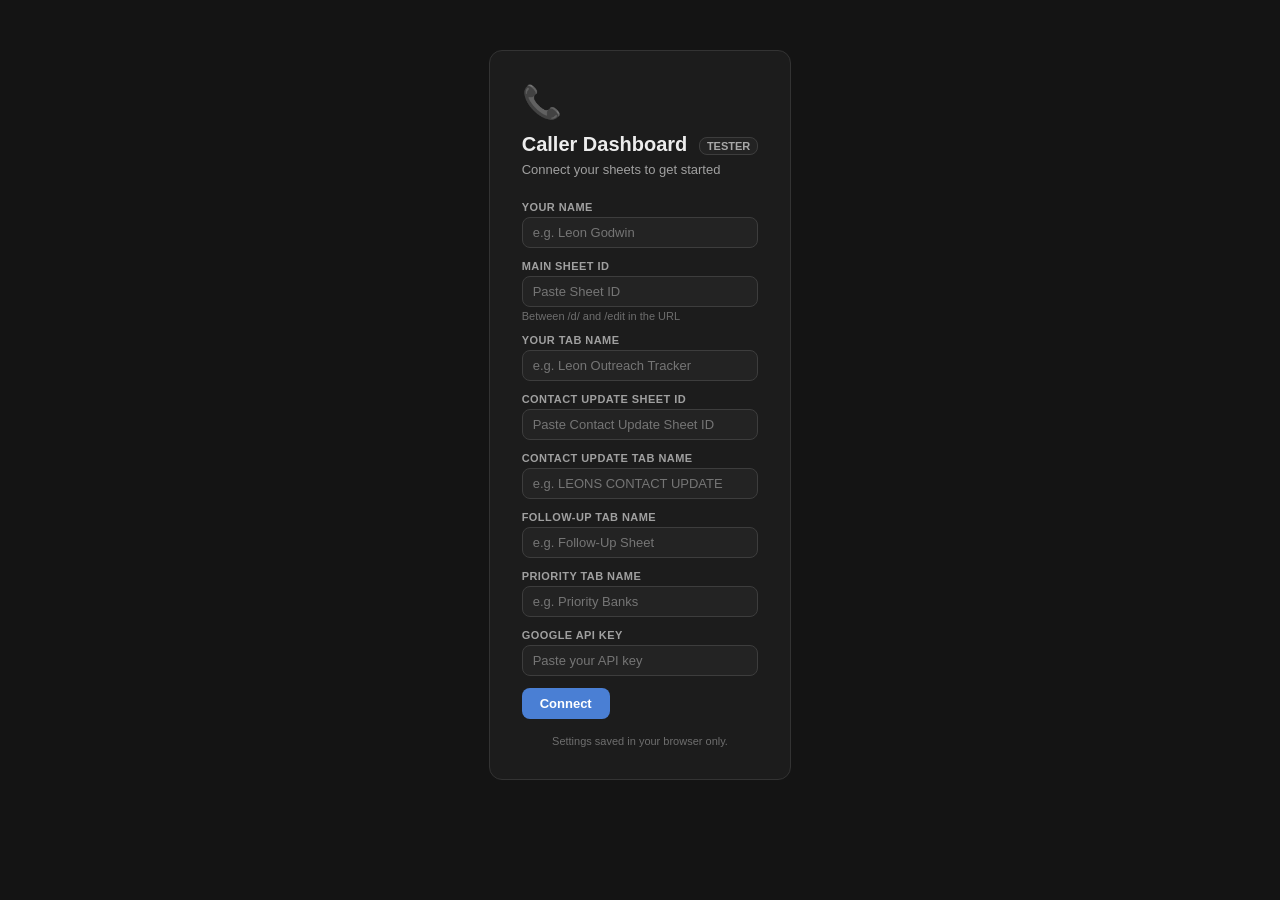
<file: index (1).html>
<!DOCTYPE html>
<html lang="en">
<head>
<meta charset="UTF-8">
<meta name="viewport" content="width=device-width, initial-scale=1.0">
<title>Caller Dashboard — Tester</title>
<link rel="stylesheet" href="style14.css">
</head>
<body>

<div id="setup-screen" class="screen">
  <div class="setup-card">
    <div class="setup-logo">📞</div>
    <h1>Caller Dashboard <span class="tester-tag">TESTER</span></h1>
    <p class="setup-sub">Connect your sheets to get started</p>
    <div class="form-group"><label>Your name</label><input type="text" id="s-name" placeholder="e.g. Leon Godwin"/></div>
    <div class="form-group"><label>Main sheet ID</label><input type="text" id="s-sheet-id" placeholder="Paste Sheet ID"/><span class="hint">Between /d/ and /edit in the URL</span></div>
    <div class="form-group"><label>Your tab name</label><input type="text" id="s-tab" placeholder="e.g. Leon Outreach Tracker"/></div>
    <div class="form-group"><label>Contact update sheet ID</label><input type="text" id="s-update-id" placeholder="Paste Contact Update Sheet ID"/></div>
    <div class="form-group"><label>Contact update tab name</label><input type="text" id="s-update-tab" placeholder="e.g. LEONS CONTACT UPDATE"/></div>
    <div class="form-group"><label>Follow-Up tab name</label><input type="text" id="s-followup-tab" placeholder="e.g. Follow-Up Sheet"/></div>
    <div class="form-group"><label>Priority tab name</label><input type="text" id="s-priority-tab" placeholder="e.g. Priority Banks"/></div>
    <div class="form-group"><label>Google API Key</label><input type="text" id="s-api-key" placeholder="Paste your API key"/></div>
    <button class="btn-primary" onclick="saveSetup()">Connect</button>
    <p class="setup-note">Settings saved in your browser only.</p>
  </div>
</div>

<div id="main-app" class="screen hidden">
  <div class="topbar">
    <div class="topbar-left">
      <span class="app-name">📞 Caller Dashboard</span>
      <span class="tester-badge">TESTER v57</span>
      <button class="btn-backup" onclick="exportBackup()" title="Download a backup of all your calls">⭳ Backup</button>
      <div class="date-wrap">
        <span class="date-label">Date</span>
        <input type="text" id="work-date" placeholder="M/D/YYYY" onchange="onDateChange()"/>
      </div>
      <span class="rep-badge" id="rep-badge"></span>
    </div>
    <div class="topbar-right">
      <button class="btn-sm" onclick="clearDayLogs()">🗑 Clear day</button>
      <button class="btn-sm" onclick="loadSheet()">↻ Refresh</button>
      <button class="btn-sm" onclick="showDNEReport()">🚫 Non-existent leads</button>
      <button class="btn-sm" onclick="showFlagReport('today')">🚩 Today's flags</button>
      <button class="btn-sm" onclick="showFlagReport('all')">🚩 All flags ever</button>
      <button class="btn-eod" onclick="showEOD()">End of day report</button>
      <button class="btn-icon" onclick="showSettings()">⚙️</button>
    </div>
  </div>

  <div class="stats-bar">
    <div class="stat"><span class="stat-val" id="st-dials">0</span><span class="stat-lbl">Dials</span></div>
    <div class="stat"><span class="stat-val blue" id="st-bdialed">0</span><span class="stat-lbl">Banks dialed</span></div>
    <div class="stat stat-more" id="st-extra-reached"><span class="stat-val green" id="st-reached">0</span><span class="stat-lbl">Banks reached</span></div>
    <div class="stat stat-more"><span class="stat-val blue" id="st-people">0</span><span class="stat-lbl">People reached</span></div>
    <div class="stat stat-more"><span class="stat-val amber" id="st-complete">0</span><span class="stat-lbl">Complete</span></div>
    <div class="stat stat-more"><span class="stat-val green" id="st-appt">0</span><span class="stat-lbl">Appointments</span></div>
    <div class="stat stat-more"><span class="stat-val red" id="st-sos">0</span><span class="stat-lbl">SOS</span></div>
    <div class="stat stat-more"><span class="stat-val red" id="st-declined">0</span><span class="stat-lbl">Declined</span></div>
    <div class="stat stat-more"><span class="stat-val" id="st-total">0</span><span class="stat-lbl">Active</span></div>
    <button class="stat-toggle" id="stat-toggle" onclick="toggleStats()">more ▾</button>
  </div>

  <div class="nav-bar">
    <button class="nav-btn" id="btn-prev" onclick="prevBank()">← Prev</button>
    <div class="nav-center">
      <span class="nav-counter" id="nav-counter">Bank 1 of 137</span>
      <div class="nav-filter-wrap">
        <div style="position:relative;flex:1">
          <input type="text" id="search" autocomplete="off" placeholder="🔍 Search bank name or row #" oninput="onSearchLive()" onkeydown="searchKey(event)" onfocus="onSearchLive()"/>
          <div id="search-dropdown" class="search-dropdown hidden"></div>
        </div>
        <select id="f-status" onchange="onFilter()">
          <option value="">Main list (active)</option>
          <option value="set-aside">⭐ Set aside (declined / interest / appt)</option>
          <option value="parked">📂 Parked (moved off main list)</option>
          <option value="called-today">Called today</option>
          <option value="not-called-today">Not called today</option>
          <option value="incomplete">Incomplete</option>
          <option value="complete">Complete</option>
          <option value="sos">SOS flagged</option>
          <option value="interest">Expressed interest</option>
          <option value="declined-today">Declined today</option>
          <option value="appt-held">Appointment held</option>
          <option value="attention">Needs attention</option>
        </select>
      </div>
    </div>
    <button class="nav-btn" id="btn-next" onclick="nextBank()">Next →</button>
  </div>

  <div id="bank-view" class="bank-view">
    <div class="loading" id="loading-msg">Loading your sheet...</div>
  </div>
  <div id="followup-view" class="bank-view hidden"></div>
</div>

<div id="num-modal" class="modal-overlay hidden">
  <div class="modal modal-wide">
    <div class="modal-header">
      <div><div class="modal-title" id="nm-title"></div><div class="modal-sub" id="nm-sub"></div></div>
      <button class="modal-close" onclick="closeNumModal()">✕</button>
    </div>
    <div class="modal-body" id="nm-body"></div>
  </div>
</div>

<div id="leadlog-modal" class="modal-overlay hidden">
  <div class="modal modal-wide">
    <div class="modal-header">
      <div><div class="modal-title" id="ll-title"></div><div class="modal-sub" id="ll-sub"></div></div>
      <button class="modal-close" onclick="closeLeadLog()">✕</button>
    </div>
    <div class="modal-body" id="ll-body"></div>
  </div>
</div>

<div id="gen-modal" class="modal-overlay hidden">
  <div class="modal">
    <div class="modal-header">
      <div><div class="modal-title" id="gm-title"></div><div class="modal-sub" id="gm-sub"></div></div>
      <button class="modal-close" onclick="closeGenModal()">✕</button>
    </div>
    <div class="modal-body">
      <div class="gm-notes-section hidden" style="margin-bottom:12px">
        <div style="font-size:10px;color:var(--text3);margin-bottom:4px;text-transform:uppercase;letter-spacing:.04em">Recent notes</div>
        <div id="gm-notes-preview" style="font-size:11px;color:var(--text2);white-space:pre-wrap;background:var(--surface2);border:0.5px solid var(--border);border-radius:var(--radius);padding:6px 9px;max-height:54px;overflow-y:auto"></div>
      </div>
      <div style="font-size:11px;color:var(--text2);background:var(--surface2);border:0.5px solid var(--border);border-radius:var(--radius);padding:7px 10px;margin-bottom:12px">
        Use this when you reached a lead through a number not listed, or need to log a general note.
      </div>
      <div class="form-grid">
        <div class="form-group"><label>Who answered</label>
          <select id="gm-who">
            <option value="NO CONTACT">NO CONTACT</option>
            <option value="GK">GK</option><option value="EA">EA</option>
            <option value="CEO">CEO</option><option value="CRA">CRA</option><option value="CFO">CFO</option>
          </select>
        </div>
        <div class="form-group"><label>Outcome</label>
          <select id="gm-outcome" onchange="checkGenWarnings()">
            <option>No Answer</option><option>Left Message</option><option>Check Back Later</option>
            <option>Expressed Interest</option><option>Follow-up</option>
            <option>Email requested/ Follow-up</option><option>Decline</option>
            <option>Wrong Contact</option><option>Wrong Number</option>
            <option>Not the bank's fund type</option><option>Open</option>
            <option>Request To Unsubscribe</option>
          </select>
        </div>
        <div class="form-group"><label>Spoke to</label><input type="text" id="gm-spoke" placeholder="Name, title"/></div>
        <div class="form-group"><label>Add / update number</label><input type="text" id="gm-newnum" placeholder="XXX.XXX.XXXX"/></div>
      </div>
      <div class="form-group"><label>Notes</label><textarea id="gm-notes" rows="3" placeholder="What happened?"></textarea></div>
      <div id="gm-decline-warn" class="warn-box hidden">Decline will stop ALL calling at this bank.</div>
      <div class="modal-actions">
        <button class="btn-primary" onclick="saveGenLog()">Save log</button>
        <button class="btn-cancel" onclick="closeGenModal()">Cancel</button>
      </div>
    </div>
  </div>
</div>

<div id="undo-modal" class="modal-overlay hidden">
  <div class="modal modal-sm">
    <div class="modal-header">
      <div class="modal-title">Undo this entry?</div>
      <button class="modal-close" onclick="closeUndoModal()">✕</button>
    </div>
    <div class="modal-body">
      <p id="undo-desc" style="font-size:13px;color:var(--text2);margin-bottom:1rem;line-height:1.5"></p>
      <div class="warn-box">This will remove the entry and restore the sheet to its previous state.</div>
      <div class="modal-actions" style="margin-top:1rem">
        <button class="btn-undo-confirm" onclick="confirmUndo()">Yes, undo</button>
        <button class="btn-cancel" onclick="closeUndoModal()">Cancel</button>
      </div>
    </div>
  </div>
</div>

<div id="eod-modal" class="modal-overlay hidden">
  <div class="modal modal-wide">
    <div class="modal-header">
      <div><div class="modal-title" id="eod-title">End of day report</div><div class="modal-sub" id="eod-sub"></div></div>
      <div style="display:flex;gap:8px;align-items:center">
        <button class="btn-sm" onclick="copyReport()">📋 Copy</button>
        <button class="modal-close" onclick="closeEOD()">✕</button>
      </div>
    </div>
    <div class="modal-body">
      <div class="form-group" id="eod-dials-row" style="margin-bottom:1rem">
        <label>Total dials from CloudTalk (overrides app count)</label>
        <input type="number" id="eod-dials" style="max-width:260px"/>
      </div>
      <pre id="eod-text" class="report-preview"></pre>
    </div>
  </div>
</div>

<div id="settings-modal" class="modal-overlay hidden">
  <div class="modal">
    <div class="modal-header">
      <div class="modal-title">Settings</div>
      <button class="modal-close" onclick="closeSettings()">✕</button>
    </div>
    <div class="modal-body">
      <div class="form-group"><label>Your name</label><input type="text" id="set-name"/></div>
      <div class="form-group"><label>Main sheet ID</label><input type="text" id="set-sheet-id"/></div>
      <div class="form-group"><label>Your tab name</label><input type="text" id="set-tab"/></div>
      <div class="form-group"><label>Contact update sheet ID</label><input type="text" id="set-update-id"/></div>
      <div class="form-group"><label>Contact update tab name</label><input type="text" id="set-update-tab"/></div>
      <div class="form-group"><label>Follow-Up tab name</label><input type="text" id="set-followup-tab"/></div>
      <div class="form-group"><label>Priority tab name</label><input type="text" id="set-priority-tab"/></div>
      <div class="form-group"><label>Google API Key</label><input type="text" id="set-api-key"/></div>
      <div style="display:flex;gap:8px;margin-top:1rem">
        <button class="btn-primary" onclick="saveSettings()">Save</button>
        <button class="btn-cancel" onclick="closeSettings()">Cancel</button>
        <button class="btn-sm" onclick="exportBackup()">💾 Backup data</button>
        <button class="btn-sm" onclick="importBackup()">📥 Restore backup</button>
      </div>
    </div>
  </div>
</div>

<div id="toast" class="toast hidden"></div>
<script src="app57.js"></script>
</body>
</html>
</file>
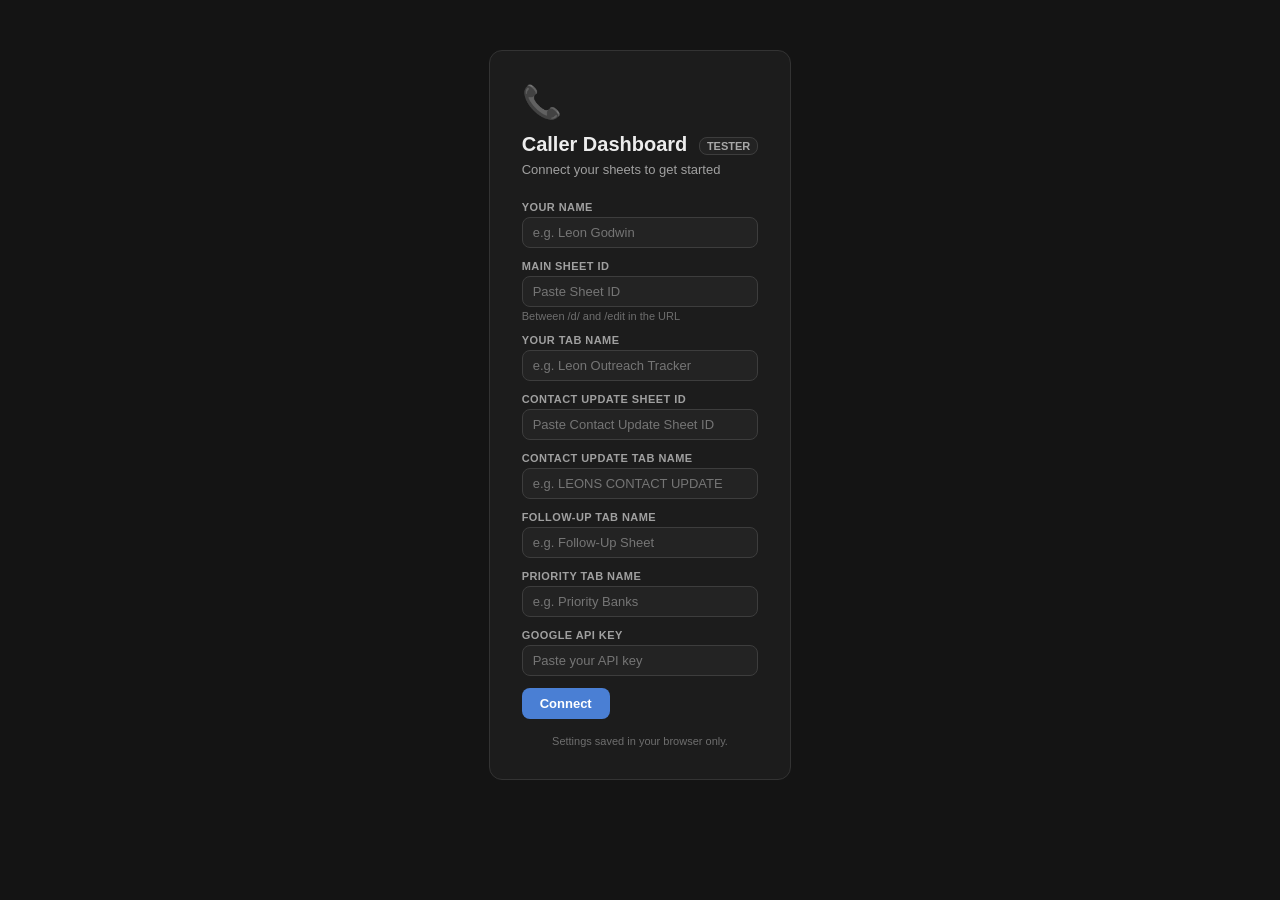
<file: index (2).html>
<!DOCTYPE html>
<html lang="en">
<head>
<meta charset="UTF-8">
<meta name="viewport" content="width=device-width, initial-scale=1.0">
<title>Caller Dashboard — Tester</title>
<link rel="stylesheet" href="style14.css">
</head>
<body>

<div id="setup-screen" class="screen">
  <div class="setup-card">
    <div class="setup-logo">📞</div>
    <h1>Caller Dashboard <span class="tester-tag">TESTER</span></h1>
    <p class="setup-sub">Connect your sheets to get started</p>
    <div class="form-group"><label>Your name</label><input type="text" id="s-name" placeholder="e.g. Leon Godwin"/></div>
    <div class="form-group"><label>Main sheet ID</label><input type="text" id="s-sheet-id" placeholder="Paste Sheet ID"/><span class="hint">Between /d/ and /edit in the URL</span></div>
    <div class="form-group"><label>Your tab name</label><input type="text" id="s-tab" placeholder="e.g. Leon Outreach Tracker"/></div>
    <div class="form-group"><label>Contact update sheet ID</label><input type="text" id="s-update-id" placeholder="Paste Contact Update Sheet ID"/></div>
    <div class="form-group"><label>Contact update tab name</label><input type="text" id="s-update-tab" placeholder="e.g. LEONS CONTACT UPDATE"/></div>
    <div class="form-group"><label>Follow-Up tab name</label><input type="text" id="s-followup-tab" placeholder="e.g. Follow-Up Sheet"/></div>
    <div class="form-group"><label>Priority tab name</label><input type="text" id="s-priority-tab" placeholder="e.g. Priority Banks"/></div>
    <div class="form-group"><label>Google API Key</label><input type="text" id="s-api-key" placeholder="Paste your API key"/></div>
    <button class="btn-primary" onclick="saveSetup()">Connect</button>
    <p class="setup-note">Settings saved in your browser only.</p>
  </div>
</div>

<div id="main-app" class="screen hidden">
  <div class="topbar">
    <div class="topbar-left">
      <span class="app-name">📞 Caller Dashboard</span>
      <span class="tester-badge">TESTER v58</span>
      <button class="btn-backup" onclick="exportBackup()" title="Download a backup of all your calls">⭳ Backup</button>
      <div class="date-wrap">
        <span class="date-label">Date</span>
        <input type="text" id="work-date" placeholder="M/D/YYYY" onchange="onDateChange()"/>
      </div>
      <span class="rep-badge" id="rep-badge"></span>
    </div>
    <div class="topbar-right">
      <button class="btn-sm" onclick="clearDayLogs()">🗑 Clear day</button>
      <button class="btn-sm" onclick="loadSheet()">↻ Refresh</button>
      <button class="btn-sm" onclick="showDNEReport()">🚫 Non-existent leads</button>
      <button class="btn-sm" onclick="showFlagReport('today')">🚩 Today's flags</button>
      <button class="btn-sm" onclick="showFlagReport('all')">🚩 All flags ever</button>
      <button class="btn-eod" onclick="showEOD()">End of day report</button>
      <button class="btn-icon" onclick="showSettings()">⚙️</button>
    </div>
  </div>

  <div class="stats-bar">
    <div class="stat"><span class="stat-val" id="st-dials">0</span><span class="stat-lbl">Dials</span></div>
    <div class="stat"><span class="stat-val blue" id="st-bdialed">0</span><span class="stat-lbl">Banks dialed</span></div>
    <div class="stat stat-more" id="st-extra-reached"><span class="stat-val green" id="st-reached">0</span><span class="stat-lbl">Banks reached</span></div>
    <div class="stat stat-more"><span class="stat-val blue" id="st-people">0</span><span class="stat-lbl">People reached</span></div>
    <div class="stat stat-more"><span class="stat-val amber" id="st-complete">0</span><span class="stat-lbl">Complete</span></div>
    <div class="stat stat-more"><span class="stat-val green" id="st-appt">0</span><span class="stat-lbl">Appointments</span></div>
    <div class="stat stat-more"><span class="stat-val red" id="st-sos">0</span><span class="stat-lbl">SOS</span></div>
    <div class="stat stat-more"><span class="stat-val red" id="st-declined">0</span><span class="stat-lbl">Declined</span></div>
    <div class="stat stat-more"><span class="stat-val" id="st-total">0</span><span class="stat-lbl">Active</span></div>
    <button class="stat-toggle" id="stat-toggle" onclick="toggleStats()">more ▾</button>
  </div>

  <div class="nav-bar">
    <button class="nav-btn" id="btn-prev" onclick="prevBank()">← Prev</button>
    <div class="nav-center">
      <span class="nav-counter" id="nav-counter">Bank 1 of 137</span>
      <div class="nav-filter-wrap">
        <div style="position:relative;flex:1">
          <input type="text" id="search" autocomplete="off" placeholder="🔍 Search bank name or row #" oninput="onSearchLive()" onkeydown="searchKey(event)" onfocus="onSearchLive()"/>
          <div id="search-dropdown" class="search-dropdown hidden"></div>
        </div>
        <select id="f-status" onchange="onFilter()">
          <option value="">Main list (active)</option>
          <option value="set-aside">⭐ Set aside (declined / interest / appt)</option>
          <option value="parked">📂 Parked (moved off main list)</option>
          <option value="called-today">Called today</option>
          <option value="not-called-today">Not called today</option>
          <option value="incomplete">Incomplete</option>
          <option value="complete">Complete</option>
          <option value="sos">SOS flagged</option>
          <option value="interest">Expressed interest</option>
          <option value="declined-today">Declined today</option>
          <option value="appt-held">Appointment held</option>
          <option value="attention">Needs attention</option>
        </select>
      </div>
    </div>
    <button class="nav-btn" id="btn-next" onclick="nextBank()">Next →</button>
  </div>

  <div id="bank-view" class="bank-view">
    <div class="loading" id="loading-msg">Loading your sheet...</div>
  </div>
  <div id="followup-view" class="bank-view hidden"></div>
</div>

<div id="num-modal" class="modal-overlay hidden">
  <div class="modal modal-wide">
    <div class="modal-header">
      <div><div class="modal-title" id="nm-title"></div><div class="modal-sub" id="nm-sub"></div></div>
      <button class="modal-close" onclick="closeNumModal()">✕</button>
    </div>
    <div class="modal-body" id="nm-body"></div>
  </div>
</div>

<div id="leadlog-modal" class="modal-overlay hidden">
  <div class="modal modal-wide">
    <div class="modal-header">
      <div><div class="modal-title" id="ll-title"></div><div class="modal-sub" id="ll-sub"></div></div>
      <button class="modal-close" onclick="closeLeadLog()">✕</button>
    </div>
    <div class="modal-body" id="ll-body"></div>
  </div>
</div>

<div id="gen-modal" class="modal-overlay hidden">
  <div class="modal">
    <div class="modal-header">
      <div><div class="modal-title" id="gm-title"></div><div class="modal-sub" id="gm-sub"></div></div>
      <button class="modal-close" onclick="closeGenModal()">✕</button>
    </div>
    <div class="modal-body">
      <div class="gm-notes-section hidden" style="margin-bottom:12px">
        <div style="font-size:10px;color:var(--text3);margin-bottom:4px;text-transform:uppercase;letter-spacing:.04em">Recent notes</div>
        <div id="gm-notes-preview" style="font-size:11px;color:var(--text2);white-space:pre-wrap;background:var(--surface2);border:0.5px solid var(--border);border-radius:var(--radius);padding:6px 9px;max-height:54px;overflow-y:auto"></div>
      </div>
      <div style="font-size:11px;color:var(--text2);background:var(--surface2);border:0.5px solid var(--border);border-radius:var(--radius);padding:7px 10px;margin-bottom:12px">
        Use this when you reached a lead through a number not listed, or need to log a general note.
      </div>
      <div class="form-grid">
        <div class="form-group"><label>Who answered</label>
          <select id="gm-who">
            <option value="NO CONTACT">NO CONTACT</option>
            <option value="GK">GK</option><option value="EA">EA</option>
            <option value="CEO">CEO</option><option value="CRA">CRA</option><option value="CFO">CFO</option>
          </select>
        </div>
        <div class="form-group"><label>Outcome</label>
          <select id="gm-outcome" onchange="checkGenWarnings()">
            <option>No Answer</option><option>Left Message</option><option>Check Back Later</option>
            <option>Expressed Interest</option><option>Follow-up</option>
            <option>Email requested/ Follow-up</option><option>Decline</option>
            <option>Wrong Contact</option><option>Wrong Number</option>
            <option>Not the bank's fund type</option><option>Open</option>
            <option>Request To Unsubscribe</option>
          </select>
        </div>
        <div class="form-group"><label>Spoke to</label><input type="text" id="gm-spoke" placeholder="Name, title"/></div>
        <div class="form-group"><label>Add / update number</label><input type="text" id="gm-newnum" placeholder="XXX.XXX.XXXX"/></div>
      </div>
      <div class="form-group"><label>Notes</label><textarea id="gm-notes" rows="3" placeholder="What happened?"></textarea></div>
      <div id="gm-decline-warn" class="warn-box hidden">Decline will stop ALL calling at this bank.</div>
      <div class="modal-actions">
        <button class="btn-primary" onclick="saveGenLog()">Save log</button>
        <button class="btn-cancel" onclick="closeGenModal()">Cancel</button>
      </div>
    </div>
  </div>
</div>

<div id="undo-modal" class="modal-overlay hidden">
  <div class="modal modal-sm">
    <div class="modal-header">
      <div class="modal-title">Undo this entry?</div>
      <button class="modal-close" onclick="closeUndoModal()">✕</button>
    </div>
    <div class="modal-body">
      <p id="undo-desc" style="font-size:13px;color:var(--text2);margin-bottom:1rem;line-height:1.5"></p>
      <div class="warn-box">This will remove the entry and restore the sheet to its previous state.</div>
      <div class="modal-actions" style="margin-top:1rem">
        <button class="btn-undo-confirm" onclick="confirmUndo()">Yes, undo</button>
        <button class="btn-cancel" onclick="closeUndoModal()">Cancel</button>
      </div>
    </div>
  </div>
</div>

<div id="eod-modal" class="modal-overlay hidden">
  <div class="modal modal-wide">
    <div class="modal-header">
      <div><div class="modal-title" id="eod-title">End of day report</div><div class="modal-sub" id="eod-sub"></div></div>
      <div style="display:flex;gap:8px;align-items:center">
        <button class="btn-sm" onclick="copyReport()">📋 Copy</button>
        <button class="modal-close" onclick="closeEOD()">✕</button>
      </div>
    </div>
    <div class="modal-body">
      <div class="form-group" id="eod-dials-row" style="margin-bottom:1rem">
        <label>Total dials from CloudTalk (overrides app count)</label>
        <input type="number" id="eod-dials" style="max-width:260px"/>
      </div>
      <pre id="eod-text" class="report-preview"></pre>
    </div>
  </div>
</div>

<div id="settings-modal" class="modal-overlay hidden">
  <div class="modal">
    <div class="modal-header">
      <div class="modal-title">Settings</div>
      <button class="modal-close" onclick="closeSettings()">✕</button>
    </div>
    <div class="modal-body">
      <div class="form-group"><label>Your name</label><input type="text" id="set-name"/></div>
      <div class="form-group"><label>Main sheet ID</label><input type="text" id="set-sheet-id"/></div>
      <div class="form-group"><label>Your tab name</label><input type="text" id="set-tab"/></div>
      <div class="form-group"><label>Contact update sheet ID</label><input type="text" id="set-update-id"/></div>
      <div class="form-group"><label>Contact update tab name</label><input type="text" id="set-update-tab"/></div>
      <div class="form-group"><label>Follow-Up tab name</label><input type="text" id="set-followup-tab"/></div>
      <div class="form-group"><label>Priority tab name</label><input type="text" id="set-priority-tab"/></div>
      <div class="form-group"><label>Google API Key</label><input type="text" id="set-api-key"/></div>
      <div style="display:flex;gap:8px;margin-top:1rem">
        <button class="btn-primary" onclick="saveSettings()">Save</button>
        <button class="btn-cancel" onclick="closeSettings()">Cancel</button>
        <button class="btn-sm" onclick="exportBackup()">💾 Backup data</button>
        <button class="btn-sm" onclick="importBackup()">📥 Restore backup</button>
      </div>
    </div>
  </div>
</div>

<div id="toast" class="toast hidden"></div>
<script src="app58.js"></script>
</body>
</html>
</file>
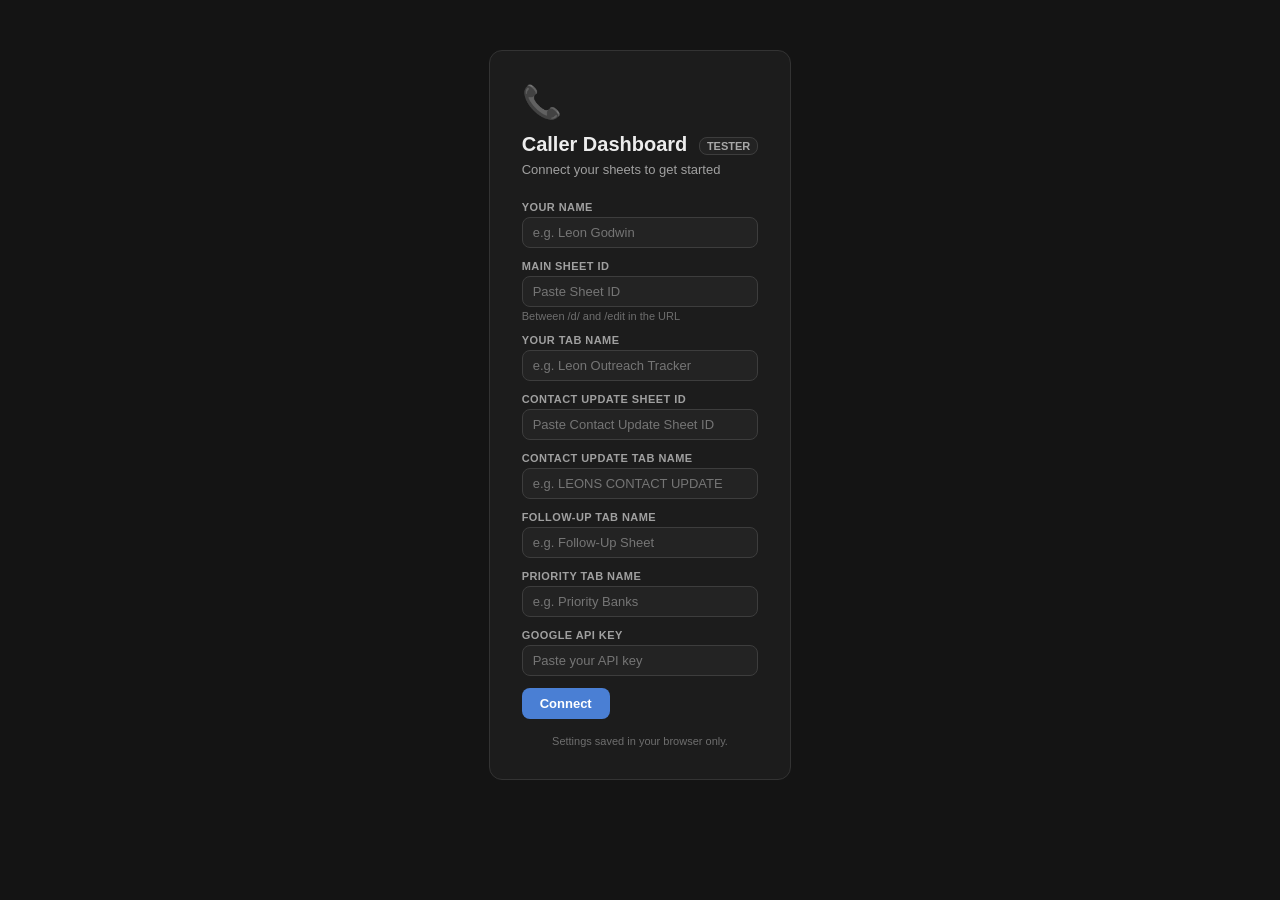
<file: index (3).html>
<!DOCTYPE html>
<html lang="en">
<head>
<meta charset="UTF-8">
<meta name="viewport" content="width=device-width, initial-scale=1.0">
<meta http-equiv="Cache-Control" content="no-cache, no-store, must-revalidate">
<meta http-equiv="Pragma" content="no-cache">
<meta http-equiv="Expires" content="0">
<title>Caller Dashboard — Tester</title>
<link rel="stylesheet" href="style14.css?v=58">
</head>
<body>

<div id="setup-screen" class="screen">
  <div class="setup-card">
    <div class="setup-logo">📞</div>
    <h1>Caller Dashboard <span class="tester-tag">TESTER</span></h1>
    <p class="setup-sub">Connect your sheets to get started</p>
    <div class="form-group"><label>Your name</label><input type="text" id="s-name" placeholder="e.g. Leon Godwin"/></div>
    <div class="form-group"><label>Main sheet ID</label><input type="text" id="s-sheet-id" placeholder="Paste Sheet ID"/><span class="hint">Between /d/ and /edit in the URL</span></div>
    <div class="form-group"><label>Your tab name</label><input type="text" id="s-tab" placeholder="e.g. Leon Outreach Tracker"/></div>
    <div class="form-group"><label>Contact update sheet ID</label><input type="text" id="s-update-id" placeholder="Paste Contact Update Sheet ID"/></div>
    <div class="form-group"><label>Contact update tab name</label><input type="text" id="s-update-tab" placeholder="e.g. LEONS CONTACT UPDATE"/></div>
    <div class="form-group"><label>Follow-Up tab name</label><input type="text" id="s-followup-tab" placeholder="e.g. Follow-Up Sheet"/></div>
    <div class="form-group"><label>Priority tab name</label><input type="text" id="s-priority-tab" placeholder="e.g. Priority Banks"/></div>
    <div class="form-group"><label>Google API Key</label><input type="text" id="s-api-key" placeholder="Paste your API key"/></div>
    <button class="btn-primary" onclick="saveSetup()">Connect</button>
    <p class="setup-note">Settings saved in your browser only.</p>
  </div>
</div>

<div id="main-app" class="screen hidden">
  <div class="topbar">
    <div class="topbar-left">
      <span class="app-name">📞 Caller Dashboard</span>
      <span class="tester-badge">TESTER v58</span>
      <button class="btn-backup" onclick="exportBackup()" title="Download a backup of all your calls">⭳ Backup</button>
      <div class="date-wrap">
        <span class="date-label">Date</span>
        <input type="text" id="work-date" placeholder="M/D/YYYY" onchange="onDateChange()"/>
      </div>
      <span class="rep-badge" id="rep-badge"></span>
    </div>
    <div class="topbar-right">
      <button class="btn-sm" onclick="clearDayLogs()">🗑 Clear day</button>
      <button class="btn-sm" onclick="loadSheet()">↻ Refresh</button>
      <button class="btn-sm" onclick="showDNEReport()">🚫 Non-existent leads</button>
      <button class="btn-sm" onclick="showFlagReport('today')">🚩 Today's flags</button>
      <button class="btn-sm" onclick="showFlagReport('all')">🚩 All flags ever</button>
      <button class="btn-eod" onclick="showEOD()">End of day report</button>
      <button class="btn-icon" onclick="showSettings()">⚙️</button>
    </div>
  </div>

  <div class="stats-bar">
    <div class="stat"><span class="stat-val" id="st-dials">0</span><span class="stat-lbl">Dials</span></div>
    <div class="stat"><span class="stat-val blue" id="st-bdialed">0</span><span class="stat-lbl">Banks dialed</span></div>
    <div class="stat stat-more" id="st-extra-reached"><span class="stat-val green" id="st-reached">0</span><span class="stat-lbl">Banks reached</span></div>
    <div class="stat stat-more"><span class="stat-val blue" id="st-people">0</span><span class="stat-lbl">People reached</span></div>
    <div class="stat stat-more"><span class="stat-val amber" id="st-complete">0</span><span class="stat-lbl">Complete</span></div>
    <div class="stat stat-more"><span class="stat-val green" id="st-appt">0</span><span class="stat-lbl">Appointments</span></div>
    <div class="stat stat-more"><span class="stat-val red" id="st-sos">0</span><span class="stat-lbl">SOS</span></div>
    <div class="stat stat-more"><span class="stat-val red" id="st-declined">0</span><span class="stat-lbl">Declined</span></div>
    <div class="stat stat-more"><span class="stat-val" id="st-total">0</span><span class="stat-lbl">Active</span></div>
    <button class="stat-toggle" id="stat-toggle" onclick="toggleStats()">more ▾</button>
  </div>

  <div class="nav-bar">
    <button class="nav-btn" id="btn-prev" onclick="prevBank()">← Prev</button>
    <div class="nav-center">
      <span class="nav-counter" id="nav-counter">Bank 1 of 137</span>
      <div class="nav-filter-wrap">
        <div style="position:relative;flex:1">
          <input type="text" id="search" autocomplete="off" placeholder="🔍 Search bank, lead name, or phone #" oninput="onSearchLive()" onkeydown="searchKey(event)" onfocus="onSearchLive()"/>
          <div id="search-dropdown" class="search-dropdown hidden"></div>
        </div>
        <select id="f-status" onchange="onFilter()">
          <option value="">Main list (active)</option>
          <option value="set-aside">⭐ Set aside (declined / interest / appt)</option>
          <option value="parked">📂 Parked (moved off main list)</option>
          <option value="called-today">Called today</option>
          <option value="not-called-today">Not called today</option>
          <option value="incomplete">Incomplete</option>
          <option value="complete">Complete</option>
          <option value="sos">SOS flagged</option>
          <option value="interest">Expressed interest</option>
          <option value="declined-today">Declined today</option>
          <option value="appt-held">Appointment held</option>
          <option value="attention">Needs attention</option>
        </select>
      </div>
    </div>
    <button class="nav-btn" id="btn-next" onclick="nextBank()">Next →</button>
  </div>

  <div id="bank-view" class="bank-view">
    <div class="loading" id="loading-msg">Loading your sheet...</div>
  </div>
  <div id="followup-view" class="bank-view hidden"></div>
</div>

<div id="num-modal" class="modal-overlay hidden">
  <div class="modal modal-wide">
    <div class="modal-header">
      <div><div class="modal-title" id="nm-title"></div><div class="modal-sub" id="nm-sub"></div></div>
      <button class="modal-close" onclick="closeNumModal()">✕</button>
    </div>
    <div class="modal-body" id="nm-body"></div>
  </div>
</div>

<div id="leadlog-modal" class="modal-overlay hidden">
  <div class="modal modal-wide">
    <div class="modal-header">
      <div><div class="modal-title" id="ll-title"></div><div class="modal-sub" id="ll-sub"></div></div>
      <button class="modal-close" onclick="closeLeadLog()">✕</button>
    </div>
    <div class="modal-body" id="ll-body"></div>
  </div>
</div>

<div id="gen-modal" class="modal-overlay hidden">
  <div class="modal">
    <div class="modal-header">
      <div><div class="modal-title" id="gm-title"></div><div class="modal-sub" id="gm-sub"></div></div>
      <button class="modal-close" onclick="closeGenModal()">✕</button>
    </div>
    <div class="modal-body">
      <div class="gm-notes-section hidden" style="margin-bottom:12px">
        <div style="font-size:10px;color:var(--text3);margin-bottom:4px;text-transform:uppercase;letter-spacing:.04em">Recent notes</div>
        <div id="gm-notes-preview" style="font-size:11px;color:var(--text2);white-space:pre-wrap;background:var(--surface2);border:0.5px solid var(--border);border-radius:var(--radius);padding:6px 9px;max-height:54px;overflow-y:auto"></div>
      </div>
      <div style="font-size:11px;color:var(--text2);background:var(--surface2);border:0.5px solid var(--border);border-radius:var(--radius);padding:7px 10px;margin-bottom:12px">
        Use this when you reached a lead through a number not listed, or need to log a general note.
      </div>
      <div class="form-grid">
        <div class="form-group"><label>Who answered</label>
          <select id="gm-who">
            <option value="NO CONTACT">NO CONTACT</option>
            <option value="GK">GK</option><option value="EA">EA</option>
            <option value="CEO">CEO</option><option value="CRA">CRA</option><option value="CFO">CFO</option>
          </select>
        </div>
        <div class="form-group"><label>Outcome</label>
          <select id="gm-outcome" onchange="checkGenWarnings()">
            <option>No Answer</option><option>Left Message</option><option>Check Back Later</option>
            <option>Expressed Interest</option><option>Follow-up</option>
            <option>Email requested/ Follow-up</option><option>Decline</option>
            <option>Wrong Contact</option><option>Wrong Number</option>
            <option>Not the bank's fund type</option><option>Open</option>
            <option>Request To Unsubscribe</option>
          </select>
        </div>
        <div class="form-group"><label>Spoke to</label><input type="text" id="gm-spoke" placeholder="Name, title"/></div>
        <div class="form-group"><label>Add / update number</label><input type="text" id="gm-newnum" placeholder="XXX.XXX.XXXX"/></div>
      </div>
      <div class="form-group"><label>Notes</label><textarea id="gm-notes" rows="3" placeholder="What happened?"></textarea></div>
      <div id="gm-decline-warn" class="warn-box hidden">Decline will stop ALL calling at this bank.</div>
      <div class="modal-actions">
        <button class="btn-primary" onclick="saveGenLog()">Save log</button>
        <button class="btn-cancel" onclick="closeGenModal()">Cancel</button>
      </div>
    </div>
  </div>
</div>

<div id="undo-modal" class="modal-overlay hidden">
  <div class="modal modal-sm">
    <div class="modal-header">
      <div class="modal-title">Undo this entry?</div>
      <button class="modal-close" onclick="closeUndoModal()">✕</button>
    </div>
    <div class="modal-body">
      <p id="undo-desc" style="font-size:13px;color:var(--text2);margin-bottom:1rem;line-height:1.5"></p>
      <div class="warn-box">This will remove the entry and restore the sheet to its previous state.</div>
      <div class="modal-actions" style="margin-top:1rem">
        <button class="btn-undo-confirm" onclick="confirmUndo()">Yes, undo</button>
        <button class="btn-cancel" onclick="closeUndoModal()">Cancel</button>
      </div>
    </div>
  </div>
</div>

<div id="eod-modal" class="modal-overlay hidden">
  <div class="modal modal-wide">
    <div class="modal-header">
      <div><div class="modal-title" id="eod-title">End of day report</div><div class="modal-sub" id="eod-sub"></div></div>
      <div style="display:flex;gap:8px;align-items:center">
        <button class="btn-sm" onclick="copyReport()">📋 Copy</button>
        <button class="modal-close" onclick="closeEOD()">✕</button>
      </div>
    </div>
    <div class="modal-body">
      <div class="form-group" id="eod-dials-row" style="margin-bottom:1rem">
        <label>Total dials from CloudTalk (overrides app count)</label>
        <input type="number" id="eod-dials" style="max-width:260px"/>
      </div>
      <pre id="eod-text" class="report-preview"></pre>
    </div>
  </div>
</div>

<div id="settings-modal" class="modal-overlay hidden">
  <div class="modal">
    <div class="modal-header">
      <div class="modal-title">Settings</div>
      <button class="modal-close" onclick="closeSettings()">✕</button>
    </div>
    <div class="modal-body">
      <div class="form-group"><label>Your name</label><input type="text" id="set-name"/></div>
      <div class="form-group"><label>Main sheet ID</label><input type="text" id="set-sheet-id"/></div>
      <div class="form-group"><label>Your tab name</label><input type="text" id="set-tab"/></div>
      <div class="form-group"><label>Contact update sheet ID</label><input type="text" id="set-update-id"/></div>
      <div class="form-group"><label>Contact update tab name</label><input type="text" id="set-update-tab"/></div>
      <div class="form-group"><label>Follow-Up tab name</label><input type="text" id="set-followup-tab"/></div>
      <div class="form-group"><label>Priority tab name</label><input type="text" id="set-priority-tab"/></div>
      <div class="form-group"><label>Google API Key</label><input type="text" id="set-api-key"/></div>
      <div style="display:flex;gap:8px;margin-top:1rem">
        <button class="btn-primary" onclick="saveSettings()">Save</button>
        <button class="btn-cancel" onclick="closeSettings()">Cancel</button>
        <button class="btn-sm" onclick="exportBackup()">💾 Backup data</button>
        <button class="btn-sm" onclick="importBackup()">📥 Restore backup</button>
      </div>
    </div>
  </div>
</div>

<div id="toast" class="toast hidden"></div>
<script src="app58.js?v=58"></script>
</body>
</html>
</file>
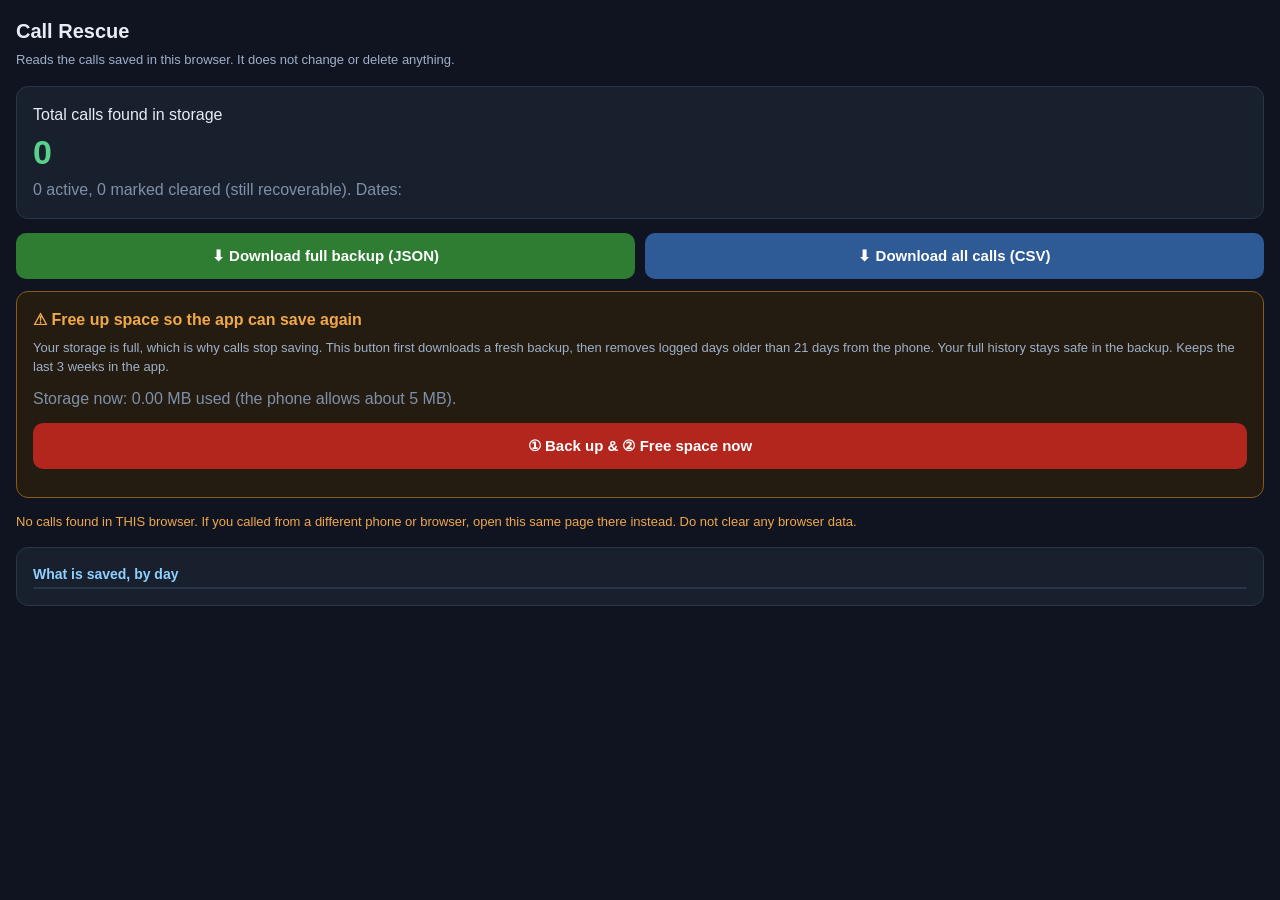
<file: rescue.html>
<!doctype html>
<html lang="en">
<head>
<meta charset="utf-8">
<meta name="viewport" content="width=device-width, initial-scale=1">
<title>Call Rescue</title>
<style>
  :root{color-scheme:light dark}
  *{box-sizing:border-box}
  body{font-family:-apple-system,Segoe UI,Roboto,Arial,sans-serif;margin:0;padding:16px;background:#0f1420;color:#e8edf5;line-height:1.5}
  h1{font-size:20px;margin:0 0 4px}
  .sub{color:#9fb0c8;font-size:13px;margin-bottom:16px}
  .card{background:#18202e;border:1px solid #2a3547;border-radius:12px;padding:16px;margin-bottom:14px}
  .big{font-size:34px;font-weight:800;color:#5ad18a}
  .warn{color:#f0a84b}
  .row{display:flex;gap:10px;flex-wrap:wrap;margin:12px 0}
  button{flex:1;min-width:150px;background:#2e5a96;color:#fff;border:none;border-radius:10px;padding:14px 16px;font-size:15px;font-weight:700;cursor:pointer}
  button.green{background:#2e7d32}
  button:active{opacity:.85}
  table{width:100%;border-collapse:collapse;font-size:12px;margin-top:8px}
  th,td{text-align:left;padding:6px 8px;border-bottom:1px solid #2a3547;vertical-align:top}
  th{color:#9fb0c8;position:sticky;top:0;background:#18202e}
  .datehdr{font-weight:800;color:#8fd0ff;margin:14px 0 2px;font-size:14px}
  .scroll{max-height:50vh;overflow:auto;border:1px solid #2a3547;border-radius:8px}
  code{background:#222c3c;padding:1px 5px;border-radius:4px}
  .muted{color:#7f90a8}
</style>
</head>
<body>
<h1>Call Rescue</h1>
<div class="sub">Reads the calls saved in this browser. It does not change or delete anything.</div>

<div class="card">
  <div>Total calls found in storage</div>
  <div class="big" id="total">…</div>
  <div class="muted" id="breakdown"></div>
</div>

<div class="row">
  <button class="green" onclick="dl('json')">⬇ Download full backup (JSON)</button>
  <button onclick="dl('csv')">⬇ Download all calls (CSV)</button>
</div>

<div class="card" style="border-color:#8a5a1a;background:#241c10">
  <div style="font-weight:800;color:#f0a84b;font-size:16px">⚠ Free up space so the app can save again</div>
  <div class="sub" style="margin:6px 0 10px">Your storage is full, which is why calls stop saving. This button first downloads a fresh backup, then removes logged days older than 21 days from the phone. Your full history stays safe in the backup. Keeps the last 3 weeks in the app.</div>
  <div class="muted" id="usage"></div>
  <div class="row">
    <button class="green" style="background:#b3261e" onclick="freeSpace()">① Back up &amp; ② Free space now</button>
  </div>
  <div id="freeresult" style="font-weight:700"></div>
</div>

<div class="sub warn" id="note"></div>

<div class="card">
  <div class="datehdr" style="margin-top:0">What is saved, by day</div>
  <div class="scroll" id="list"></div>
</div>

<script>
// Pull everything out of localStorage for this origin. Pure read.
var dump={};
try{
  for(var i=0;i<localStorage.length;i++){
    var k=localStorage.key(i);
    dump[k]=localStorage.getItem(k);
  }
}catch(e){ document.getElementById('note').textContent='Could not read storage: '+e; }

function parseLogs(){
  var raw=dump['cdt3_logs'];
  if(!raw){return {byDate:{},total:0,deleted:0};}
  var logs={};
  try{ logs=JSON.parse(raw); }catch(e){ return {byDate:{},total:0,deleted:0,err:String(e)}; }
  var byDate={},total=0,deleted=0;
  Object.keys(logs).forEach(function(key){
    var parts=key.split('__');
    var date=parts[0]||'(no date)';
    var bank=parts.slice(1).join('__');
    (logs[key]||[]).forEach(function(l){
      var rec={bank:bank,role:l.role||'',who:l.who||'',outcome:l.outcome||'',phone:l.phone||'',note:(l.noteText||l.notesTxt||''),deleted:!!l.deleted};
      if(!byDate[date])byDate[date]=[];
      byDate[date].push(rec);
      total++; if(l.deleted)deleted++;
    });
  });
  return {byDate:byDate,total:total,deleted:deleted};
}

var P=parseLogs();
document.getElementById('total').textContent=P.total;
var live=P.total-P.deleted;
document.getElementById('breakdown').innerHTML=
  live+' active, '+P.deleted+' marked cleared (still recoverable). '+
  'Dates: '+Object.keys(P.byDate).map(function(d){return d+' ('+P.byDate[d].length+')';}).join(', ');

if(P.total===0){
  document.getElementById('note').textContent='No calls found in THIS browser. If you called from a different phone or browser, open this same page there instead. Do not clear any browser data.';
}else{
  document.getElementById('note').textContent='Download the JSON backup and send it to Claude. That file rebuilds the sheet.';
}

// render list
var html='';
Object.keys(P.byDate).sort().forEach(function(d){
  html+='<div class="datehdr">'+d+' — '+P.byDate[d].length+' calls</div>';
  html+='<table><tr><th>Bank</th><th>Role</th><th>Outcome</th><th>Who</th><th>Note</th></tr>';
  P.byDate[d].forEach(function(r){
    html+='<tr style="'+(r.deleted?'opacity:.5':'')+'"><td>'+esc(r.bank)+'</td><td>'+esc(r.role)+'</td><td>'+esc(r.outcome)+(r.deleted?' <span class="muted">(cleared)</span>':'')+'</td><td>'+esc(r.who)+'</td><td>'+esc(r.note)+'</td></tr>';
  });
  html+='</table>';
});
document.getElementById('list').innerHTML=html;

function esc(s){return String(s==null?'':s).replace(/&/g,'&amp;').replace(/</g,'&lt;').replace(/>/g,'&gt;');}

function dl(kind){
  var blob,name;
  if(kind==='json'){
    blob=new Blob([JSON.stringify(dump,null,2)],{type:'application/json'});
    name='call_backup_'+stamp()+'.json';
  }else{
    var rows=[['Date','Bank','Role','Outcome','Who','Phone','Note','Cleared?']];
    Object.keys(P.byDate).sort().forEach(function(d){
      P.byDate[d].forEach(function(r){
        rows.push([d,r.bank,r.role,r.outcome,r.who,r.phone,r.note,r.deleted?'yes':'']);
      });
    });
    var csv=rows.map(function(r){return r.map(function(c){return '"'+String(c==null?'':c).replace(/"/g,'""')+'"';}).join(',');}).join('\n');
    blob=new Blob([csv],{type:'text/csv'});
    name='calls_'+stamp()+'.csv';
  }
  var a=document.createElement('a');
  a.href=URL.createObjectURL(blob);a.download=name;document.body.appendChild(a);a.click();
  setTimeout(function(){URL.revokeObjectURL(a.href);a.remove();},1500);
}
function stamp(){var d=new Date();return d.getFullYear()+''+(d.getMonth()+1)+''+d.getDate()+'_'+d.getHours()+''+d.getMinutes();}

// show current usage
function usageMB(){var n=0;try{for(var i=0;i<localStorage.length;i++){var k=localStorage.key(i);n+=k.length+(localStorage.getItem(k)||'').length;}}catch(e){}return n;}
function showUsage(){document.getElementById('usage').textContent='Storage now: '+(usageMB()/1048576).toFixed(2)+' MB used (the phone allows about 5 MB).';}
showUsage();

function dkeyTime(k){var d=String(k).split('__')[0].split('/');if(d.length!==3)return 0;var x=Date.parse(d[2]+'-'+String(d[0]).padStart(2,'0')+'-'+String(d[1]).padStart(2,'0'));return isNaN(x)?0:x;}
function freeSpace(){
  if(!confirm('This will back up everything, then remove logged days older than 21 days from this phone. Your full history stays in the backup file. Continue?'))return;
  dl('json'); // safety backup first
  var raw;
  try{ raw=localStorage.getItem('cdt3_logs'); }catch(e){ document.getElementById('freeresult').textContent='Could not read storage: '+e; return; }
  if(!raw){ document.getElementById('freeresult').textContent='No logs found to trim.'; return; }
  var logs; try{ logs=JSON.parse(raw); }catch(e){ document.getElementById('freeresult').textContent='Could not read logs: '+e; return; }
  var cutoff=Date.now()-21*86400000, removed=0, before=usageMB();
  Object.keys(logs).forEach(function(k){
    var t=dkeyTime(k);
    if((t && t<cutoff) || (!t && !(logs[k]&&logs[k].length))){ delete logs[k]; removed++; }
  });
  try{
    localStorage.setItem('cdt3_logs',JSON.stringify(logs));
    var after=usageMB();
    showUsage();
    document.getElementById('freeresult').style.color='#5ad18a';
    document.getElementById('freeresult').textContent='✓ Done. Archived '+removed+' old days. Freed '+((before-after)/1048576).toFixed(2)+' MB. Now go back to the app, refresh it, and your calls will save. Keep that backup file.';
  }catch(e){
    document.getElementById('freeresult').style.color='#f0a84b';
    document.getElementById('freeresult').textContent='Could not write after trim: '+e+'. Try the button again.';
  }
}
</script>
</body>
</html>
</file>
<file: style14.css>
*{box-sizing:border-box;margin:0;padding:0}
:root{
  --bg:#141414;--surface:#1c1c1c;--surface2:#232323;--surface3:#2a2a2a;
  --border:#333333;--border2:#3d3d3d;--text:#ededed;--text2:#a0a0a0;--text3:#6e6e6e;
  --blue:#4a7fd4;--blue-bg:#18233a;--blue-border:#2c4270;
  /* greyscale-by-default: former accent colors now resolve to muted greys */
  --green:#b8b8b8;--green-bg:#232323;--green-border:#3d3d3d;
  --red:#d46a6a;--red-bg:#2a1818;--red-border:#4a2626;
  --amber:#a8a8a8;--amber-bg:#232323;--amber-border:#3d3d3d;
  /* deliberately-kept tags */
  --tag-priority:#c9a94e;--tag-priority-bg:#2a2410;--tag-priority-border:#4a3f18;
  --tag-followup:#6b93c4;--tag-followup-bg:#18233a;--tag-followup-border:#2c4270;
  --radius:8px;--radius-lg:13px;
  --card-text:#ededed;--card-text2:#a0a0a0;--card-text3:#6e6e6e;
}
html,body{height:100%;overflow:hidden}
body{font-family:-apple-system,BlinkMacSystemFont,'Segoe UI',sans-serif;background:var(--bg);color:var(--text);font-size:14px;display:flex;flex-direction:column}
.hidden{display:none!important}
.screen{display:flex;flex-direction:column;height:100vh;overflow:hidden}
.screen.hidden{display:none!important}

/* SETUP */
#setup-screen{overflow-y:auto;height:100vh}
.setup-card{max-width:460px;margin:50px auto;background:var(--surface);border:0.5px solid var(--border);border-radius:var(--radius-lg);padding:2rem}
.setup-logo{font-size:2rem;margin-bottom:.75rem}
.setup-card h1{font-size:20px;font-weight:600;margin-bottom:6px}
.tester-tag{font-size:11px;background:var(--amber-bg);color:var(--amber);border:0.5px solid var(--amber-border);border-radius:var(--radius);padding:2px 7px;margin-left:6px;vertical-align:middle}
.setup-sub{color:var(--text2);font-size:13px;margin-bottom:1.5rem}
.setup-note{font-size:11px;color:var(--text3);margin-top:1rem;text-align:center}
.hint{font-size:11px;color:var(--text3);margin-top:3px;display:block}

/* TOPBAR */
.topbar{background:var(--surface);border-bottom:1px solid var(--border);padding:0 1.25rem;height:52px;display:flex;align-items:center;justify-content:space-between;flex-shrink:0}
.topbar-left{display:flex;align-items:center;gap:10px}
.app-name{font-size:15px;font-weight:700;color:var(--blue)}
.tester-badge{font-size:10px;background:var(--amber-bg);color:var(--amber);border:0.5px solid var(--amber-border);border-radius:var(--radius);padding:2px 7px}
.date-wrap{display:flex;align-items:center;gap:6px;background:var(--surface2);border:0.5px solid var(--border);border-radius:var(--radius);padding:4px 10px}
.date-label{font-size:11px;color:var(--text3)}
#work-date{background:transparent;border:none;color:var(--text);font-size:13px;font-family:inherit;outline:none;width:90px}
.rep-badge{font-size:11px;background:var(--blue-bg);border:0.5px solid var(--blue-border);border-radius:var(--radius);padding:3px 9px;color:var(--blue)}
.topbar-right{display:flex;align-items:center;gap:8px}
.btn-sm{background:var(--surface2);color:var(--text2);border:0.5px solid var(--border);border-radius:var(--radius);padding:5px 10px;font-size:12px;cursor:pointer;font-family:inherit}
.btn-sm:hover{background:var(--surface3)}
.btn-eod{background:var(--blue);color:#fff;border:none;border-radius:var(--radius);padding:6px 16px;font-size:12px;cursor:pointer;font-family:inherit;font-weight:600}
.btn-eod:hover{opacity:.88}
.btn-icon{background:none;border:none;cursor:pointer;font-size:16px;padding:4px}

/* STATS BAR */
.stats-bar{display:flex;background:var(--surface2);border-bottom:1px solid var(--border);padding:0 1rem;flex-shrink:0;overflow-x:auto}
.stat{display:flex;flex-direction:column;align-items:center;padding:8px 16px;border-right:0.5px solid var(--border);min-width:75px}
.stat:last-child{border-right:none}
.stat-val{font-size:22px;font-weight:700;line-height:1}
.stat-val.green,.stat-val.blue,.stat-val.red,.stat-val.amber{color:var(--text)}
.stat-lbl{font-size:9px;color:var(--text3);margin-top:3px;text-transform:uppercase;letter-spacing:.06em;white-space:nowrap}

/* NAV BAR */
.nav-bar{display:flex;align-items:center;justify-content:space-between;padding:8px 1rem;background:var(--bg);border-bottom:1px solid var(--border);flex-shrink:0;gap:10px}
.nav-btn{background:var(--blue);color:#fff;border:none;border-radius:var(--radius);padding:8px 22px;font-size:13px;cursor:pointer;font-family:inherit;font-weight:600}
.nav-btn:hover{opacity:.88}
.nav-center{display:flex;flex-direction:column;align-items:center;gap:6px;flex:1}
.nav-counter{font-size:12px;color:var(--text2);font-weight:500}
.nav-filter-wrap{display:flex;gap:8px;width:100%;max-width:520px}
.nav-filter-wrap input{flex:1;font-size:12px}
.nav-filter-wrap select{font-size:12px;width:auto}

/* BANK VIEW */
.bank-view{flex:1;overflow-y:auto;padding:1rem 1.25rem}
.loading{text-align:center;padding:4rem;color:var(--text3);font-size:14px}
.loading.error{color:var(--red)}

/* BANK HEADER */
.bank-header{margin-bottom:1rem;padding-bottom:0.75rem;border-bottom:1px solid var(--border)}
.bank-title{font-size:24px;font-weight:800;line-height:1.2;margin-bottom:4px;color:var(--text)}
.bank-meta{font-size:12px;color:var(--text2);margin-bottom:6px}
.bank-email-row{font-size:11px;color:var(--blue);background:var(--blue-bg);border:0.5px solid var(--blue-border);border-radius:var(--radius);padding:5px 10px;display:inline-block}
.bank-badges{display:flex;gap:5px;flex-wrap:wrap;margin-top:6px}

/* LEADS GRID */
.leads-grid{display:grid;grid-template-columns:repeat(3,1fr);gap:14px}
.lead-card{background:var(--surface);border:1px solid var(--border);border-radius:var(--radius-lg);overflow:hidden;display:flex;flex-direction:column}
.lead-card.sos{border-color:var(--red);border-width:2px}
.lead-card.interest{border-color:var(--green);border-width:2px}
.lead-card.declined-lead{opacity:.5}
.lead-card.complete-lead{border-color:var(--green)}
.lead-card.appt-held-lead{opacity:.5;border-color:var(--green)}

.lead-header{padding:10px 13px;background:var(--surface2);border-bottom:1px solid var(--border)}
.lead-role-row{display:flex;align-items:center;gap:6px;flex-wrap:wrap;margin-bottom:5px}
.role-tag{font-size:11px;font-weight:700;text-transform:uppercase;letter-spacing:.06em;background:var(--blue);color:#fff;border-radius:5px;padding:2px 9px}
.pending-tag{font-size:10px;background:var(--amber-bg);color:var(--amber);border:0.5px solid var(--amber-border);border-radius:4px;padding:2px 7px}
.complete-tag{font-size:10px;background:var(--green-bg);color:var(--green);border:0.5px solid var(--green-border);border-radius:4px;padding:2px 7px}
.outcome-chip{font-size:10px;padding:2px 7px;border-radius:var(--radius);border:0.5px solid var(--border2);background:var(--surface3);color:var(--card-text2)}
.outcome-chip.green{background:var(--green-bg);color:var(--green);border-color:var(--green-border)}
.outcome-chip.blue{background:var(--blue-bg);color:var(--blue);border-color:var(--blue-border)}
.outcome-chip.red{background:var(--red-bg);color:var(--red);border-color:var(--red-border)}
.outcome-chip.amber{background:var(--amber-bg);color:var(--amber);border-color:var(--amber-border)}
.lead-name{font-size:15px;font-weight:700;color:var(--card-text)}
.lead-ea{font-size:11px;color:var(--card-text3)}
.lead-header-right{text-align:right;font-size:11px;color:var(--card-text3);float:right}

.lead-body{padding:10px 13px;flex:1;display:flex;flex-direction:column;gap:8px}

/* PHONES */
.phones{display:flex;flex-direction:column;gap:6px}
.phone-row{display:flex;align-items:flex-start;justify-content:space-between;gap:8px;padding:7px 0;border-bottom:0.5px solid var(--border)}
.phone-row:last-child{border-bottom:none}
.phone-info{flex:1;min-width:0;display:flex;flex-direction:column;gap:2px}
.phone-num{font-size:16px;color:var(--blue);font-weight:700;cursor:pointer;display:block;letter-spacing:.02em}
.phone-num:hover{opacity:.8}
.phone-num.bad{color:var(--red)}
.phone-num.bad.struck{text-decoration:line-through}
.phone-suffix{font-size:13px;color:var(--amber);display:block;margin-top:2px;font-weight:600}
.bad-reason{font-size:10px;color:var(--red);background:var(--red-bg);border:0.5px solid var(--red-border);border-radius:4px;padding:1px 6px;display:inline-block;margin-top:3px}
.call-cnt{font-size:10px;background:var(--surface3);color:var(--card-text3);border-radius:4px;padding:1px 6px;margin-left:4px}
.phone-btns{display:flex;gap:4px;flex-shrink:0;flex-wrap:wrap;justify-content:flex-end}
.btn-copy{background:var(--surface3);color:var(--text2);border:0.5px solid var(--border2);border-radius:5px;padding:3px 8px;font-size:11px;cursor:pointer;font-family:inherit}
.btn-flag-num{background:var(--red-bg);color:var(--red);border:0.5px solid var(--red-border);border-radius:5px;padding:3px 10px;font-size:11px;cursor:pointer;font-family:inherit}
.btn-log-sm{background:var(--blue);color:#fff;border:none;border-radius:5px;padding:3px 10px;font-size:11px;cursor:pointer;font-family:inherit}
.btn-undo{background:var(--amber-bg);color:var(--amber);border:0.5px solid var(--amber-border);border-radius:5px;padding:3px 9px;font-size:11px;cursor:pointer;font-family:inherit;font-weight:600}
.no-phone{font-size:12px;color:var(--card-text3);padding:4px 0}

/* EMAIL LOG */
.email-log-badge{font-size:11px;color:var(--blue);background:var(--blue-bg);border:0.5px solid var(--blue-border);border-radius:6px;padding:4px 8px}
.btn-email-log{width:100%;background:transparent;color:var(--text3);border:0.5px dashed var(--border);border-radius:7px;padding:4px;font-size:10px;cursor:pointer;font-family:inherit;margin-top:4px}
.btn-email-log:hover{background:var(--surface2);color:var(--text2)}

/* ATTENTION FLAGS */
.attention-flag{font-size:11px;background:var(--amber-bg);color:var(--amber);border:0.5px solid var(--amber-border);border-radius:var(--radius);padding:4px 9px}

/* NOTES */
.lead-notes{font-size:12px;color:var(--card-text2);background:var(--surface2);border:0.5px solid var(--border);border-radius:6px;padding:7px 9px;max-height:80px;overflow-y:auto;white-space:pre-wrap;line-height:1.6}

/* TODAY LOGS */
.today-logs{background:var(--blue-bg);border:0.5px solid var(--blue-border);border-radius:6px;padding:7px 9px}
.today-log{display:flex;align-items:flex-start;gap:5px;font-size:11px;margin-bottom:5px;flex-wrap:wrap}
.today-log:last-child{margin-bottom:0}
.log-note-text{color:var(--card-text2);flex:1;font-size:11px}
.btn-del-all{width:100%;margin-top:6px;background:transparent;color:var(--red);border:0.5px solid var(--red-border);border-radius:var(--radius);padding:4px;font-size:11px;cursor:pointer;font-family:inherit}

/* BOTTOM ACTIONS */
.lead-actions{display:flex;flex-direction:column;gap:5px;margin-top:auto}
.btn-log-call{width:100%;background:var(--blue);color:#fff;border:none;border-radius:var(--radius);padding:9px;font-size:13px;cursor:pointer;font-family:inherit;font-weight:600}
.btn-log-call:hover{opacity:.88}
.btn-log-general{width:100%;background:transparent;color:var(--card-text3);border:0.5px solid var(--border);border-radius:var(--radius);padding:5px;font-size:11px;cursor:pointer;font-family:inherit}
.btn-log-general:hover{background:var(--surface2);color:var(--card-text2)}
.btn-appt-held{width:100%;background:var(--green-bg);color:var(--green);border:0.5px solid var(--green-border);border-radius:var(--radius);padding:6px;font-size:11px;cursor:pointer;font-family:inherit;font-weight:600}
.btn-undo-decline{width:100%;background:var(--amber-bg);color:var(--amber);border:0.5px solid var(--amber-border);border-radius:var(--radius);padding:6px;font-size:11px;cursor:pointer;font-family:inherit;font-weight:600}
.declined-note{font-size:11px;color:var(--red);background:var(--red-bg);border:0.5px solid var(--red-border);border-radius:var(--radius);padding:5px 8px;text-align:center}
.appt-held-note{font-size:11px;color:var(--green);background:var(--green-bg);border:0.5px solid var(--green-border);border-radius:var(--radius);padding:5px 8px;text-align:center}

/* BADGES */
.badge{font-size:10px;padding:2px 8px;border-radius:var(--radius);border:0.5px solid;white-space:nowrap;font-weight:500}
.badge-green{background:var(--green-bg);color:var(--green);border-color:var(--green-border)}
.badge-red{background:var(--red-bg);color:var(--red);border-color:var(--red-border)}
.badge-blue{background:var(--blue-bg);color:var(--blue);border-color:var(--blue-border)}
.badge-amber{background:var(--amber-bg);color:var(--amber);border-color:var(--amber-border)}

/* FORM */
.form-group{margin-bottom:12px}
.form-group label{display:block;font-size:11px;color:var(--text2);margin-bottom:4px;font-weight:600;text-transform:uppercase;letter-spacing:.04em}
input[type="text"],input[type="number"],input[type="date"],select,textarea{width:100%;background:var(--surface2);border:1px solid var(--border2);border-radius:var(--radius);padding:7px 10px;font-size:13px;font-family:inherit;color:var(--text);outline:none}
input:focus,select:focus,textarea:focus{border-color:var(--blue);box-shadow:0 0 0 2px rgba(107,163,214,.15)}
textarea{resize:vertical;min-height:70px}
select option{background:var(--surface2);color:var(--text)}
.form-grid{display:grid;grid-template-columns:1fr 1fr;gap:10px}

/* BUTTONS */
.btn-primary{background:var(--blue);color:#fff;border:none;border-radius:var(--radius);padding:8px 18px;font-size:13px;cursor:pointer;font-family:inherit;font-weight:600}
.btn-primary:hover{opacity:.88}
.btn-cancel{background:var(--surface2);color:var(--text2);border:1px solid var(--border2);border-radius:var(--radius);padding:8px 18px;font-size:13px;cursor:pointer;font-family:inherit}
.btn-flag{background:var(--red-bg);color:var(--red);border:0.5px solid var(--red-border);border-radius:var(--radius);padding:8px 14px;font-size:13px;cursor:pointer;font-family:inherit}
.btn-undo-confirm{background:var(--amber-bg);color:var(--amber);border:0.5px solid var(--amber-border);border-radius:var(--radius);padding:8px 16px;font-size:13px;cursor:pointer;font-family:inherit;font-weight:600}

/* MODAL */
.modal-overlay{position:fixed;inset:0;background:rgba(0,0,0,.65);z-index:200;display:flex;align-items:flex-start;justify-content:center;padding:40px 20px;overflow-y:auto}
.modal{background:var(--surface);border-radius:var(--radius-lg);width:100%;max-width:600px;border:1px solid var(--border)}
.modal-wide{max-width:860px}
.modal-sm{max-width:440px}
.modal-header{display:flex;align-items:flex-start;justify-content:space-between;padding:1rem 1.25rem;border-bottom:1px solid var(--border)}
.modal-title{font-size:15px;font-weight:700;color:var(--text)}
.modal-sub{font-size:11px;color:var(--text3);margin-top:3px}
.modal-close{background:none;border:none;font-size:16px;cursor:pointer;color:var(--text3);padding:2px 6px}
.modal-body{padding:1.25rem}
.modal-actions{display:flex;gap:8px;margin-top:12px;flex-wrap:wrap}
.warn-box{background:var(--red-bg);border:0.5px solid var(--red-border);border-radius:var(--radius);padding:8px 12px;font-size:12px;color:var(--red);margin:8px 0;line-height:1.5}

/* NUM MODAL */
.num-section{background:var(--surface2);border:1px solid var(--border);border-radius:var(--radius);margin-bottom:10px;overflow:hidden}
.num-section-header{display:flex;align-items:center;justify-content:space-between;padding:8px 11px;background:var(--surface3);border-bottom:1px solid var(--border)}
.num-ph{font-size:14px;font-weight:700;color:var(--blue)}
.num-ph.bad{color:var(--red)}
.num-suffix-display{font-size:12px;color:var(--amber);margin-left:8px;font-weight:600}
.called-toggle{display:flex;gap:4px}
.toggle-btn{padding:3px 11px;border-radius:var(--radius);font-size:11px;cursor:pointer;font-family:inherit;border:1px solid var(--border2);background:var(--surface2);color:var(--text2)}
.toggle-btn.called-yes.active{background:var(--blue);color:#fff;border-color:var(--blue)}
.toggle-btn.called-no.active{background:var(--amber-bg);color:var(--amber);border-color:var(--amber-border)}
.called-form{padding:10px}
.notcalled-form{padding:10px}
.warn-info{background:var(--amber-bg);border:0.5px solid var(--amber-border);border-radius:var(--radius);padding:6px 9px;font-size:11px;color:var(--amber);margin-bottom:8px}
.modal-notes-preview{background:var(--surface);border:1px solid var(--border);border-radius:var(--radius);padding:8px 10px;margin-top:10px}
.mnp-label{font-size:10px;color:var(--text3);margin-bottom:4px;text-transform:uppercase;letter-spacing:.04em}
.mnp-text{font-size:11px;color:var(--text2);white-space:pre-wrap;line-height:1.5}
.shared-num-notice{background:var(--amber-bg);border:0.5px solid var(--amber-border);border-radius:var(--radius);padding:8px 10px;font-size:11px;color:var(--amber);margin-bottom:10px;line-height:1.6}

/* EOD */
.report-preview{background:var(--surface2);border:1px solid var(--border);border-radius:var(--radius);padding:1rem;font-size:12px;line-height:1.7;white-space:pre-wrap;font-family:inherit;color:var(--text);max-height:60vh;overflow-y:auto}

/* TOAST */
.toast{position:fixed;bottom:24px;left:50%;transform:translateX(-50%);background:var(--surface3);color:var(--text);border:1px solid var(--border2);padding:10px 20px;border-radius:var(--radius);font-size:13px;z-index:999;box-shadow:0 4px 20px rgba(0,0,0,.4)}
.toast.error{background:var(--red-bg);color:var(--red);border-color:var(--red-border)}
.toast.success{background:var(--green-bg);color:var(--green);border-color:var(--green-border)}

/* GO TO BANK + wider nav filter */
.nav-filter-wrap{display:flex;gap:8px;width:100%;max-width:760px;flex-wrap:wrap;justify-content:center}
.nav-filter-wrap input{flex:1;min-width:140px;font-size:12px}
.nav-filter-wrap select{font-size:12px;width:auto}
#goto-input{border-color:var(--blue);background:var(--blue-bg)}

/* HQ Local Phone on bank card */
.bank-hq{font-size:12px;color:var(--green);background:var(--green-bg);border:0.5px solid var(--green-border);border-radius:var(--radius);padding:4px 10px;display:inline-block;margin-top:5px;cursor:pointer;font-weight:600}
.bank-hq:hover{opacity:.85}

/* HQ number row with flag controls */
.bank-hq-wrap{display:flex;align-items:center;gap:6px;flex-wrap:wrap;margin-top:5px}
.bank-hq{font-size:12px;color:var(--green);background:var(--green-bg);border:0.5px solid var(--green-border);border-radius:var(--radius);padding:4px 10px;cursor:pointer;font-weight:600}
.bank-hq:hover{opacity:.85}
.bank-hq.hq-flagged{color:var(--red);background:var(--red-bg);border-color:var(--red-border)}
.hq-btn{font-size:10px;background:var(--surface2);color:var(--text2);border:0.5px solid var(--border);border-radius:6px;padding:3px 8px;cursor:pointer;font-family:inherit}
.hq-btn:hover{background:var(--surface3)}
.hq-btn-on{background:var(--amber-bg);color:var(--amber);border-color:var(--amber-border)}
.hq-btn-flag{background:var(--red-bg);color:var(--red);border-color:var(--red-border)}
.hq-btn-undo{background:var(--amber-bg);color:var(--amber);border-color:var(--amber-border)}

/* FOLLOW-UP VIEW */
.fu-card{background:var(--surface);border:1px solid var(--border);border-radius:var(--radius-lg);padding:14px 16px;margin-bottom:12px}
.fu-card.fu-done{border-color:var(--green-border);opacity:.75}
.fu-head{display:flex;align-items:flex-start;justify-content:space-between;gap:12px;margin-bottom:10px}
.fu-bank{font-size:16px;font-weight:700;color:var(--text)}
.fu-person{font-size:13px;color:var(--text2);margin-top:2px}
.fu-done-tag{font-size:11px;color:var(--green);font-weight:600}
.fu-meta{display:flex;gap:6px;flex-wrap:wrap;margin-bottom:8px}
.fu-chip{font-size:11px;background:var(--surface2);border:0.5px solid var(--border);border-radius:6px;padding:4px 9px;color:var(--text2);cursor:default}
.fu-chip[onclick]{cursor:pointer;color:var(--blue)}
.fu-chip[onclick]:hover{background:var(--surface3)}
.fu-notes{font-size:12px;color:var(--card-text2);background:var(--surface2);border:0.5px solid var(--border);border-radius:6px;padding:8px 10px;white-space:pre-wrap;line-height:1.6;max-height:120px;overflow-y:auto;margin-top:6px}

/* APP FOLLOW-UP */
.afu-banner{font-size:12px;color:var(--blue);background:var(--blue-bg);border:1px solid var(--blue-border);border-radius:var(--radius);padding:8px 10px;font-weight:600}
.afu-chip{font-size:11px;color:var(--blue);background:var(--blue-bg);border:0.5px solid var(--blue-border);border-radius:6px;padding:4px 9px;display:inline-block}

/* Live search dropdown */
.search-dropdown{position:absolute;top:calc(100% + 4px);left:0;right:0;background:var(--surface);border:1px solid var(--border);border-radius:8px;box-shadow:0 8px 24px rgba(0,0,0,.4);max-height:320px;overflow-y:auto;z-index:200}
.search-item{padding:9px 12px;font-size:13px;cursor:pointer;border-bottom:0.5px solid var(--border);white-space:nowrap;overflow:hidden;text-overflow:ellipsis}
.search-item:last-child{border-bottom:none}
.search-item:hover,.search-item.sel{background:var(--surface2)}
.search-grp{color:var(--text3);font-size:11px}
.search-empty{color:var(--text3);cursor:default}

/* Direct line badge */
.direct-badge{font-size:10px;color:var(--green);background:var(--green-bg);border:0.5px solid var(--green-border);border-radius:6px;padding:1px 7px;margin-left:6px;white-space:nowrap}

/* ═══ Unified Lead Log panel — clean CRM styling ═══ */
#leadlog-modal .modal{background:var(--surface);border:0.5px solid var(--border);border-radius:14px;max-width:560px;box-shadow:0 20px 60px rgba(0,0,0,.5)}
#leadlog-modal .modal-header{padding:18px 22px 8px}
#leadlog-modal .modal-title{font-size:17px;font-weight:600;color:var(--text)}
#leadlog-modal .modal-sub{font-size:12px;color:var(--text3);margin-top:3px}
#leadlog-modal .modal-body{padding:8px 22px 22px}
.ll-context{display:flex;flex-wrap:wrap;gap:6px 18px;padding:11px 14px;background:var(--surface2);border:0.5px solid var(--border);border-radius:9px;margin-bottom:14px;font-size:12px;color:var(--text2);line-height:1.5}
.ll-context b{color:var(--text3);font-weight:500}
.ll-hq{display:flex;align-items:center;justify-content:space-between;padding:8px 14px;background:var(--blue-bg);border:0.5px solid var(--blue-border);border-radius:9px;margin-bottom:14px;font-size:13px;color:var(--blue);font-weight:600}
.ll-copy{background:transparent;border:0.5px solid var(--blue-border);color:var(--blue);border-radius:6px;padding:3px 10px;font-size:11px;cursor:pointer;font-family:inherit}
.ll-label{font-size:11px;color:var(--text3);text-transform:uppercase;letter-spacing:.05em;margin:0 0 7px;font-weight:500}
.ll-numbers{border:0.5px solid var(--border);border-radius:10px;overflow:hidden;margin-bottom:18px}
.ll-numrow{display:flex;align-items:center;justify-content:space-between;gap:10px;padding:11px 14px;border-bottom:0.5px solid var(--border);flex-wrap:wrap}
.ll-numrow:last-child{border-bottom:none}
.ll-numleft{display:flex;align-items:center;gap:10px;flex-wrap:wrap}
.ll-num{font-size:15px;font-weight:600;color:var(--text)}
.ll-numright{display:flex;align-items:center;gap:12px;flex-wrap:wrap}
.ll-dial,.ll-direct{font-size:11px;color:var(--text3);display:inline-flex;align-items:center;gap:4px;cursor:pointer;user-select:none}
.ll-grid{display:grid;grid-template-columns:1fr 1fr;gap:14px;margin-bottom:16px}
#ll-note{width:100%;min-height:60px;margin-bottom:16px;resize:vertical}
.ll-extras{display:flex;gap:8px;flex-wrap:wrap;margin-bottom:18px}
.ll-actions{display:flex;gap:10px}
.ll-actions .btn-log-call{flex:1;font-size:14px;padding:11px;font-weight:600}
.ll-actions .btn-log-general{padding:11px 20px;font-size:14px}
/* Custom dropdown styling to match the clean mockup (no chunky native look) */
#leadlog-modal select{
  -webkit-appearance:none;-moz-appearance:none;appearance:none;
  background:var(--surface) url("data:image/svg+xml;charset=US-ASCII,%3Csvg xmlns='http://www.w3.org/2000/svg' width='10' height='6' viewBox='0 0 10 6'%3E%3Cpath fill='%236a8aaa' d='M0 0l5 6 5-6z'/%3E%3C/svg%3E") no-repeat right 12px center;
  border:0.5px solid var(--border);border-radius:8px;padding:9px 30px 9px 12px;
  font-size:13px;color:var(--text);font-family:inherit;cursor:pointer;width:100%
}
#leadlog-modal select:focus{outline:none;border-color:var(--blue-border)}
#leadlog-modal select.ll-status{width:auto;min-width:150px}
#leadlog-modal textarea{background:var(--surface2);border:0.5px solid var(--border);border-radius:8px;padding:10px 12px;font-size:13px;color:var(--text);font-family:inherit}
#leadlog-modal textarea:focus{outline:none;border-color:var(--blue-border)}
#leadlog-modal input[type=checkbox]{accent-color:var(--blue)}
/* Read-only status chips on the lead card */
.status-chip{font-size:10px;padding:1px 7px;border-radius:6px;margin-left:6px;white-space:nowrap}
.chip-7x{color:var(--amber);background:var(--amber-bg);border:0.5px solid var(--amber-border)}
.chip-bad{color:var(--red);background:var(--red-bg);border:0.5px solid var(--red-border)}

/* Minimal stats bar — extras tucked behind "more" */
.stats-bar .stat-more{display:none}
.stats-bar.expanded .stat-more{display:flex}
.stat-toggle{background:transparent;border:none;color:var(--text3);font-size:11px;cursor:pointer;font-family:inherit;padding:0 12px;white-space:nowrap}
.stat-toggle:hover{color:var(--blue)}

/* Follow-up section in Log panel */
.ll-fu{border:0.5px solid var(--border);border-radius:10px;padding:12px 14px;margin-bottom:16px}
.ll-futoggle{display:flex;align-items:center;gap:8px;font-size:13px;color:var(--text2);cursor:pointer}
.ll-fu input[type=text]{width:100%;background:var(--surface2);border:0.5px solid var(--border);border-radius:8px;padding:9px 12px;font-size:13px;color:var(--text);font-family:inherit}
.ll-fu input[type=text]:focus{outline:none;border-color:var(--blue-border)}
.fu-tag-row{display:flex;align-items:center;gap:10px;margin-bottom:10px;flex-wrap:wrap}

/* Follow-up manage buttons in Log panel */
.ll-fu-manage{display:flex;flex-wrap:wrap;gap:6px;margin-top:12px;padding-top:12px;border-top:0.5px solid var(--border)}
.ll-fu-manage .btn-log-general{font-size:12px}

/* "from sheet" tag — lead was worked directly on the sheet, read on refresh */
.sheet-tag{font-size:9px;color:var(--text3);background:var(--surface2);border:0.5px solid var(--border);border-radius:5px;padding:1px 6px;margin-left:5px;font-weight:500}

/* Bad-number expander in Log panel */
.ll-badtoggle{background:transparent;border:0.5px solid var(--border);color:var(--text3);font-size:12px;padding:7px 12px;border-radius:8px;cursor:pointer;font-family:inherit;width:100%;text-align:left;margin-bottom:16px}
.ll-badtoggle:hover{color:var(--text2);border-color:var(--border2)}

/* Mini buttons on flagged number rows */
.btn-mini{background:transparent;border:0.5px solid var(--border);color:var(--text3);font-size:11px;padding:2px 8px;border-radius:6px;cursor:pointer;font-family:inherit;margin-left:4px}
.btn-mini:hover{color:var(--text2);border-color:var(--border2)}
.btn-mini-danger{color:var(--red)}
.btn-mini-danger:hover{color:var(--red);border-color:var(--red-border)}
/* Off-call lead lock */
.offcall-lead{opacity:0.55;pointer-events:none}
.offcall-lead .btn-undo-decline{pointer-events:auto}

/* Timezone chip on bank header */
.tz-chip{display:inline-block;font-size:11px;font-weight:700;letter-spacing:.03em;padding:1px 8px;border-radius:6px;margin-right:8px;vertical-align:1px}
.tz-1{background:#18233a;color:#6ba3d6;border:0.5px solid #2c4270}   /* Eastern */
.tz-2{background:#15261a;color:#6cc48a;border:0.5px solid #275036}   /* Central */
.tz-3{background:#2a2410;color:#c9a94e;border:0.5px solid #4a3f18}   /* Mountain */
.tz-4{background:#241a2e;color:#a98fd6;border:0.5px solid #4a3a66}   /* Pacific */
.tz-5{background:#10242a;color:#5fb8c4;border:0.5px solid #1f4a52}   /* Alaska */
.tz-6{background:#10242a;color:#5fb8c4;border:0.5px solid #1f4a52}   /* Hawaii */
.tz-9{background:var(--surface2);color:var(--text3);border:0.5px solid var(--border)}

/* v56: Hajra-provided number badge */
.chip-hajra{color:#1b6b3a;background:#e4f5ea;border:0.5px solid #9bd4af;font-weight:700;letter-spacing:.3px}
@media (prefers-color-scheme:dark){.chip-hajra{color:#8be0a8;background:#113322;border-color:#1f6b42}}

/* v56: add-number chooser modal */
.addnum-choice{display:flex;gap:10px;margin-top:6px}
.addnum-choice button{flex:1;border-radius:var(--radius);padding:12px 10px;font-size:14px;font-weight:700;cursor:pointer;font-family:inherit;line-height:1.3;text-align:center}
.addnum-choice .btn-primary{border:none}
.btn-appdark{background:var(--surface2,#2a2f3a);color:var(--text,#e8e8e8);border:1px solid var(--border,#444)}
.btn-appdark:hover,.addnum-choice .btn-primary:hover{opacity:.88}
.addnum-choice .btn-sub{display:block;font-size:11px;font-weight:500;opacity:.8;margin-top:3px}

/* v57: storage-safety banner + backup button */
.storage-banner{position:fixed;left:0;right:0;bottom:0;z-index:9999;display:flex;align-items:center;gap:10px;
  padding:12px 14px;font-size:14px;font-weight:600;box-shadow:0 -2px 12px rgba(0,0,0,.3)}
.storage-banner span{flex:1}
.storage-banner button{background:rgba(255,255,255,.22);color:#fff;border:1px solid rgba(255,255,255,.5);
  border-radius:8px;padding:7px 12px;font-weight:700;cursor:pointer;font-family:inherit}
.sb-ok{background:#1f6b42;color:#fff}
.sb-bad{background:#b3261e;color:#fff}
.btn-backup{background:#2e7d32;color:#fff;border:none;border-radius:8px;padding:6px 12px;font-size:12px;
  font-weight:700;cursor:pointer;font-family:inherit;margin-left:8px}
.btn-backup:active{opacity:.85}
</file>
